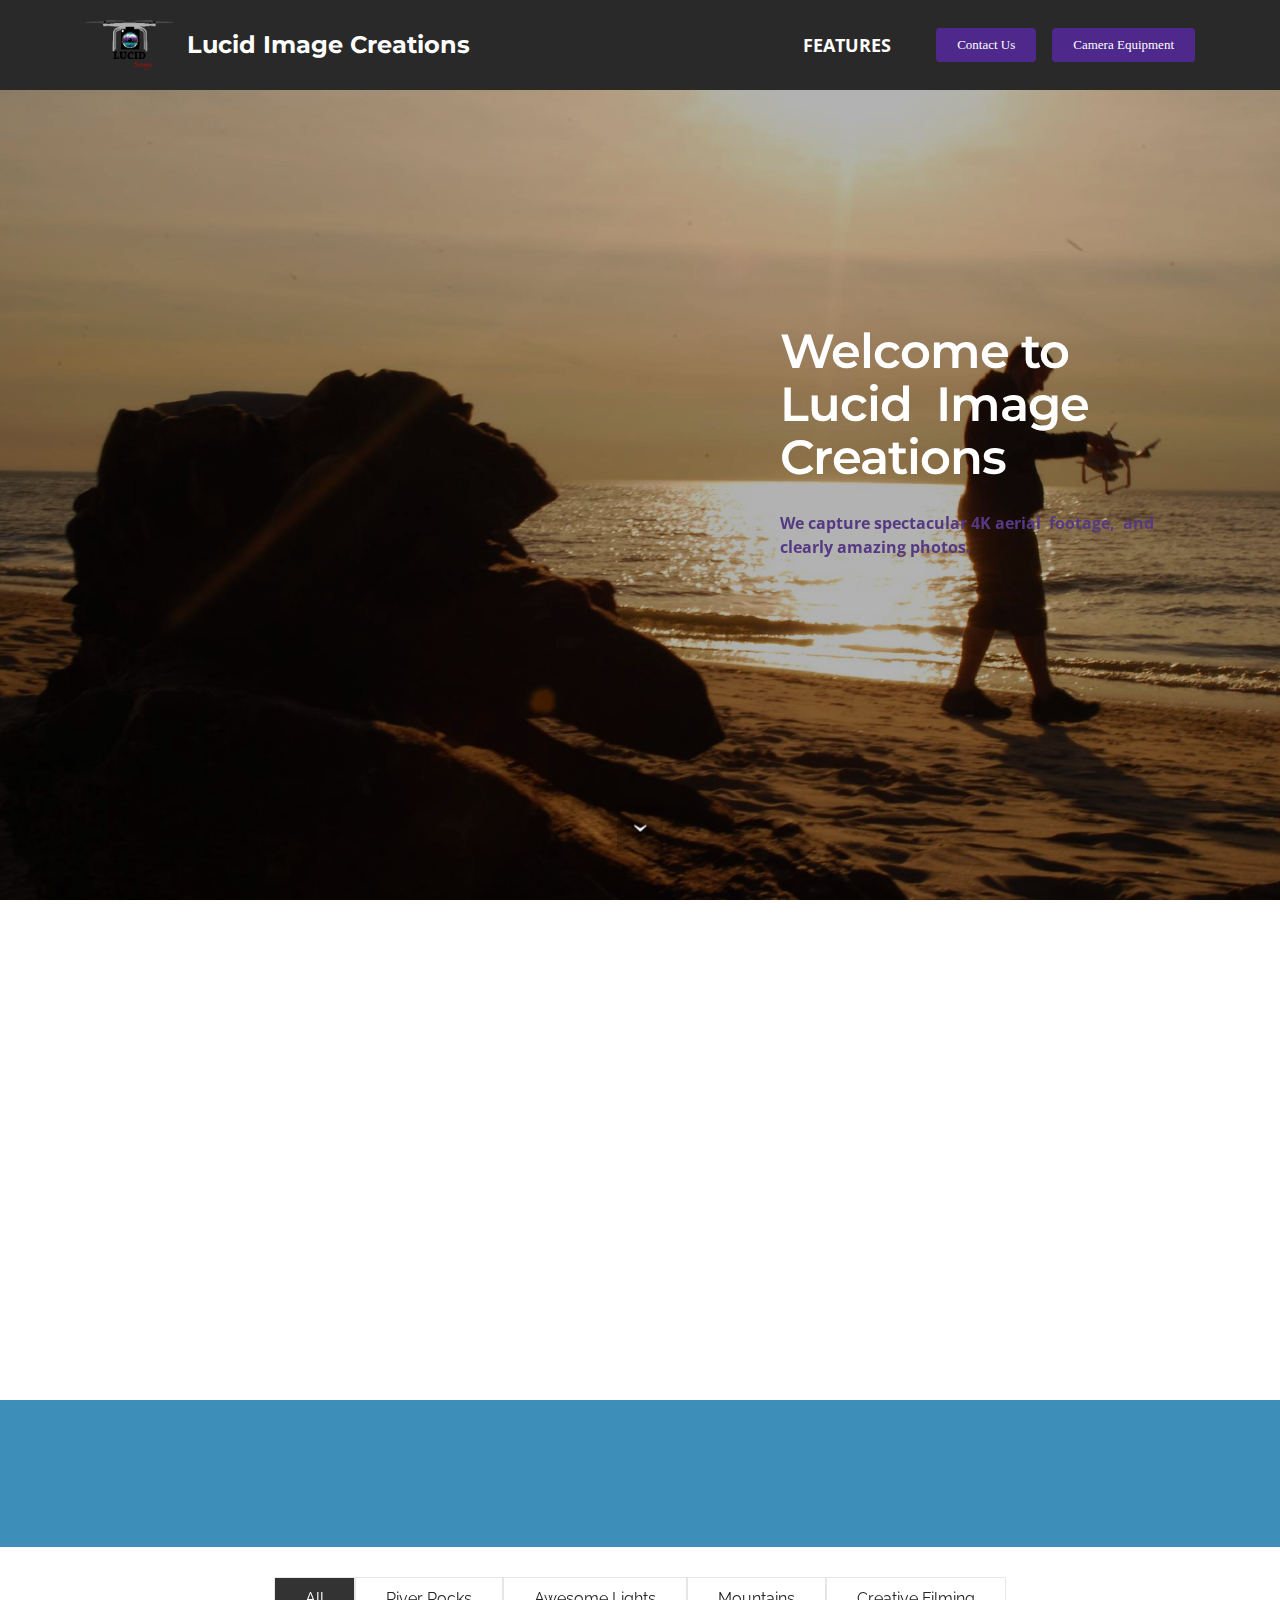
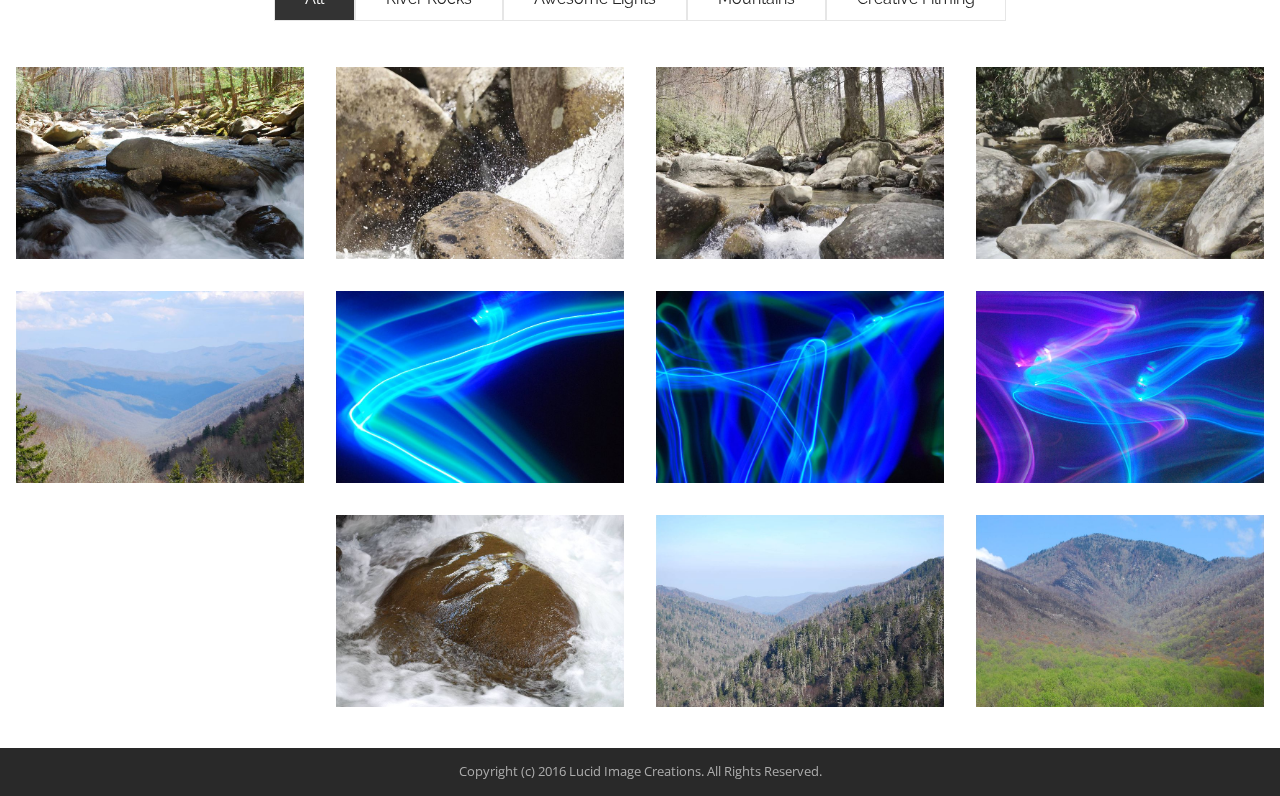
<file: index.html>
<!DOCTYPE html>
<html>
<head>
  <!-- Site made with Mobirise Website Builder v3.12.1, https://mobirise.com -->
  <meta charset="UTF-8">
  <meta http-equiv="X-UA-Compatible" content="IE=edge">
  <meta name="generator" content="Mobirise v3.12.1, mobirise.com">
  <meta name="viewport" content="width=device-width, initial-scale=1">
  <link rel="shortcut icon" href="assets/images/asset-1-228x128.png" type="image/x-icon">
  <meta name="description" content="">
  
  <link rel="stylesheet" href="https://fonts.googleapis.com/css?family=Lora:400,700,400italic,700italic&amp;subset=latin">
  <link rel="stylesheet" href="https://fonts.googleapis.com/css?family=Montserrat:400,700">
  <link rel="stylesheet" href="https://fonts.googleapis.com/css?family=Raleway:100,100i,200,200i,300,300i,400,400i,500,500i,600,600i,700,700i,800,800i,900,900i">
  <link rel="stylesheet" href="assets/bootstrap-material-design-font/css/material.css">
  <link rel="stylesheet" href="assets/et-line-font-plugin/style.css">
  <link rel="stylesheet" href="assets/tether/tether.min.css">
  <link rel="stylesheet" href="assets/bootstrap/css/bootstrap.min.css">
  <link rel="stylesheet" href="assets/animate.css/animate.min.css">
  <link rel="stylesheet" href="assets/dropdown/css/style.css">
  <link rel="stylesheet" href="assets/socicon/css/styles.css">
  <link rel="stylesheet" href="assets/theme/css/style.css">
  <link rel="stylesheet" href="assets/mobirise-gallery/style.css">
  <link rel="stylesheet" href="assets/mobirise/css/mbr-additional.css" type="text/css">
  
  
  
</head>
<body>
<section id="ext_menu-9">

    <nav class="navbar navbar-dropdown navbar-fixed-top">
        <div class="container">

            <div class="mbr-table">
                <div class="mbr-table-cell">

                    <div class="navbar-brand">
                        <a href="index.html" class="navbar-logo"><img src="assets/images/asset-1-228x128.png" alt="Mobirise"></a>
                        <a class="navbar-caption text-white" href="index.html">Lucid Image Creations</a>
                    </div>

                </div>
                <div class="mbr-table-cell">

                    <button class="navbar-toggler pull-xs-right hidden-md-up" type="button" data-toggle="collapse" data-target="#exCollapsingNavbar">
                        <div class="hamburger-icon"></div>
                    </button>

                    <ul class="nav-dropdown collapse pull-xs-right nav navbar-nav navbar-toggleable-sm" id="exCollapsingNavbar"><li class="nav-item"><a class="nav-link link" href="index.html#features3-13">FEATURES</a></li><li class="nav-item nav-btn"><a class="nav-link btn btn-info" href="Contact us"><font face="et-line"><span style="font-weight: normal; line-height: 6.5px;">Contact Us</span></font></a></li><li class="nav-item nav-btn"><a class="nav-link btn btn-info" href="Creations Equipment"><font face="et-line"><span style="font-weight: normal; line-height: 6.5px;">Camera Equipment</span></font></a></li></ul>
                    <button hidden="" class="navbar-toggler navbar-close" type="button" data-toggle="collapse" data-target="#exCollapsingNavbar">
                        <div class="close-icon"></div>
                    </button>

                </div>
            </div>

        </div>
    </nav>

</section>

<section class="engine"><a rel="external" href="https://mobirise.com">Mobirise</a></section><section class="mbr-section mbr-section-hero mbr-section-full header2 mbr-parallax-background mbr-after-navbar" id="header2-1u" style="background-image: url(assets/images/dsc-2000x1338.jpg);">

    <div class="mbr-overlay" style="opacity: 0.3; background-color: rgb(0, 0, 0);">
    </div>

    <div class="mbr-table mbr-table-full">
        <div class="mbr-table-cell">

            <div class="container">
                <div class="mbr-section row">
                    <div class="mbr-table-md-up">
                        
                        <div class="mbr-table-cell mbr-right-padding-md-up mbr-valign-top col-md-7 image-size" style="width: 61%;">
                            <div class="mbr-figure"><iframe class="mbr-embedded-video" src="https://player.vimeo.com/video/217280949?autoplay=0&amp;loop=0" width="1280" height="720" frameborder="0" allowfullscreen></iframe></div>
                        </div>
                        <div class="mbr-table-cell col-md-5 text-xs-center text-md-left content-size">

                            <h3 class="mbr-section-title display-2">Welcome to Lucid &nbsp;Image Creations&nbsp;</h3>

                            <div class="mbr-section-text">
                                <p><strong>We capture spectacular 4K aerial &nbsp;footage, &nbsp;and clearly amazing photos.&nbsp;</strong></p>
                            </div>

                            

                        </div>

                        
                        

                    </div>
                </div>
            </div>

        </div>
    </div>

    <div class="mbr-arrow mbr-arrow-floating hidden-sm-down" aria-hidden="true"><a href="#features3-13"><i class="mbr-arrow-icon"></i></a></div>

</section>

<section class="mbr-cards mbr-section mbr-section-nopadding" id="features3-13" style="background-color: rgb(255, 255, 255);">

    

    <div class="mbr-cards-row row">
        <div class="mbr-cards-col col-xs-12 col-lg-3" style="padding-top: 40px; padding-bottom: 80px;">
            <div class="container">
              <div class="card cart-block">
                  <div class="card-img"><img src="assets/images/mountain-view-600x400.jpg" class="card-img-top"></div>
                  <div class="card-block">
                    <h4 class="card-title">Aerial Video Footage</h4>
                    <h5 class="card-subtitle">4k Video</h5>
                    
                    <div class="card-btn"><a href="Videos" class="btn btn-info">MORE</a></div>
                    </div>
                </div>
            </div>
        </div>
        <div class="mbr-cards-col col-xs-12 col-lg-3" style="padding-top: 40px; padding-bottom: 80px;">
            <div class="container">
                <div class="card cart-block">
                    <div class="card-img"><img src="assets/images/18121680-1315526725191215-1892863259694820039-o-600x399.jpg" class="card-img-top"></div>
                    <div class="card-block">
                        <h4 class="card-title">Photography</h4>
                        <h5 class="card-subtitle">Great Photos</h5>
                        
                        <div class="card-btn"><a href="Photography" class="btn btn-info">MORE</a> </div>
                    </div>
                </div>
            </div>
        </div>
        <div class="mbr-cards-col col-xs-12 col-lg-3" style="padding-top: 40px; padding-bottom: 80px;">
            <div class="container">
                <div class="card cart-block">
                    <div class="card-img"><img src="assets/images/dsc-600x401.jpg" class="card-img-top"></div>
                    <div class="card-block">
                        <h4 class="card-title">Time Lapse Photos</h4>
                        <h5 class="card-subtitle">60 frames per second stuff</h5>
                        
                        <div class="card-btn"><a href="Time Lapse" class="btn btn-info">MORE</a></div>
                    </div>
                </div>
            </div>
        </div>
        <div class="mbr-cards-col col-xs-12 col-lg-3" style="padding-top: 40px; padding-bottom: 80px;">
            <div class="container">
                <div class="card cart-block">
                    <div class="card-img"><img src="assets/images/dsc-1-600x401.jpg" class="card-img-top"></div>
                    <div class="card-block">
                        <h4 class="card-title">Ultimate Super High Def Photos<br></h4>
                        <h5 class="card-subtitle">700 megapixals</h5>
                        
                        <div class="card-btn"><a href="Photography" class="btn btn-info">MORE</a></div>
                    </div>
                </div>
            </div>
        </div>
        
        
    </div>
</section>

<section class="mbr-section mbr-section-md-padding" id="social-buttons3-6" style="background-color: rgb(61, 142, 185); padding-top: 30px; padding-bottom: 0px;">
    
    <div class="container">
        <div class="row">
            <div class="col-md-8 col-md-offset-2 text-xs-center">
                <h3 class="mbr-section-title display-2">Share this page!</h3>
                <div>

                  <div class="mbr-social-likes" data-counters="false">
                    <span class="btn btn-social facebook" title="Share link on Facebook">
                        <i class="socicon socicon-facebook"></i>
                    </span>
                    <span class="btn btn-social twitter" title="Share link on Twitter">
                        <i class="socicon socicon-twitter"></i>
                    </span>
                    <span class="btn btn-social plusone" title="Share link on Google+">
                        <i class="socicon socicon-googleplus"></i>
                    </span>
                    
                    
                  </div>

                </div>
            </div>
        </div>
    </div>
</section>

<section class="mbr-gallery mbr-section mbr-section-nopadding mbr-slider-carousel" id="gallery4-2" data-filter="true" style="padding-top: 0rem; padding-bottom: 1.5rem;">
    <!-- Filter -->
    <div class="mbr-gallery-filter container gallery-filter-active">
        <ul>
            <li class="mbr-gallery-filter-all active">All</li>
        </ul>
    </div>

    <!-- Gallery -->
    <div class="mbr-gallery-row">
        <div class=" mbr-gallery-layout-default">
            <div>
                <div>
                    <div class="mbr-gallery-item mbr-gallery-item__mobirise3 mbr-gallery-item--p1" data-tags="River Rocks" data-video-url="false">
                        <div href="#lb-gallery4-2" data-slide-to="0" data-toggle="modal">
                            
                            

                            <img alt="" src="assets/images/dsc-2-2000x1338-800x535.jpg">
                            
                            <span class="icon-focus"></span>
                            
                        </div>
                    </div><div class="mbr-gallery-item mbr-gallery-item__mobirise3 mbr-gallery-item--p1" data-tags="River Rocks" data-video-url="false">
                        <div href="#lb-gallery4-2" data-slide-to="1" data-toggle="modal">
                            
                            

                            <img alt="" src="assets/images/img-2000x1336-800x534.jpg">
                            
                            <span class="icon-focus"></span>
                            
                        </div>
                    </div><div class="mbr-gallery-item mbr-gallery-item__mobirise3 mbr-gallery-item--p1" data-tags="River Rocks" data-video-url="false">
                        <div href="#lb-gallery4-2" data-slide-to="2" data-toggle="modal">
                            
                            

                            <img alt="" src="assets/images/img951567-2000x1336-800x534.jpg">
                            
                            <span class="icon-focus"></span>
                            
                        </div>
                    </div><div class="mbr-gallery-item mbr-gallery-item__mobirise3 mbr-gallery-item--p1" data-tags="River Rocks" data-video-url="false">
                        <div href="#lb-gallery4-2" data-slide-to="3" data-toggle="modal">
                            
                            

                            <img alt="" src="assets/images/img-2-2000x1336-800x534.jpg">
                            
                            <span class="icon-focus"></span>
                            
                        </div>
                    </div><div class="mbr-gallery-item mbr-gallery-item__mobirise3 mbr-gallery-item--p1" data-tags="Awesome Lights" data-video-url="false">
                        <div href="#lb-gallery4-2" data-slide-to="4" data-toggle="modal">
                            
                            

                            <img alt="" src="assets/images/dsc-19-2000x1338-800x535.jpg">
                            
                            <span class="icon-focus"></span>
                            
                        </div>
                    </div><div class="mbr-gallery-item mbr-gallery-item__mobirise3 mbr-gallery-item--p1" data-tags="Awesome Lights" data-video-url="false">
                        <div href="#lb-gallery4-2" data-slide-to="5" data-toggle="modal">
                            
                            

                            <img alt="" src="assets/images/dsc-18-2000x1338-800x535.jpg">
                            
                            <span class="icon-focus"></span>
                            
                        </div>
                    </div><div class="mbr-gallery-item mbr-gallery-item__mobirise3 mbr-gallery-item--p1" data-tags="Awesome Lights" data-video-url="false">
                        <div href="#lb-gallery4-2" data-slide-to="6" data-toggle="modal">
                            
                            

                            <img alt="" src="assets/images/dsc-17-2000x1338-800x535.jpg">
                            
                            <span class="icon-focus"></span>
                            
                        </div>
                    </div><div class="mbr-gallery-item mbr-gallery-item__mobirise3 mbr-gallery-item--p1" data-tags="Mountains" data-video-url="false">
                        <div href="#lb-gallery4-2" data-slide-to="7" data-toggle="modal">
                            
                            

                            <img alt="" src="assets/images/dsc-10-2000x1338-800x535.jpg">
                            
                            <span class="icon-focus"></span>
                            
                        </div>
                    </div><div class="mbr-gallery-item mbr-gallery-item__mobirise3 mbr-gallery-item--p1" data-tags="Creative Filming" data-video-url="false">
                        <div href="#lb-gallery4-2" data-slide-to="8" data-toggle="modal">
                            
                            

                            <img alt="" src="assets/images/dsc-3-2000x1338-800x535.jpg">
                            
                            <span class="icon-focus"></span>
                            
                        </div>
                    </div><div class="mbr-gallery-item mbr-gallery-item__mobirise3 mbr-gallery-item--p1" data-tags="Mountains" data-video-url="false">
                        <div href="#lb-gallery4-2" data-slide-to="9" data-toggle="modal">
                            
                            

                            <img alt="" src="assets/images/dsc-13-2000x1338-800x535.jpg">
                            
                            <span class="icon-focus"></span>
                            
                        </div>
                    </div><div class="mbr-gallery-item mbr-gallery-item__mobirise3 mbr-gallery-item--p1" data-tags="Mountains" data-video-url="false">
                        <div href="#lb-gallery4-2" data-slide-to="10" data-toggle="modal">
                            
                            

                            <img alt="" src="assets/images/dsc-14-2000x1338-800x535.jpg">
                            
                            <span class="icon-focus"></span>
                            
                        </div>
                    </div>
                </div>
            </div>
            <div class="clearfix"></div>
        </div>
    </div>

    <!-- Lightbox -->
    <div data-app-prevent-settings="" class="mbr-slider modal fade carousel slide" tabindex="-1" data-keyboard="true" data-interval="false" id="lb-gallery4-2">
        <div class="modal-dialog">
            <div class="modal-content">
                <div class="modal-body">
                    <ol class="carousel-indicators">
                        <li data-app-prevent-settings="" data-target="#lb-gallery4-2" data-slide-to="0"></li><li data-app-prevent-settings="" data-target="#lb-gallery4-2" data-slide-to="1"></li><li data-app-prevent-settings="" data-target="#lb-gallery4-2" class=" active" data-slide-to="2"></li><li data-app-prevent-settings="" data-target="#lb-gallery4-2" data-slide-to="3"></li><li data-app-prevent-settings="" data-target="#lb-gallery4-2" data-slide-to="4"></li><li data-app-prevent-settings="" data-target="#lb-gallery4-2" data-slide-to="5"></li><li data-app-prevent-settings="" data-target="#lb-gallery4-2" data-slide-to="6"></li><li data-app-prevent-settings="" data-target="#lb-gallery4-2" data-slide-to="7"></li><li data-app-prevent-settings="" data-target="#lb-gallery4-2" data-slide-to="8"></li><li data-app-prevent-settings="" data-target="#lb-gallery4-2" data-slide-to="9"></li><li data-app-prevent-settings="" data-target="#lb-gallery4-2" data-slide-to="10"></li>
                    </ol>
                    <div class="carousel-inner">
                        <div class="carousel-item">
                            <img alt="" src="assets/images/dsc-2-2000x1338.jpg">
                        </div><div class="carousel-item">
                            <img alt="" src="assets/images/img-2000x1336.jpg">
                        </div><div class="carousel-item active">
                            <img alt="" src="assets/images/img951567-2000x1336.jpg">
                        </div><div class="carousel-item">
                            <img alt="" src="assets/images/img-2-2000x1336.jpg">
                        </div><div class="carousel-item">
                            <img alt="" src="assets/images/dsc-19-2000x1338.jpg">
                        </div><div class="carousel-item">
                            <img alt="" src="assets/images/dsc-18-2000x1338.jpg">
                        </div><div class="carousel-item">
                            <img alt="" src="assets/images/dsc-17-2000x1338.jpg">
                        </div><div class="carousel-item">
                            <img alt="" src="assets/images/dsc-10-2000x1338.jpg">
                        </div><div class="carousel-item">
                            <img alt="" src="assets/images/dsc-3-2000x1338.jpg">
                        </div><div class="carousel-item">
                            <img alt="" src="assets/images/dsc-13-2000x1338.jpg">
                        </div><div class="carousel-item">
                            <img alt="" src="assets/images/dsc-14-2000x1338.jpg">
                        </div>
                    </div>
                    <a class="left carousel-control" role="button" data-slide="prev" href="#lb-gallery4-2">
                        <span class="icon-prev" aria-hidden="true"></span>
                        <span class="sr-only">Previous</span>
                    </a>
                    <a class="right carousel-control" role="button" data-slide="next" href="#lb-gallery4-2">
                        <span class="icon-next" aria-hidden="true"></span>
                        <span class="sr-only">Next</span>
                    </a>

                    <a class="close" href="#" role="button" data-dismiss="modal">
                        <span aria-hidden="true">×</span>
                        <span class="sr-only">Close</span>
                    </a>
                </div>
            </div>
        </div>
    </div>
</section>

<footer class="mbr-small-footer mbr-section mbr-section-nopadding" id="footer1-10" style="background-color: rgb(41, 41, 41); padding-top: 0.875rem; padding-bottom: 0.875rem;">
    
    <div class="container">
        <p class="text-xs-center">Copyright (c) 2016 Lucid Image Creations. All Rights Reserved.</p>
    </div>
</footer>


  <script src="assets/web/assets/jquery/jquery.min.js"></script>
  <script src="assets/tether/tether.min.js"></script>
  <script src="assets/bootstrap/js/bootstrap.min.js"></script>
  <script src="assets/smooth-scroll/smooth-scroll.js"></script>
  <script src="assets/jarallax/jarallax.js"></script>
  <script src="assets/viewport-checker/jquery.viewportchecker.js"></script>
  <script src="assets/dropdown/js/script.min.js"></script>
  <script src="assets/touch-swipe/jquery.touch-swipe.min.js"></script>
  <script src="assets/social-likes/social-likes.js"></script>
  <script src="assets/masonry/masonry.pkgd.min.js"></script>
  <script src="assets/imagesloaded/imagesloaded.pkgd.min.js"></script>
  <script src="assets/bootstrap-carousel-swipe/bootstrap-carousel-swipe.js"></script>
  <script src="assets/theme/js/script.js"></script>
  <script src="assets/mobirise-gallery/player.min.js"></script>
  <script src="assets/mobirise-gallery/script.js"></script>
  
  
  <input name="animation" type="hidden">
   <div id="scrollToTop" class="scrollToTop mbr-arrow-up"><a style="text-align: center;"><i class="mbr-arrow-up-icon"></i></a></div>
  </body>
</html>
</file>
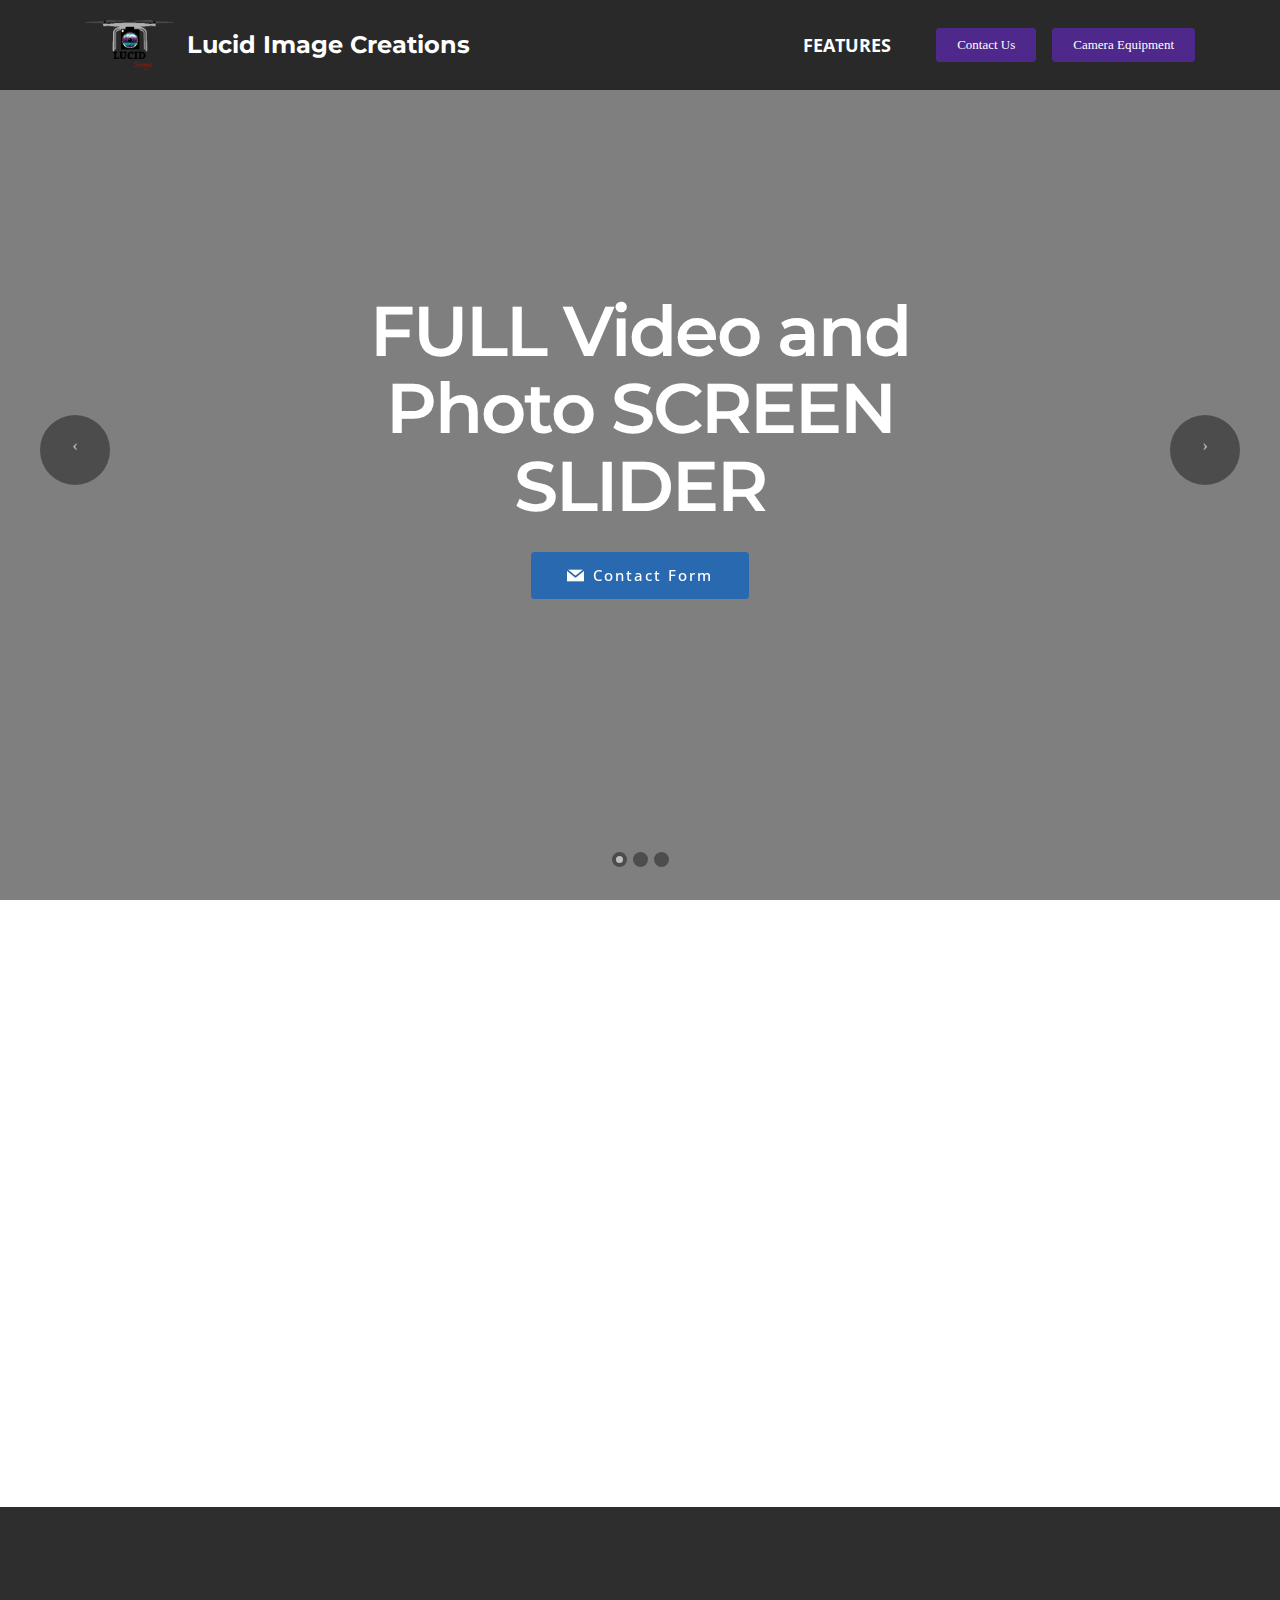
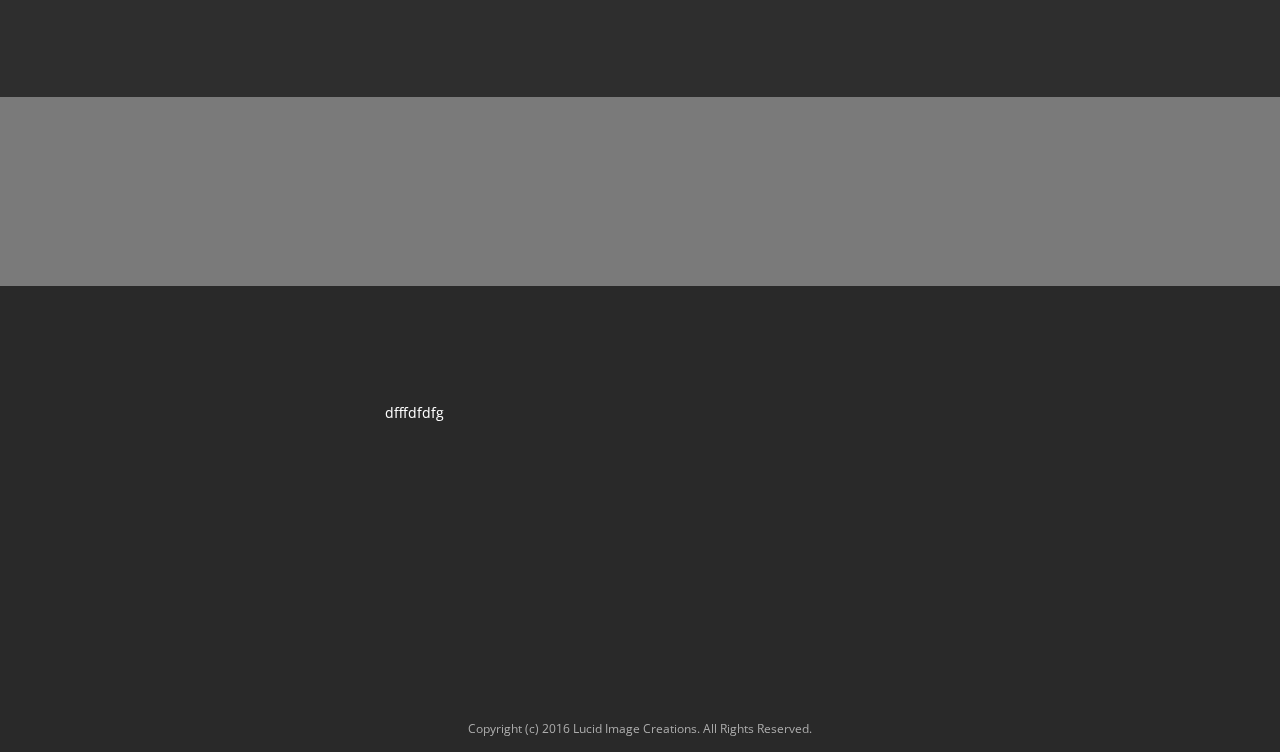
<file: Contact us.html>
<!DOCTYPE html>
<html>
<head>
  <!-- Site made with Mobirise Website Builder v3.12.1, https://mobirise.com -->
  <meta charset="UTF-8">
  <meta http-equiv="X-UA-Compatible" content="IE=edge">
  <meta name="generator" content="Mobirise v3.12.1, mobirise.com">
  <meta name="viewport" content="width=device-width, initial-scale=1">
  <link rel="shortcut icon" href="assets/images/asset-1-228x128.png" type="image/x-icon">
  <meta name="description" content="">
  <title>Contact us</title>
  <link rel="stylesheet" href="https://fonts.googleapis.com/css?family=Lora:400,700,400italic,700italic&amp;subset=latin">
  <link rel="stylesheet" href="https://fonts.googleapis.com/css?family=Montserrat:400,700">
  <link rel="stylesheet" href="https://fonts.googleapis.com/css?family=Raleway:100,100i,200,200i,300,300i,400,400i,500,500i,600,600i,700,700i,800,800i,900,900i">
  <link rel="stylesheet" href="assets/bootstrap-material-design-font/css/material.css">
  <link rel="stylesheet" href="assets/tether/tether.min.css">
  <link rel="stylesheet" href="assets/bootstrap/css/bootstrap.min.css">
  <link rel="stylesheet" href="assets/dropdown/css/style.css">
  <link rel="stylesheet" href="assets/animate.css/animate.min.css">
  <link rel="stylesheet" href="assets/socicon/css/styles.css">
  <link rel="stylesheet" href="assets/theme/css/style.css">
  <link rel="stylesheet" href="assets/mobirise/css/mbr-additional.css" type="text/css">
  
  
  
</head>
<body>
<section id="ext_menu-1v">

    <nav class="navbar navbar-dropdown navbar-fixed-top">
        <div class="container">

            <div class="mbr-table">
                <div class="mbr-table-cell">

                    <div class="navbar-brand">
                        <a href="index.html" class="navbar-logo"><img src="assets/images/asset-1-228x128.png" alt="Mobirise"></a>
                        <a class="navbar-caption text-white" href="index.html">Lucid Image Creations</a>
                    </div>

                </div>
                <div class="mbr-table-cell">

                    <button class="navbar-toggler pull-xs-right hidden-md-up" type="button" data-toggle="collapse" data-target="#exCollapsingNavbar">
                        <div class="hamburger-icon"></div>
                    </button>

                    <ul class="nav-dropdown collapse pull-xs-right nav navbar-nav navbar-toggleable-sm" id="exCollapsingNavbar"><li class="nav-item"><a class="nav-link link" href="index.html#features3-13">FEATURES</a></li><li class="nav-item nav-btn"><a class="nav-link btn btn-info" href="Contact us"><font face="et-line"><span style="font-weight: normal; line-height: 6.5px;">Contact Us</span></font></a></li><li class="nav-item nav-btn"><a class="nav-link btn btn-info" href="Creations Equipment"><font face="et-line"><span style="font-weight: normal; line-height: 6.5px;">Camera Equipment</span></font></a></li></ul>
                    <button hidden="" class="navbar-toggler navbar-close" type="button" data-toggle="collapse" data-target="#exCollapsingNavbar">
                        <div class="close-icon"></div>
                    </button>

                </div>
            </div>

        </div>
    </nav>

</section>

<section class="engine"><a rel="external" href="https://mobirise.com">Mobirise Website Builder</a></section><section class="mbr-slider mbr-section mbr-section__container carousel slide mbr-section-nopadding mbr-after-navbar" data-ride="carousel" data-keyboard="false" data-wrap="true" data-pause="false" data-interval="4000" id="slider-1f">
    <div>
        <div>
            <div>
                <ol class="carousel-indicators">
                    <li data-app-prevent-settings="" data-target="#slider-1f" data-slide-to="0" class="active"></li><li data-app-prevent-settings="" data-target="#slider-1f" data-slide-to="1"></li><li data-app-prevent-settings="" data-target="#slider-1f" class="" data-slide-to="2"></li>
                </ol>
                <div class="carousel-inner" role="listbox">
                    <div class="mbr-section mbr-section-hero carousel-item dark center mbr-section-full active" data-bg-video-slide="https://www.youtube.com/watch?v=1j6UUh-Iv3Q">
                        <div class="mbr-table-cell">
                            <div class="mbr-overlay"></div>
                            <div class="container-slide container">
                                
                                <div class="row">
                                    <div class="col-md-8 col-md-offset-2 text-xs-center">
                                        <h2 class="mbr-section-title display-1">FULL Video and Photo SCREEN SLIDER</h2>
                                        

                                        <div class="mbr-section-btn"><a class="btn btn-lg btn-success" href="Contact us#form1-1e"><span class="socicon socicon-mail mbr-iconfont mbr-iconfont-btn"></span>Contact Form</a> </div>
                                    </div>
                                </div>
                            </div>
                        </div>
                    </div><div class="mbr-section mbr-section-hero carousel-item dark center mbr-section-full" data-bg-video-slide="https://www.youtube.com/watch?v=uNCr7NdOJgw">
                        <div class="mbr-table-cell">
                            <div class="mbr-overlay"></div>
                            <div class="container-slide container">
                                
                                <div class="row">
                                    <div class="col-md-8 col-md-offset-1">
                                        <h2 class="mbr-section-title display-1">VIDEO SLIDE</h2>
                                        <p class="mbr-section-lead lead">Slide with youtube video background and color overlay. Title and text are aligned to the left.</p>

                                        
                                    </div>
                                </div>
                            </div>
                        </div>
                    </div><div class="mbr-section mbr-section-hero carousel-item dark center mbr-section-full" data-bg-video-slide="false" style="background-image: url(assets/images/sparklers.jpg);">
                        <div class="mbr-table-cell">
                            <div class="mbr-overlay"></div>
                            <div class="container-slide container">
                                
                                <div class="row">
                                    <div class="col-md-8 col-md-offset-3 text-xs-right">
                                        <h2 class="mbr-section-title display-1">IMAGE SLIDE</h2>
                                        <p class="mbr-section-lead lead">Choose from the large selection of latest pre-made blocks - jumbotrons, hero images, parallax scrolling, video backgrounds, hamburger menu, sticky header and more.</p>

                                        
                                    </div>
                                </div>
                            </div>
                        </div>
                    </div>
                </div>

                <a data-app-prevent-settings="" class="left carousel-control" role="button" data-slide="prev" href="#slider-1f">
                    <span class="icon-prev" aria-hidden="true"></span>
                    <span class="sr-only">Previous</span>
                </a>
                <a data-app-prevent-settings="" class="right carousel-control" role="button" data-slide="next" href="#slider-1f">
                    <span class="icon-next" aria-hidden="true"></span>
                    <span class="sr-only">Next</span>
                </a>
            </div>
        </div>
    </div>
</section>

<section class="mbr-section" id="form1-1e" style="background-color: rgb(255, 255, 255); padding-top: 80px; padding-bottom: 80px;">
    
    <div class="mbr-section mbr-section__container mbr-section__container--middle">
        <div class="container">
            <div class="row">
                <div class="col-xs-12 text-xs-center">
                    <h3 class="mbr-section-title display-2">CONTACT FORM</h3>
                    <small class="mbr-section-subtitle"></small>
                </div>
            </div>
        </div>
    </div>
    <div class="mbr-section mbr-section-nopadding">
        <div class="container">
            <div class="row">
                <div class="col-xs-12 col-lg-10 col-lg-offset-1" data-form-type="formoid">


                    <div data-form-alert="true">
                        <div hidden="" data-form-alert-success="true" class="alert alert-form alert-success text-xs-center">Thanks for filling out form!</div>
                    </div>


                    <form action="https://mobirise.com/" method="post" data-form-title="CONTACT FORM">

                        <input type="hidden" value="m2Idd32C1SToBcygx96OD1DS0DtJ1fRKAWJFvAvVA9q6K+WZuUueLUfu7wx8D0Tr1E1076t47YMiy5r+fX/VhKa/cpkld1TpGhlkkXLKOeFXb4mFGqPJZMWZ/BWurvNi" data-form-email="true">

                        <div class="row row-sm-offset">

                            <div class="col-xs-12 col-md-6">
                                <div class="form-group">
                                    <label class="form-control-label" for="form1-1e-name">Name<span class="form-asterisk">*</span></label>
                                    <input type="text" class="form-control" name="name" required="" data-form-field="Name" id="form1-1e-name">
                                </div>
                            </div>

                            <div class="col-xs-12 col-md-6">
                                <div class="form-group">
                                    <label class="form-control-label" for="form1-1e-email">Email<span class="form-asterisk">*</span></label>
                                    <input type="email" class="form-control" name="email" required="" data-form-field="Email" id="form1-1e-email">
                                </div>
                            </div>

                            

                        </div>

                        <div class="form-group">
                            <label class="form-control-label" for="form1-1e-message">Message</label>
                            <textarea class="form-control" name="message" rows="7" data-form-field="Message" id="form1-1e-message"></textarea>
                        </div>

                        <div><button type="submit" class="btn btn-info">CONTACT US</button></div>

                    </form>
                </div>
            </div>
        </div>
    </div>
</section>

<section class="mbr-section mbr-section-md-padding" id="social-buttons4-27" style="background-color: rgb(46, 46, 46); padding-top: 30px; padding-bottom: 30px;">
    
    <div class="container">
        <div class="row">
            <div class="col-md-8 col-md-offset-2 text-xs-center">
                <h3 class="mbr-section-title display-2">FOLLOW US</h3>
                <div> <a class="btn btn-social" title="Facebook" target="_blank" href="https://www.facebook.com/lucidimagecreations"><i class="socicon socicon-facebook"></i></a> <a class="btn btn-social" title="Google+" target="_blank" href="https://plus.google.com/u/0/115354596373271296279"><i class="socicon socicon-googleplus"></i></a> <a class="btn btn-social" title="YouTube" target="_blank" href="https://www.youtube.com/channel/UCqeTSYo5BDam4nhIy3rq9Xg"><i class="socicon socicon-youtube"></i></a> <a class="btn btn-social" title="Instagram" target="_blank" href="https://instagram.com/lucidimagecreations"><i class="socicon socicon-instagram"></i></a>      </div>
            </div>
        </div>
    </div>
</section>

<section class="mbr-section mbr-section-md-padding mbr-parallax-background" id="social-buttons3-i" style="background-image: url(assets/images/mbr-2000x1333.jpg); padding-top: 30px; padding-bottom: 30px;">
    <div class="mbr-overlay" style="opacity: 0.6; background-color: rgb(34, 34, 34);">
    </div>
    <div class="container">
        <div class="row">
            <div class="col-md-8 col-md-offset-2 text-xs-center">
                <h3 class="mbr-section-title display-2"><p>Share This Page</p></h3>
                <div>

                  <div class="mbr-social-likes" data-counters="false">
                    <span class="btn btn-social facebook" title="Share link on Facebook">
                        <i class="socicon socicon-facebook"></i>
                    </span>
                    <span class="btn btn-social twitter" title="Share link on Twitter">
                        <i class="socicon socicon-twitter"></i>
                    </span>
                    <span class="btn btn-social plusone" title="Share link on Google+">
                        <i class="socicon socicon-googleplus"></i>
                    </span>
                    
                    
                  </div>

                </div>
            </div>
        </div>
    </div>
</section>

<section class="mbr-section mbr-section-md-padding mbr-footer footer2" id="contacts2-1i" style="background-color: rgb(41, 41, 41); padding-top: 60px; padding-bottom: 60px;">
    
    <div class="container">
        <div class="row">
            <div class="mbr-footer-content col-xs-12 col-md-3">
                <p></p><p><strong>Address</strong><br>Valparaiso, <br>IN. 46385<br><br><br>
<strong>Contacts</strong><br>
Email: Lucidimagecreations@gmail.com&nbsp;&nbsp;&nbsp;&nbsp;<br>
Phone: +1 (219) 555-5555<br><br></p><p></p>
            </div>
            <div class="mbr-footer-content col-xs-12 col-md-3"><p class="mbr-contacts__text"><strong>About Us</strong></p><ul><span style="font-size: 14px; line-height: 25px;">dfffdfdfg</span></ul></div>
            <div class="col-xs-12 col-md-6">
                <div class="mbr-map"><iframe frameborder="0" style="border:0" src="https://www.google.com/maps/embed/v1/place?key=AIzaSyA0Dx_boXQiwvdz8sJHoYeZNVTdoWONYkU&amp;q=place_id:ChIJYQTF0mGREYgRctcxHZRAzwg" allowfullscreen=""></iframe></div>
            </div>
        </div>
    </div>
</section>

<footer class="mbr-small-footer mbr-section mbr-section-nopadding" id="footer1-1c" style="background-color: rgb(41, 41, 41); padding-top: 0.875rem; padding-bottom: 0.875rem;">
    
    <div class="container">
        <p class="text-xs-center">Copyright (c) 2016 Lucid Image Creations. All Rights Reserved.</p>
    </div>
</footer>


  <script src="assets/web/assets/jquery/jquery.min.js"></script>
  <script src="assets/tether/tether.min.js"></script>
  <script src="assets/bootstrap/js/bootstrap.min.js"></script>
  <script src="assets/smooth-scroll/smooth-scroll.js"></script>
  <script src="assets/dropdown/js/script.min.js"></script>
  <script src="assets/touch-swipe/jquery.touch-swipe.min.js"></script>
  <script src="assets/viewport-checker/jquery.viewportchecker.js"></script>
  <script src="assets/bootstrap-carousel-swipe/bootstrap-carousel-swipe.js"></script>
  <script src="assets/jquery-mb-ytplayer/jquery.mb.ytplayer.min.js"></script>
  <script src="assets/social-likes/social-likes.js"></script>
  <script src="assets/jarallax/jarallax.js"></script>
  <script src="assets/theme/js/script.js"></script>
  <script src="assets/mobirise-slider-video/script.js"></script>
  <script src="assets/formoid/formoid.min.js"></script>
  
  
  <input name="animation" type="hidden">
   <div id="scrollToTop" class="scrollToTop mbr-arrow-up"><a style="text-align: center;"><i class="mbr-arrow-up-icon"></i></a></div>
  </body>
</html>
</file>
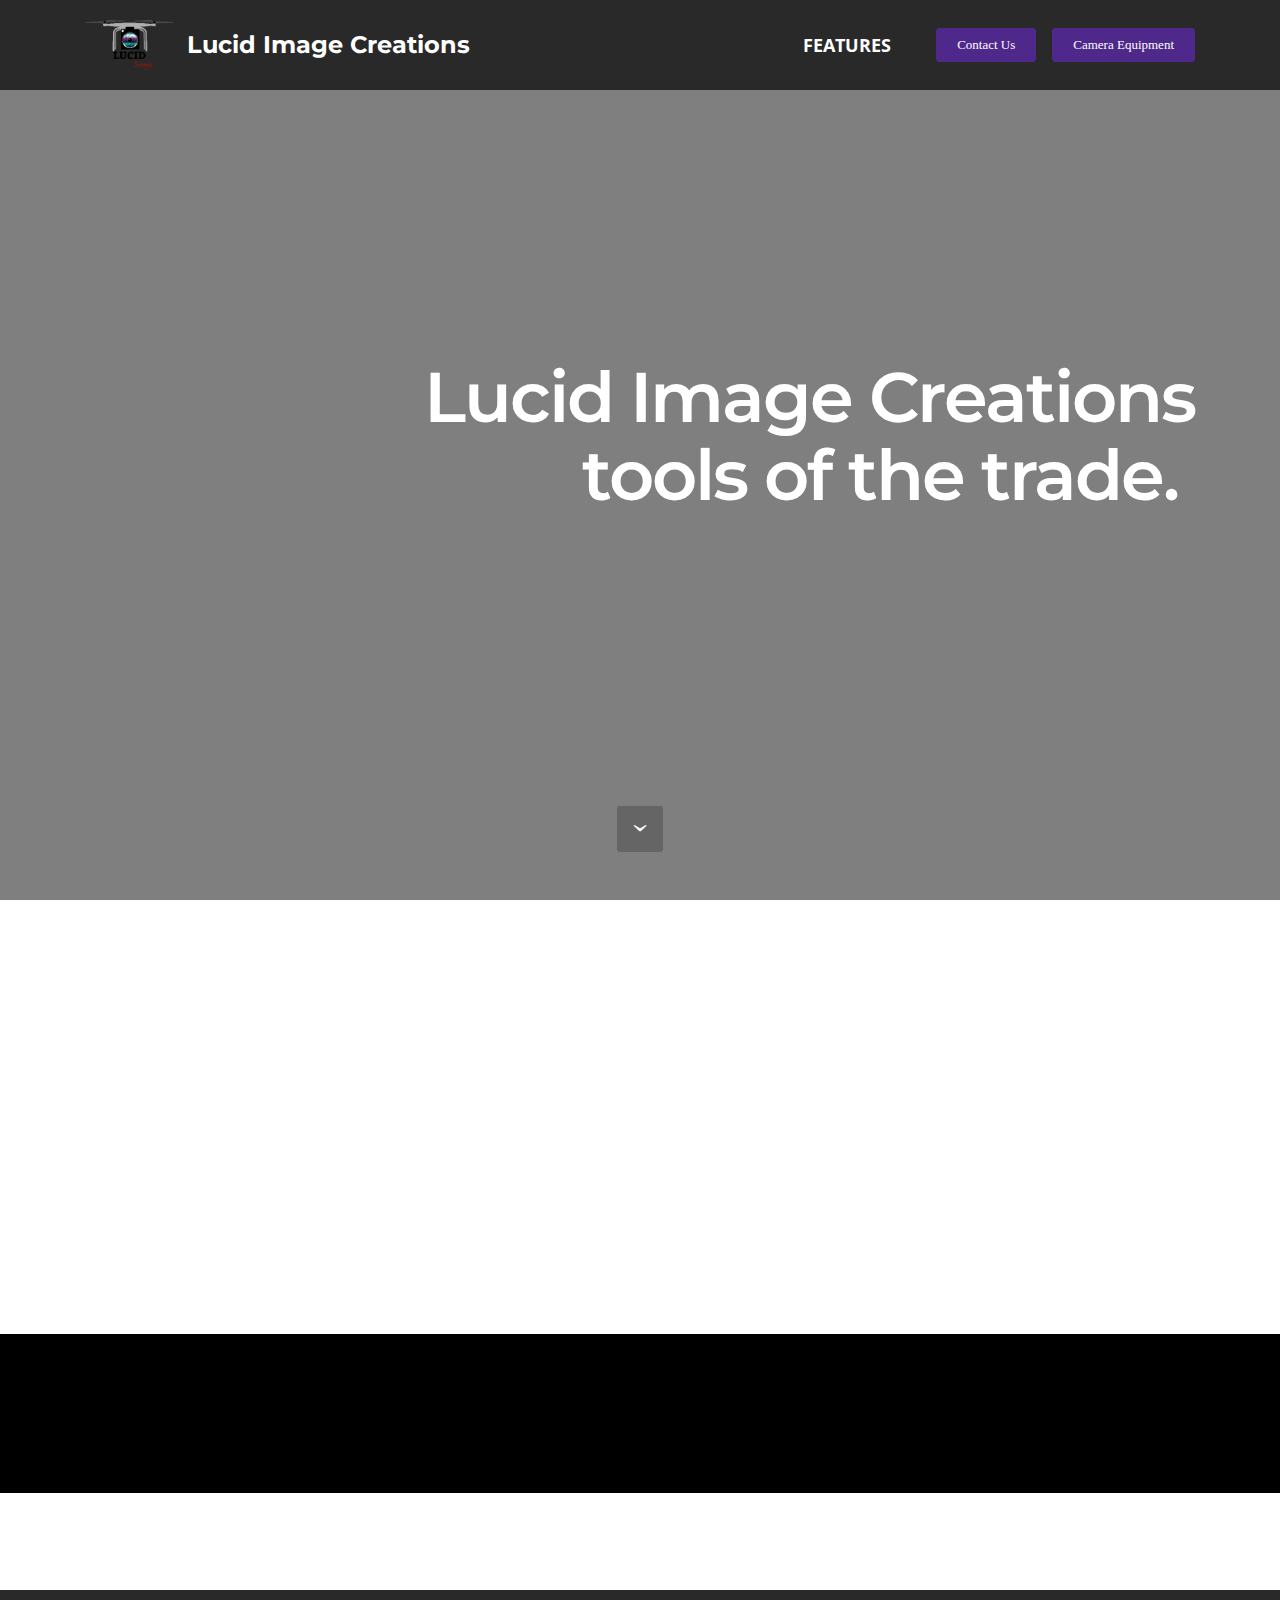
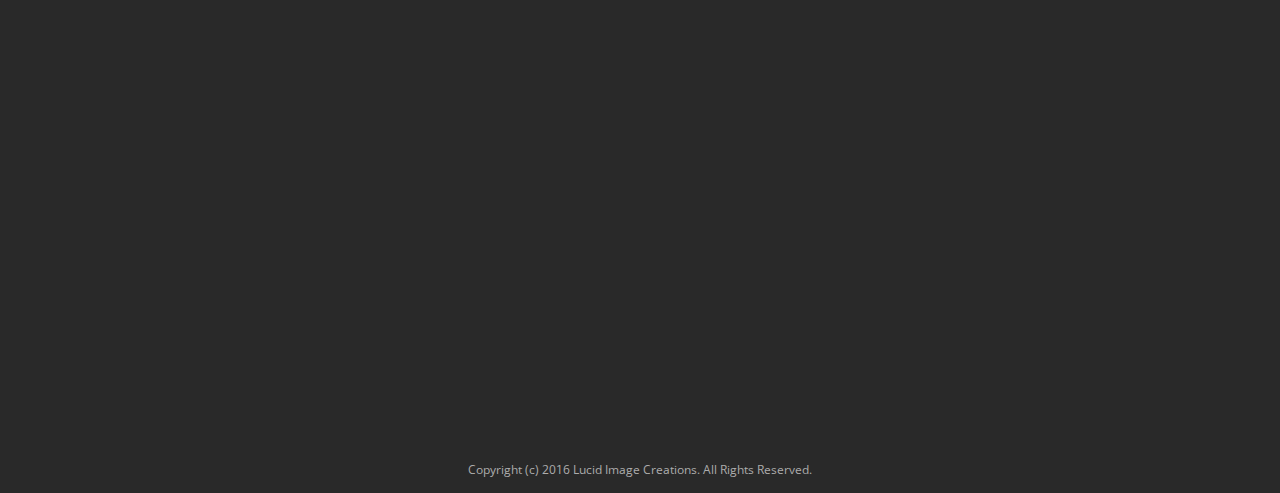
<file: Creations Equipment.html>
<!DOCTYPE html>
<html>
<head>
  <!-- Site made with Mobirise Website Builder v3.12.1, https://mobirise.com -->
  <meta charset="UTF-8">
  <meta http-equiv="X-UA-Compatible" content="IE=edge">
  <meta name="generator" content="Mobirise v3.12.1, mobirise.com">
  <meta name="viewport" content="width=device-width, initial-scale=1">
  <link rel="shortcut icon" href="assets/images/asset-1-228x128.png" type="image/x-icon">
  <meta name="description" content="">
  <title>Creations Equipment</title>
  <link rel="stylesheet" href="https://fonts.googleapis.com/css?family=Lora:400,700,400italic,700italic&amp;subset=latin">
  <link rel="stylesheet" href="https://fonts.googleapis.com/css?family=Montserrat:400,700">
  <link rel="stylesheet" href="https://fonts.googleapis.com/css?family=Raleway:100,100i,200,200i,300,300i,400,400i,500,500i,600,600i,700,700i,800,800i,900,900i">
  <link rel="stylesheet" href="assets/bootstrap-material-design-font/css/material.css">
  <link rel="stylesheet" href="assets/tether/tether.min.css">
  <link rel="stylesheet" href="assets/bootstrap/css/bootstrap.min.css">
  <link rel="stylesheet" href="assets/animate.css/animate.min.css">
  <link rel="stylesheet" href="assets/socicon/css/styles.css">
  <link rel="stylesheet" href="assets/dropdown/css/style.css">
  <link rel="stylesheet" href="assets/theme/css/style.css">
  <link rel="stylesheet" href="assets/mobirise/css/mbr-additional.css" type="text/css">
  
  
  
</head>
<body>
<section id="ext_menu-1j">

    <nav class="navbar navbar-dropdown navbar-fixed-top">
        <div class="container">

            <div class="mbr-table">
                <div class="mbr-table-cell">

                    <div class="navbar-brand">
                        <a href="index.html" class="navbar-logo"><img src="assets/images/asset-1-228x128.png" alt="Mobirise"></a>
                        <a class="navbar-caption text-white" href="index.html">Lucid Image Creations</a>
                    </div>

                </div>
                <div class="mbr-table-cell">

                    <button class="navbar-toggler pull-xs-right hidden-md-up" type="button" data-toggle="collapse" data-target="#exCollapsingNavbar">
                        <div class="hamburger-icon"></div>
                    </button>

                    <ul class="nav-dropdown collapse pull-xs-right nav navbar-nav navbar-toggleable-sm" id="exCollapsingNavbar"><li class="nav-item"><a class="nav-link link" href="index.html#features3-13">FEATURES</a></li><li class="nav-item nav-btn"><a class="nav-link btn btn-info" href="Contact us"><font face="et-line"><span style="font-weight: normal; line-height: 6.5px;">Contact Us</span></font></a></li><li class="nav-item nav-btn"><a class="nav-link btn btn-info" href="Creations Equipment"><font face="et-line"><span style="font-weight: normal; line-height: 6.5px;">Camera Equipment</span></font></a></li></ul>
                    <button hidden="" class="navbar-toggler navbar-close" type="button" data-toggle="collapse" data-target="#exCollapsingNavbar">
                        <div class="close-icon"></div>
                    </button>

                </div>
            </div>

        </div>
    </nav>

</section>

<section class="engine"><a rel="external" href="https://mobirise.com">Mobirise Site Creator</a></section><section class="mbr-section mbr-section-hero mbr-section-full mbr-section-with-arrow mbr-after-navbar" id="header4-1w" data-bg-video="https://www.youtube.com/watch?v=uNCr7NdOJgw">

    <div class="mbr-overlay" style="opacity: 0.5; background-color: rgb(0, 0, 0);"></div>

    <div class="mbr-table-cell">

        <div class="container">
            <div class="row">
                <div class="mbr-section col-md-10 col-md-offset-2 text-xs-right">

                    <h1 class="mbr-section-title display-1">Lucid Image Creations &nbsp;tools of the trade.&nbsp;</h1>
                    
                    
                </div>
            </div>
        </div>
    </div>

    <div class="mbr-arrow mbr-arrow-floating" aria-hidden="true"><a href="#features3-26"><i class="mbr-arrow-icon"></i></a></div>

</section>

<section class="mbr-cards mbr-section mbr-section-nopadding" id="features3-26" style="background-color: rgb(255, 255, 255);">

    

    <div class="mbr-cards-row row">
        <div class="mbr-cards-col col-xs-12 col-lg-2" style="padding-top: 40px; padding-bottom: 80px;">
            <div class="container">
              <div class="card cart-block">
                  <div class="card-img"><img src="assets/images/phantom-3-600x600.jpg" class="card-img-top"></div>
                  <div class="card-block">
                    <h4 class="card-title">DJI Phantom 3&nbsp;</h4>
                    <h5 class="card-subtitle">Drone</h5>
                    
                    
                    </div>
                </div>
            </div>
        </div>
        <div class="mbr-cards-col col-xs-12 col-lg-2" style="padding-top: 40px; padding-bottom: 80px;">
            <div class="container">
                <div class="card cart-block">
                    <div class="card-img"><img src="assets/images/panasonic-lumix-g7-600x600.jpg" class="card-img-top"></div>
                    <div class="card-block">
                        <h4 class="card-title">Panasonic Lumix DMC-G7</h4>
                        <h5 class="card-subtitle">Camera</h5>
                        
                        
                    </div>
                </div>
            </div>
        </div>
        <div class="mbr-cards-col col-xs-12 col-lg-2" style="padding-top: 40px; padding-bottom: 80px;">
            <div class="container">
                <div class="card cart-block">
                    <div class="card-img"><img src="assets/images/sony-a6000-600x600.jpg" class="card-img-top"></div>
                    <div class="card-block">
                        <h4 class="card-title">Sony Alpha a6000</h4>
                        <h5 class="card-subtitle">Camera</h5>
                        
                        
                    </div>
                </div>
            </div>
        </div>
        <div class="mbr-cards-col col-xs-12 col-lg-2" style="padding-top: 40px; padding-bottom: 80px;">
            <div class="container">
                <div class="card cart-block">
                    <div class="card-img"><img src="assets/images/rodea-mic-600x400.jpg" class="card-img-top"></div>
                    <div class="card-block">
                        <h4 class="card-title"><br><br>RØDE VideoMic</h4>
                        <h5 class="card-subtitle">Microphone</h5>
                        
                        
                    </div>
                </div>
            </div>
        </div>
        <div class="mbr-cards-col col-xs-12 col-lg-2" style="padding-top: 40px; padding-bottom: 80px;">
            <div class="container">
                <div class="card cart-block">
                    <div class="card-img"><img src="assets/images/s40-handheld-stabilizer-600x607.jpg" class="card-img-top"></div>
                    <div class="card-block">
                        <h4 class="card-title">S40 Steadicam&nbsp;</h4>
                        <h5 class="card-subtitle">Stabilizer</h5>
                        
                        
                    </div>
                </div>
            </div>
        </div>
        <div class="mbr-cards-col col-xs-12 col-lg-2" style="padding-top: 40px; padding-bottom: 80px;">
            <div class="container">
                <div class="card cart-block">
                    <div class="card-img"><img src="assets/images/gopro-hero-5-600x480.jpg" class="card-img-top"></div>
                    <div class="card-block">
                        <h4 class="card-title">GoPro Hero 5</h4>
                        <h5 class="card-subtitle">Camera</h5>
                        
                        
                    </div>
                </div>
            </div>
        </div>
    </div>
</section>

<section class="mbr-section mbr-section-md-padding" id="social-buttons3-1z" style="background-color: rgb(0, 0, 0); padding-top: 30px; padding-bottom: 0px;">
    
    <div class="container">
        <div class="row">
            <div class="col-md-8 col-md-offset-2 text-xs-center">
                <h3 class="mbr-section-title display-2">SHARE THIS PAGE!</h3>
                <div>

                  <div class="mbr-social-likes" data-counters="false">
                    <span class="btn btn-social facebook" title="Share link on Facebook">
                        <i class="socicon socicon-facebook"></i>
                    </span>
                    <span class="btn btn-social twitter" title="Share link on Twitter">
                        <i class="socicon socicon-twitter"></i>
                    </span>
                    <span class="btn btn-social plusone" title="Share link on Google+">
                        <i class="socicon socicon-googleplus"></i>
                    </span>
                    
                    
                  </div>

                </div>
            </div>
        </div>
    </div>
</section>

<section class="mbr-section mbr-section__container article" id="header3-20" style="background-color: rgb(255, 255, 255); padding-top: 20px; padding-bottom: 20px;">
    <div class="container">
        <div class="row">
            <div class="col-xs-12">
                <h3 class="mbr-section-title display-2">Thank you for visiting!</h3>
                <small class="mbr-section-subtitle"></small>
            </div>
        </div>
    </div>
</section>

<section class="mbr-section mbr-section-md-padding" id="social-buttons4-2b" style="background-color: rgb(41, 41, 41); padding-top: 30px; padding-bottom: 0px;">
    
    <div class="container">
        <div class="row">
            <div class="col-md-8 col-md-offset-2 text-xs-center">
                <h3 class="mbr-section-title display-2">FOLLOW US</h3>
                <div> <a class="btn btn-social" title="Facebook" target="_blank" href="https://www.facebook.com/lucidimagecreations"><i class="socicon socicon-facebook"></i></a> <a class="btn btn-social" title="Google+" target="_blank" href="https://plus.google.com/u/0/115354596373271296279"><i class="socicon socicon-googleplus"></i></a> <a class="btn btn-social" title="YouTube" target="_blank" href="https://www.youtube.com/channel/UCqeTSYo5BDam4nhIy3rq9Xg"><i class="socicon socicon-youtube"></i></a> <a class="btn btn-social" title="Instagram" target="_blank" href="https://instagram.com/lucidimagecreations"><i class="socicon socicon-instagram"></i></a>      </div>
            </div>
        </div>
    </div>
</section>

<section class="mbr-section" id="form2-21" style="background-color: rgb(41, 41, 41); padding-top: 40px; padding-bottom: 40px;">
        <div class="mbr-section mbr-section__container mbr-section__container--middle">
        <div class="container">
            <div class="row">
                <div class="col-xs-12 text-xs-center">
                    <h3 class="mbr-section-title display-2">SUBSCRIBE FORM</h3>
                    <small class="mbr-section-subtitle">Subscribe to our Newsletter</small>
                </div>
            </div>
        </div>
    </div>
    <div class="mbr-section mbr-section-nopadding">
        <div class="container">
            <div class="row">
                <div class="col-xs-12 col-lg-10 col-lg-offset-1" data-form-type="formoid">
                    <div data-form-alert="true"><div hidden="" data-form-alert-success="true">Thanks for filling out form!</div></div>
                    <form class="mbr-form" action="https://mobirise.com/" method="post" data-form-title="SUBSCRIBE FORM">
                        <input type="hidden" value="CWwuj6vKYBaaawiRDIeNdYQ2HHVYqGu/L6Y9nU9shajnCrvzLFXx5b02iDESk0nnynXugaLS0ZYLjIBR0lDqYYGp1osb+u9+lHoML45RYW/wCDv7DU7iqImyzOq4uF21" data-form-email="true">
                        <div class="mbr-subscribe mbr-subscribe-dark input-group">
                            <input type="email" class="form-control" name="email" required="" data-form-field="Email" placeholder="Enter Your Email Address..." id="form2-21-email">
                            <span class="input-group-btn"><button type="submit" class="btn btn-info">SUBSCRIBE</button></span>
                        </div>
                    </form>
                </div>
            </div>
        </div>
    </div>
</section>

<footer class="mbr-small-footer mbr-section mbr-section-nopadding" id="footer1-23" style="background-color: rgb(41, 41, 41); padding-top: 0.875rem; padding-bottom: 0.875rem;">
    
    <div class="container">
        <p class="text-xs-center">Copyright (c) 2016 Lucid Image Creations. All Rights Reserved.</p>
    </div>
</footer>


  <script src="assets/web/assets/jquery/jquery.min.js"></script>
  <script src="assets/tether/tether.min.js"></script>
  <script src="assets/bootstrap/js/bootstrap.min.js"></script>
  <script src="assets/smooth-scroll/smooth-scroll.js"></script>
  <script src="assets/jquery-mb-ytplayer/jquery.mb.ytplayer.min.js"></script>
  <script src="assets/viewport-checker/jquery.viewportchecker.js"></script>
  <script src="assets/social-likes/social-likes.js"></script>
  <script src="assets/dropdown/js/script.min.js"></script>
  <script src="assets/touch-swipe/jquery.touch-swipe.min.js"></script>
  <script src="assets/theme/js/script.js"></script>
  <script src="assets/formoid/formoid.min.js"></script>
  
  
  <input name="animation" type="hidden">
   <div id="scrollToTop" class="scrollToTop mbr-arrow-up"><a style="text-align: center;"><i class="mbr-arrow-up-icon"></i></a></div>
  </body>
</html>
</file>
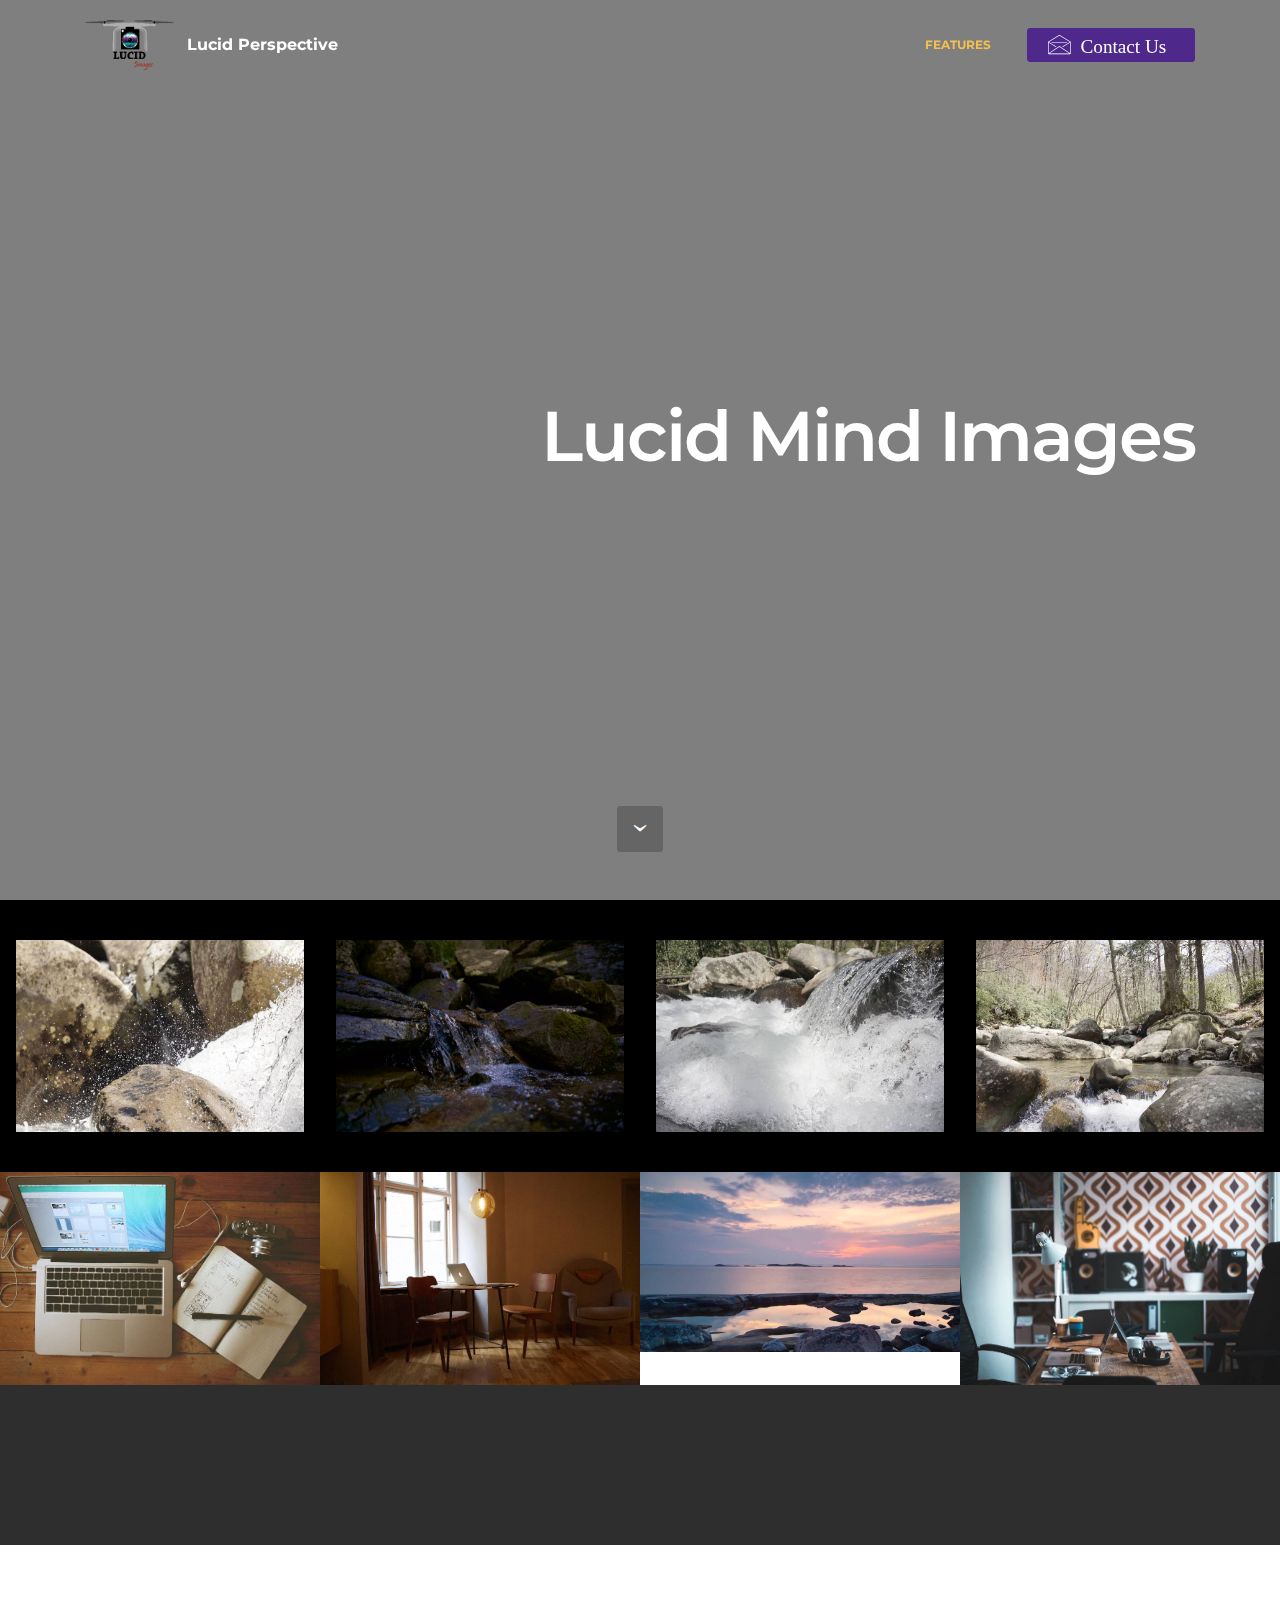
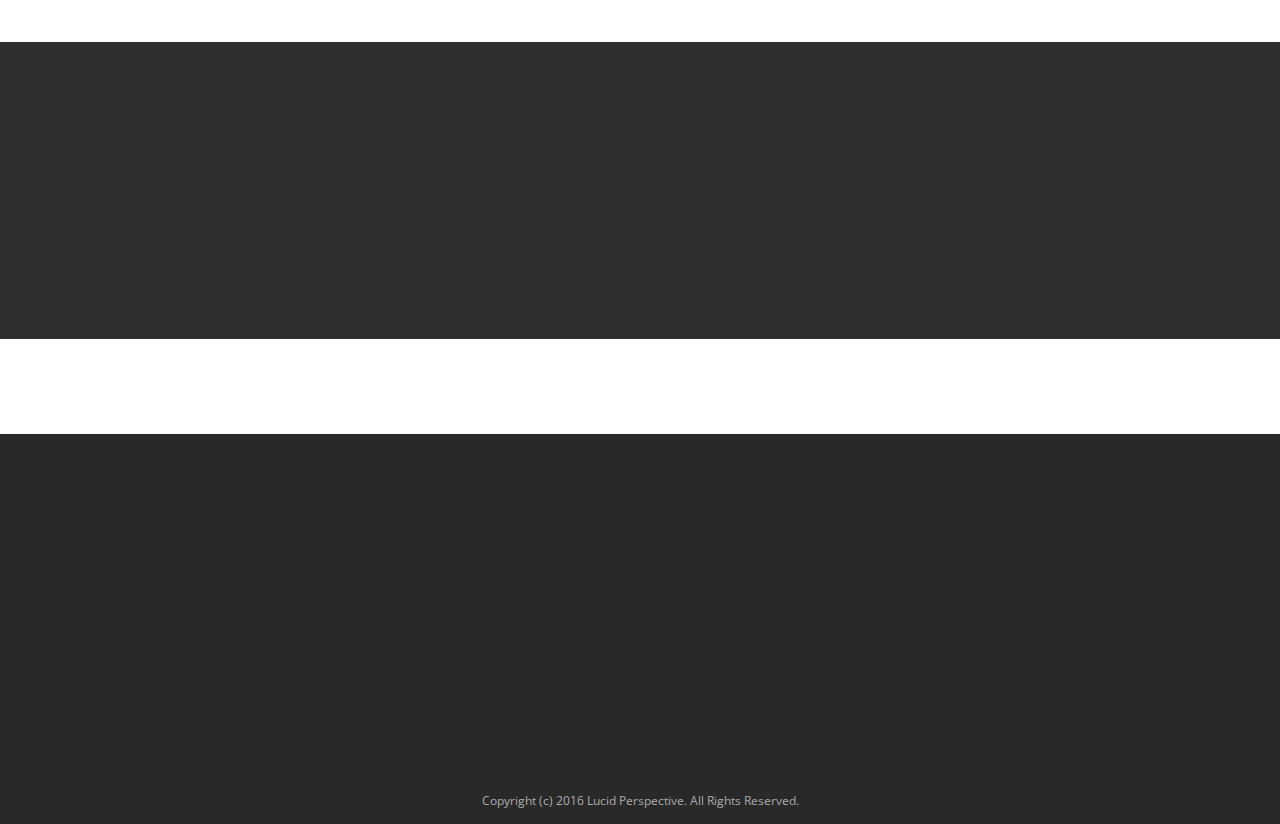
<file: Photography.html>
<!DOCTYPE html>
<html>
<head>
  <!-- Site made with Mobirise Website Builder v3.12.1, https://mobirise.com -->
  <meta charset="UTF-8">
  <meta http-equiv="X-UA-Compatible" content="IE=edge">
  <meta name="generator" content="Mobirise v3.12.1, mobirise.com">
  <meta name="viewport" content="width=device-width, initial-scale=1">
  <link rel="shortcut icon" href="assets/images/asset-1-228x128.png" type="image/x-icon">
  <meta name="description" content="">
  <title>Photography</title>
  <link rel="stylesheet" href="https://fonts.googleapis.com/css?family=Lora:400,700,400italic,700italic&amp;subset=latin">
  <link rel="stylesheet" href="https://fonts.googleapis.com/css?family=Montserrat:400,700">
  <link rel="stylesheet" href="https://fonts.googleapis.com/css?family=Raleway:100,100i,200,200i,300,300i,400,400i,500,500i,600,600i,700,700i,800,800i,900,900i">
  <link rel="stylesheet" href="assets/bootstrap-material-design-font/css/material.css">
  <link rel="stylesheet" href="assets/et-line-font-plugin/style.css">
  <link rel="stylesheet" href="assets/tether/tether.min.css">
  <link rel="stylesheet" href="assets/bootstrap/css/bootstrap.min.css">
  <link rel="stylesheet" href="assets/dropdown/css/style.css">
  <link rel="stylesheet" href="assets/animate.css/animate.min.css">
  <link rel="stylesheet" href="assets/socicon/css/styles.css">
  <link rel="stylesheet" href="assets/theme/css/style.css">
  <link rel="stylesheet" href="assets/mobirise-gallery/style.css">
  <link rel="stylesheet" href="assets/mobirise/css/mbr-additional.css" type="text/css">
  
  
  
</head>
<body>
<section id="ext_menu-a">

    <nav class="navbar navbar-dropdown navbar-fixed-top">
        <div class="container">

            <div class="mbr-table">
                <div class="mbr-table-cell">

                    <div class="navbar-brand">
                        <span class="navbar-logo"><img src="assets/images/asset-1-228x128.png" alt="Mobirise"></span>
                        <a class="navbar-caption text-white" href="index.html">Lucid Perspective</a>
                    </div>

                </div>
                <div class="mbr-table-cell">

                    <button class="navbar-toggler pull-xs-right hidden-md-up" type="button" data-toggle="collapse" data-target="#exCollapsingNavbar">
                        <div class="hamburger-icon"></div>
                    </button>

                    <ul class="nav-dropdown collapse pull-xs-right nav navbar-nav navbar-toggleable-sm" id="exCollapsingNavbar"><li class="nav-item"><a class="nav-link link" href="index.html#features3-3">FEATURES</a></li><li class="nav-item nav-btn"><a class="nav-link btn btn-info" href="Contact us"><span class="etl-icon icon-envelope mbr-iconfont mbr-iconfont-btn">&nbsp; Contact Us</span></a></li></ul>
                    <button hidden="" class="navbar-toggler navbar-close" type="button" data-toggle="collapse" data-target="#exCollapsingNavbar">
                        <div class="close-icon"></div>
                    </button>

                </div>
            </div>

        </div>
    </nav>

</section>

<section class="engine"><a rel="external" href="https://mobirise.com">mobirise.com</a></section><section class="mbr-section mbr-section-hero mbr-section-full mbr-section-with-arrow mbr-after-navbar" id="header4-s" data-bg-video="https://www.youtube.com/watch?v=uNCr7NdOJgw">

    <div class="mbr-overlay" style="opacity: 0.5; background-color: rgb(0, 0, 0);"></div>

    <div class="mbr-table-cell">

        <div class="container">
            <div class="row">
                <div class="mbr-section col-md-10 col-md-offset-2 text-xs-right">

                    <h1 class="mbr-section-title display-1">Lucid Mind Images</h1>
                    
                    
                </div>
            </div>
        </div>
    </div>

    <div class="mbr-arrow mbr-arrow-floating" aria-hidden="true"><a href="#gallery3-q"><i class="mbr-arrow-icon"></i></a></div>

</section>

<section class="mbr-gallery mbr-section mbr-section-nopadding mbr-slider-carousel" id="gallery3-q" data-filter="false" style="background-color: rgb(0, 0, 0); padding-top: 1.5rem; padding-bottom: 1.5rem;">
    <!-- Filter -->
    

    <!-- Gallery -->
    <div class="mbr-gallery-row">
        <div class=" mbr-gallery-layout-default">
            <div>
                <div>
                    <div class="mbr-gallery-item mbr-gallery-item__mobirise3 mbr-gallery-item--p1" data-tags="Animated" data-video-url="false">
                        <div href="#lb-gallery3-q" data-slide-to="0" data-toggle="modal">
                            
                            

                            <img alt="" src="assets/images/img-2000x1336-800x534.jpg">
                            
                            <span class="icon-focus"></span>
                            
                        </div>
                    </div><div class="mbr-gallery-item mbr-gallery-item__mobirise3 mbr-gallery-item--p1" data-tags="Awesome" data-video-url="false">
                        <div href="#lb-gallery3-q" data-slide-to="1" data-toggle="modal">
                            
                            

                            <img alt="" src="assets/images/img951713-2000x1330-800x532.png">
                            
                            <span class="icon-focus"></span>
                            
                        </div>
                    </div><div class="mbr-gallery-item mbr-gallery-item__mobirise3 mbr-gallery-item--p1" data-tags="Beautiful" data-video-url="false">
                        <div href="#lb-gallery3-q" data-slide-to="2" data-toggle="modal">
                            
                            

                            <img alt="" src="assets/images/img-1-2000x1336-800x534.jpg">
                            
                            <span class="icon-focus"></span>
                            
                        </div>
                    </div><div class="mbr-gallery-item mbr-gallery-item__mobirise3 mbr-gallery-item--p1" data-tags="Responsive" data-video-url="false">
                        <div href="#lb-gallery3-q" data-slide-to="3" data-toggle="modal">
                            
                            

                            <img alt="" src="assets/images/img951567-2000x1336-800x534.jpg">
                            
                            <span class="icon-focus"></span>
                            
                        </div>
                    </div>
                </div>
            </div>
            <div class="clearfix"></div>
        </div>
    </div>

    <!-- Lightbox -->
    <div data-app-prevent-settings="" class="mbr-slider modal fade carousel slide" tabindex="-1" data-keyboard="true" data-interval="false" id="lb-gallery3-q">
        <div class="modal-dialog">
            <div class="modal-content">
                <div class="modal-body">
                    <ol class="carousel-indicators">
                        <li data-app-prevent-settings="" data-target="#lb-gallery3-q" data-slide-to="0"></li><li data-app-prevent-settings="" data-target="#lb-gallery3-q" data-slide-to="1"></li><li data-app-prevent-settings="" data-target="#lb-gallery3-q" data-slide-to="2"></li><li data-app-prevent-settings="" data-target="#lb-gallery3-q" class=" active" data-slide-to="3"></li>
                    </ol>
                    <div class="carousel-inner">
                        <div class="carousel-item">
                            <img alt="" src="assets/images/img-2000x1336.jpg">
                        </div><div class="carousel-item">
                            <img alt="" src="assets/images/img951713-2000x1330.png">
                        </div><div class="carousel-item">
                            <img alt="" src="assets/images/img-1-2000x1336.jpg">
                        </div><div class="carousel-item active">
                            <img alt="" src="assets/images/img951567-2000x1336.jpg">
                        </div>
                    </div>
                    <a class="left carousel-control" role="button" data-slide="prev" href="#lb-gallery3-q">
                        <span class="icon-prev" aria-hidden="true"></span>
                        <span class="sr-only">Previous</span>
                    </a>
                    <a class="right carousel-control" role="button" data-slide="next" href="#lb-gallery3-q">
                        <span class="icon-next" aria-hidden="true"></span>
                        <span class="sr-only">Next</span>
                    </a>

                    <a class="close" href="#" role="button" data-dismiss="modal">
                        <span aria-hidden="true">×</span>
                        <span class="sr-only">Close</span>
                    </a>
                </div>
            </div>
        </div>
    </div>
</section>

<section class="mbr-gallery mbr-section mbr-section-nopadding mbr-slider-carousel" id="gallery1-v" data-filter="false" style="background-color: rgb(255, 255, 255); padding-top: 0rem; padding-bottom: 0rem;">
    <!-- Filter -->
    

    <!-- Gallery -->
    <div class="mbr-gallery-row">
        <div class=" mbr-gallery-layout-default">
            <div>
                <div>
                    <div class="mbr-gallery-item mbr-gallery-item__mobirise3 mbr-gallery-item--p0" data-tags="Animated" data-video-url="false">
                        <div href="#lb-gallery1-v" data-slide-to="0" data-toggle="modal">
                            
                            

                            <img alt="" src="assets/images/desktop-small.jpg">
                            
                            <span class="icon-focus"></span>
                            
                        </div>
                    </div><div class="mbr-gallery-item mbr-gallery-item__mobirise3 mbr-gallery-item--p0" data-tags="Awesome" data-video-url="false">
                        <div href="#lb-gallery1-v" data-slide-to="1" data-toggle="modal">
                            
                            

                            <img alt="" src="assets/images/room-laptop-small.jpg">
                            
                            <span class="icon-focus"></span>
                            
                        </div>
                    </div><div class="mbr-gallery-item mbr-gallery-item__mobirise3 mbr-gallery-item--p0 video-slide" data-tags="Beautiful" data-video-url="https://www.youtube.com/watch?v=uNCr7NdOJgw">
                        <div href="#lb-gallery1-v" data-slide-to="2" data-toggle="modal">
                            <div></div>
                            <img alt="" src="assets/images/preview.jpg">

                            
                            <span class="icon-video"></span>
                            
                            
                        </div>
                    </div><div class="mbr-gallery-item mbr-gallery-item__mobirise3 mbr-gallery-item--p0" data-tags="Animated" data-video-url="false">
                        <div href="#lb-gallery1-v" data-slide-to="3" data-toggle="modal">
                            
                            

                            <img alt="" src="assets/images/working-area-small.jpg">
                            
                            <span class="icon-focus"></span>
                            
                        </div>
                    </div>
                </div>
            </div>
            <div class="clearfix"></div>
        </div>
    </div>

    <!-- Lightbox -->
    <div data-app-prevent-settings="" class="mbr-slider modal fade carousel slide" tabindex="-1" data-keyboard="true" data-interval="false" id="lb-gallery1-v">
        <div class="modal-dialog">
            <div class="modal-content">
                <div class="modal-body">
                    <ol class="carousel-indicators">
                        <li data-app-prevent-settings="" data-target="#lb-gallery1-v" data-slide-to="0"></li><li data-app-prevent-settings="" data-target="#lb-gallery1-v" data-slide-to="1"></li><li data-app-prevent-settings="" data-target="#lb-gallery1-v" class=" active" data-slide-to="2"></li><li data-app-prevent-settings="" data-target="#lb-gallery1-v" data-slide-to="3"></li>
                    </ol>
                    <div class="carousel-inner">
                        <div class="carousel-item">
                            <img alt="" src="assets/images/desktop.jpg">
                        </div><div class="carousel-item">
                            <img alt="" src="assets/images/room-laptop.jpg">
                        </div><div class="carousel-item active video-container">
                            <img alt="" src="assets/images/table.jpg">
                        </div><div class="carousel-item">
                            <img alt="" src="assets/images/working-area.jpg">
                        </div>
                    </div>
                    <a class="left carousel-control" role="button" data-slide="prev" href="#lb-gallery1-v">
                        <span class="icon-prev" aria-hidden="true"></span>
                        <span class="sr-only">Previous</span>
                    </a>
                    <a class="right carousel-control" role="button" data-slide="next" href="#lb-gallery1-v">
                        <span class="icon-next" aria-hidden="true"></span>
                        <span class="sr-only">Next</span>
                    </a>

                    <a class="close" href="#" role="button" data-dismiss="modal">
                        <span aria-hidden="true">×</span>
                        <span class="sr-only">Close</span>
                    </a>
                </div>
            </div>
        </div>
    </div>
</section>

<section class="mbr-section mbr-section-md-padding" id="social-buttons3-p" style="background-color: rgb(46, 46, 46); padding-top: 30px; padding-bottom: 0px;">
    
    <div class="container">
        <div class="row">
            <div class="col-md-8 col-md-offset-2 text-xs-center">
                <h3 class="mbr-section-title display-2">SHARE THIS PAGE!</h3>
                <div>

                  <div class="mbr-social-likes" data-counters="false">
                    <span class="btn btn-social facebook" title="Share link on Facebook">
                        <i class="socicon socicon-facebook"></i>
                    </span>
                    <span class="btn btn-social twitter" title="Share link on Twitter">
                        <i class="socicon socicon-twitter"></i>
                    </span>
                    <span class="btn btn-social plusone" title="Share link on Google+">
                        <i class="socicon socicon-googleplus"></i>
                    </span>
                    
                    
                  </div>

                </div>
            </div>
        </div>
    </div>
</section>

<section class="mbr-section mbr-section__container article" id="header3-t" style="background-color: rgb(255, 255, 255); padding-top: 20px; padding-bottom: 20px;">
    <div class="container">
        <div class="row">
            <div class="col-xs-12">
                <h3 class="mbr-section-title display-2">Thank you for visiting!</h3>
                <small class="mbr-section-subtitle"></small>
            </div>
        </div>
    </div>
</section>

<section class="mbr-section" id="form2-o" style="background-color: rgb(46, 46, 46); padding-top: 40px; padding-bottom: 40px;">
        <div class="mbr-section mbr-section__container mbr-section__container--middle">
        <div class="container">
            <div class="row">
                <div class="col-xs-12 text-xs-center">
                    <h3 class="mbr-section-title display-2">SUBSCRIBE FORM</h3>
                    <small class="mbr-section-subtitle">Subscribe to our Newsletter</small>
                </div>
            </div>
        </div>
    </div>
    <div class="mbr-section mbr-section-nopadding">
        <div class="container">
            <div class="row">
                <div class="col-xs-12 col-lg-10 col-lg-offset-1" data-form-type="formoid">
                    <div data-form-alert="true"><div hidden="" data-form-alert-success="true">Thanks for filling out form!</div></div>
                    <form class="mbr-form" action="https://mobirise.com/" method="post" data-form-title="SUBSCRIBE FORM">
                        <input type="hidden" value="Iuv+BNrz7bu0PJnre3kUBbgWiRTsYAiWvSyfKFlAB9XR3jJW1rZDdSIA7pSdBk1/FFX2k8ZgPpSijXHsFLbVLZsCib5fFp0S/CJeoYrC/Q/rx3AgmXk18zf7+jjL8er7" data-form-email="true">
                        <div class="mbr-subscribe mbr-subscribe-dark input-group">
                            <input type="email" class="form-control" name="email" required="" data-form-field="Email" placeholder="Enter Your Email Address..." id="form2-o-email">
                            <span class="input-group-btn"><button type="submit" class="btn btn-info">SUBSCRIBE</button></span>
                        </div>
                    </form>
                </div>
            </div>
        </div>
    </div>
</section>

<section class="mbr-section mbr-section__container" id="buttons1-u" style="background-color: rgb(255, 255, 255); padding-top: 20px; padding-bottom: 20px;">

    <div class="container">
        <div class="row">
            <div class="col-xs-12">
                <div class="text-xs-center"><a class="btn btn-primary" href="https://www.facebook.com/lucidaerialphotography/" target="_blank"><span class="socicon socicon-facebook mbr-iconfont mbr-iconfont-btn"></span>Facebook</a> <a class="btn btn-primary" href="https://www.facebook.com/lucidaerialphotography/" target="_blank"><span class="socicon socicon-twitter mbr-iconfont mbr-iconfont-btn"></span>Twitter</a> <a class="btn btn-primary" href="https://www.facebook.com/lucidaerialphotography/" target="_blank"><span class="socicon socicon-googleplus mbr-iconfont mbr-iconfont-btn"></span>Google +</a> <a class="btn btn-primary" href="https://www.facebook.com/lucidaerialphotography/" target="_blank"><span class="socicon socicon-instagram mbr-iconfont mbr-iconfont-btn"></span>Instagram</a> </div>
            </div>
        </div>
    </div>

</section>

<section class="mbr-section mbr-section-md-padding mbr-footer footer1" id="contacts1-n" style="background-color: rgb(41, 41, 41); padding-top: 30px; padding-bottom: 0px;">
    
    <div class="container">
        <div class="row">
            <div class="mbr-footer-content col-xs-12 col-md-3">
                <div><img src="assets/images/asset-1-228x128.png"></div>
            </div>
            <div class="mbr-footer-content col-xs-12 col-md-3">
                <p><strong>Address</strong><br>Valparaiso, <br>IN. 46385</p>
            </div>
            <div class="mbr-footer-content col-xs-12 col-md-3">
                <p></p><p><strong>Contacts</strong><br><strong><br></strong>Email: lucidaerial@gmail.com<br><span style="font-size: 0.875rem; line-height: 1.5;">Phone: (219) 555 5555</span><br><br></p><p></p>
            </div>
            <div class="mbr-footer-content col-xs-12 col-md-3">
                <p><br><br></p>
            </div>

        </div>
    </div>
</section>

<footer class="mbr-small-footer mbr-section mbr-section-nopadding" id="footer1-c" style="background-color: rgb(41, 41, 41); padding-top: 0.875rem; padding-bottom: 0.875rem;">
    
    <div class="container">
        <p class="text-xs-center">Copyright (c) 2016 Lucid Perspective. All Rights Reserved.</p>
    </div>
</footer>


  <script src="assets/web/assets/jquery/jquery.min.js"></script>
  <script src="assets/tether/tether.min.js"></script>
  <script src="assets/bootstrap/js/bootstrap.min.js"></script>
  <script src="assets/smooth-scroll/smooth-scroll.js"></script>
  <script src="assets/dropdown/js/script.min.js"></script>
  <script src="assets/touch-swipe/jquery.touch-swipe.min.js"></script>
  <script src="assets/viewport-checker/jquery.viewportchecker.js"></script>
  <script src="assets/jquery-mb-ytplayer/jquery.mb.ytplayer.min.js"></script>
  <script src="assets/masonry/masonry.pkgd.min.js"></script>
  <script src="assets/imagesloaded/imagesloaded.pkgd.min.js"></script>
  <script src="assets/bootstrap-carousel-swipe/bootstrap-carousel-swipe.js"></script>
  <script src="assets/social-likes/social-likes.js"></script>
  <script src="assets/theme/js/script.js"></script>
  <script src="assets/mobirise-gallery/player.min.js"></script>
  <script src="assets/mobirise-gallery/script.js"></script>
  <script src="assets/formoid/formoid.min.js"></script>
  
  
  <input name="animation" type="hidden">
   <div id="scrollToTop" class="scrollToTop mbr-arrow-up"><a style="text-align: center;"><i class="mbr-arrow-up-icon"></i></a></div>
  </body>
</html>
</file>
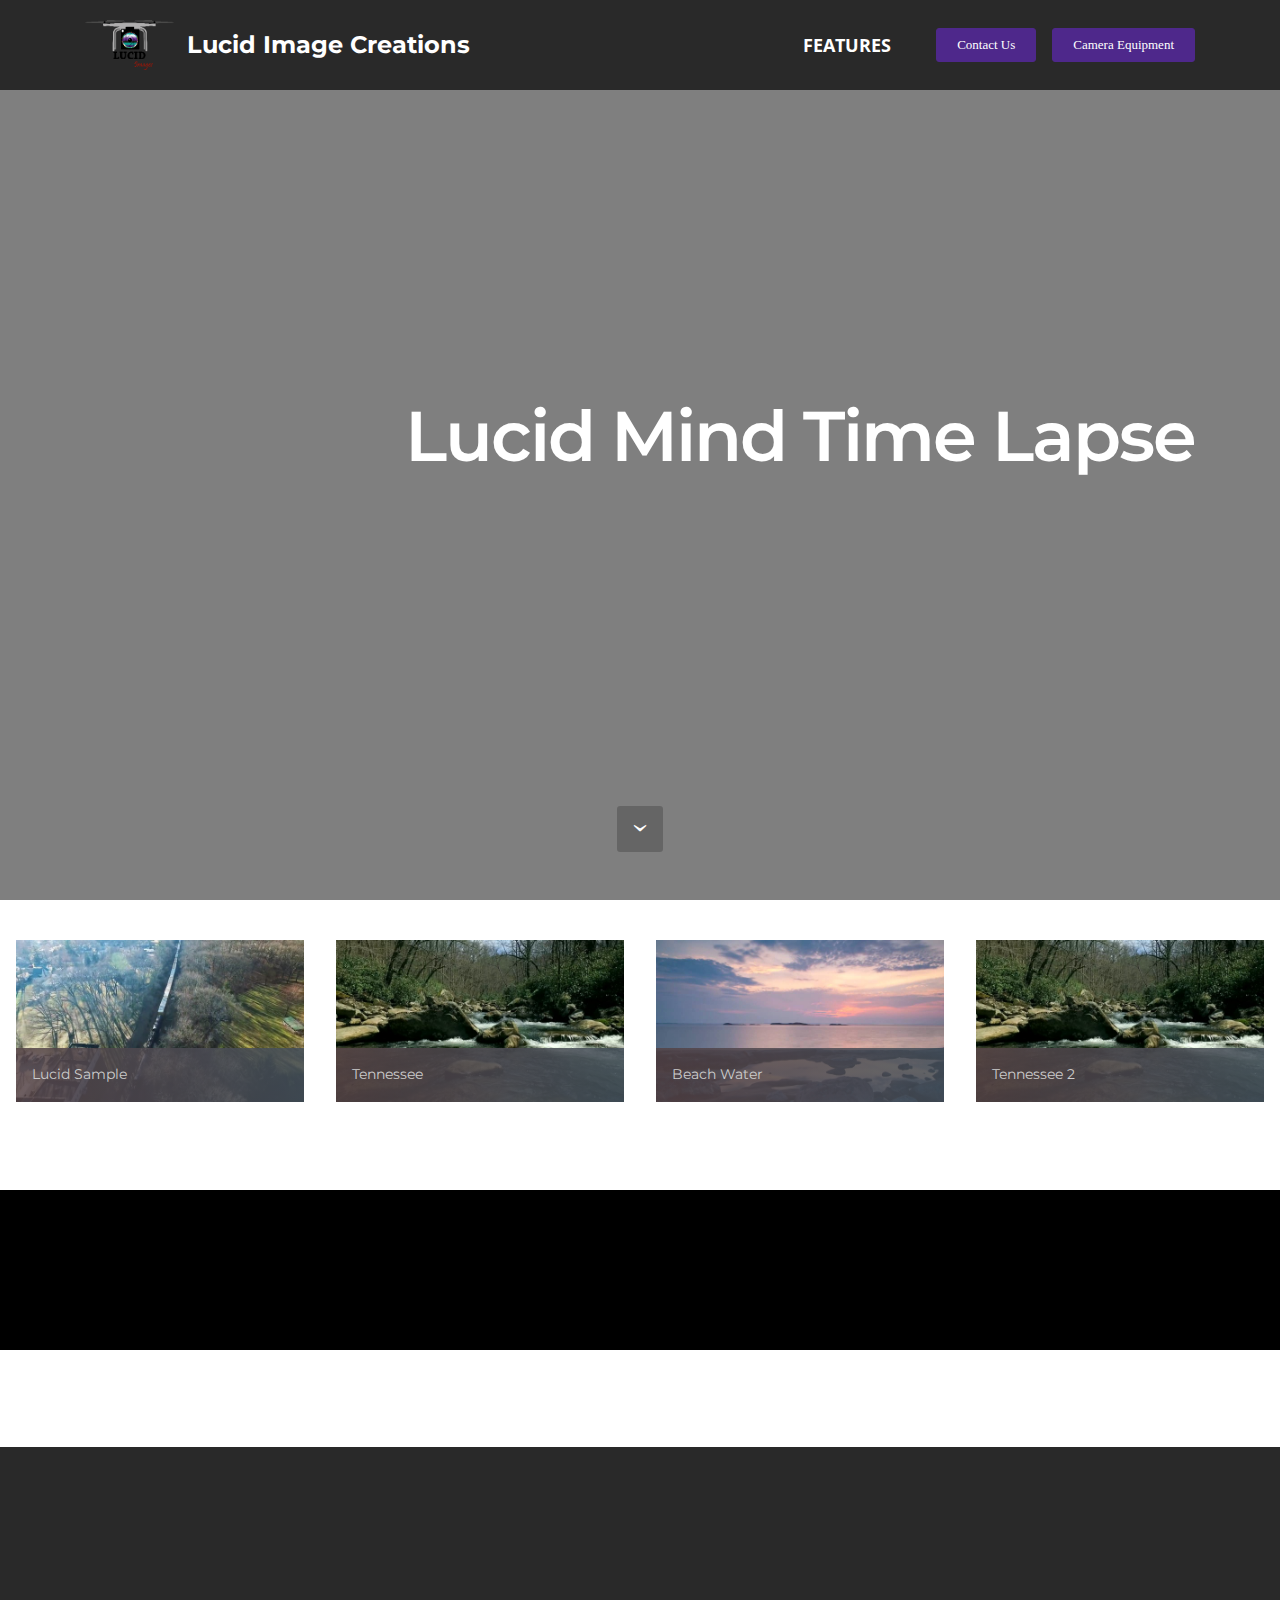
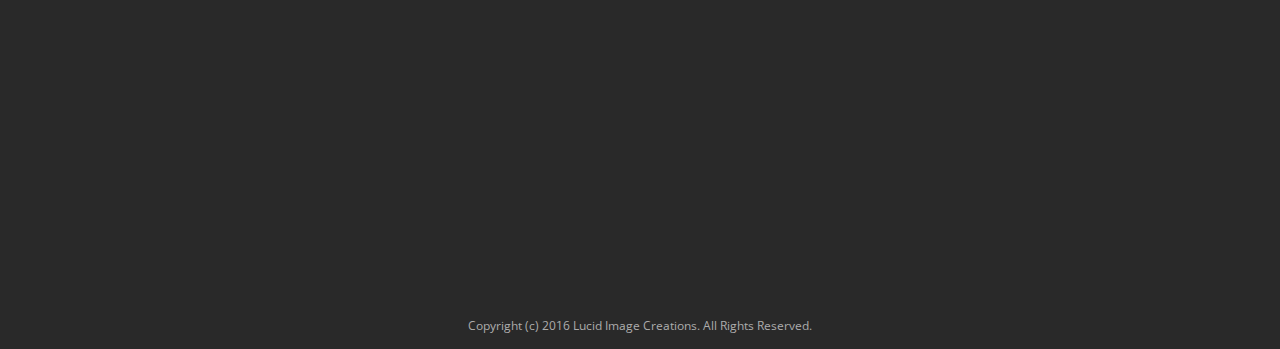
<file: Time Lapse.html>
<!DOCTYPE html>
<html>
<head>
  <!-- Site made with Mobirise Website Builder v3.12.1, https://mobirise.com -->
  <meta charset="UTF-8">
  <meta http-equiv="X-UA-Compatible" content="IE=edge">
  <meta name="generator" content="Mobirise v3.12.1, mobirise.com">
  <meta name="viewport" content="width=device-width, initial-scale=1">
  <link rel="shortcut icon" href="assets/images/asset-1-228x128.png" type="image/x-icon">
  <meta name="description" content="">
  <title>Time Lapse</title>
  <link rel="stylesheet" href="https://fonts.googleapis.com/css?family=Lora:400,700,400italic,700italic&amp;subset=latin">
  <link rel="stylesheet" href="https://fonts.googleapis.com/css?family=Montserrat:400,700">
  <link rel="stylesheet" href="https://fonts.googleapis.com/css?family=Raleway:100,100i,200,200i,300,300i,400,400i,500,500i,600,600i,700,700i,800,800i,900,900i">
  <link rel="stylesheet" href="assets/bootstrap-material-design-font/css/material.css">
  <link rel="stylesheet" href="assets/et-line-font-plugin/style.css">
  <link rel="stylesheet" href="assets/tether/tether.min.css">
  <link rel="stylesheet" href="assets/bootstrap/css/bootstrap.min.css">
  <link rel="stylesheet" href="assets/dropdown/css/style.css">
  <link rel="stylesheet" href="assets/animate.css/animate.min.css">
  <link rel="stylesheet" href="assets/socicon/css/styles.css">
  <link rel="stylesheet" href="assets/theme/css/style.css">
  <link rel="stylesheet" href="assets/mobirise-gallery/style.css">
  <link rel="stylesheet" href="assets/mobirise/css/mbr-additional.css" type="text/css">
  
  
  
</head>
<body>
<section id="ext_menu-1j">

    <nav class="navbar navbar-dropdown navbar-fixed-top">
        <div class="container">

            <div class="mbr-table">
                <div class="mbr-table-cell">

                    <div class="navbar-brand">
                        <a href="index.html" class="navbar-logo"><img src="assets/images/asset-1-228x128.png" alt="Mobirise"></a>
                        <a class="navbar-caption text-white" href="index.html">Lucid Image Creations</a>
                    </div>

                </div>
                <div class="mbr-table-cell">

                    <button class="navbar-toggler pull-xs-right hidden-md-up" type="button" data-toggle="collapse" data-target="#exCollapsingNavbar">
                        <div class="hamburger-icon"></div>
                    </button>

                    <ul class="nav-dropdown collapse pull-xs-right nav navbar-nav navbar-toggleable-sm" id="exCollapsingNavbar"><li class="nav-item"><a class="nav-link link" href="index.html#features3-13">FEATURES</a></li><li class="nav-item nav-btn"><a class="nav-link btn btn-info" href="Contact us"><font face="et-line"><span style="font-weight: normal; line-height: 6.5px;">Contact Us</span></font></a></li><li class="nav-item nav-btn"><a class="nav-link btn btn-info" href="Creations Equipment"><font face="et-line"><span style="font-weight: normal; line-height: 6.5px;">Camera Equipment</span></font></a></li></ul>
                    <button hidden="" class="navbar-toggler navbar-close" type="button" data-toggle="collapse" data-target="#exCollapsingNavbar">
                        <div class="close-icon"></div>
                    </button>

                </div>
            </div>

        </div>
    </nav>

</section>

<section class="engine"><a rel="external" href="https://mobirise.com">https://mobirise.com/</a></section><section class="mbr-section mbr-section-hero mbr-section-full mbr-section-with-arrow mbr-after-navbar" id="header4-1k" data-bg-video="https://www.youtube.com/watch?v=uNCr7NdOJgw">

    <div class="mbr-overlay" style="opacity: 0.5; background-color: rgb(0, 0, 0);"></div>

    <div class="mbr-table-cell">

        <div class="container">
            <div class="row">
                <div class="mbr-section col-md-10 col-md-offset-2 text-xs-right">

                    <h1 class="mbr-section-title display-1">Lucid Mind Time Lapse</h1>
                    
                    
                </div>
            </div>
        </div>
    </div>

    <div class="mbr-arrow mbr-arrow-floating" aria-hidden="true"><a href="#gallery1-1t"><i class="mbr-arrow-icon"></i></a></div>

</section>

<section class="mbr-gallery mbr-section mbr-section-nopadding mbr-slider-carousel" id="gallery1-1t" data-filter="false" style="background-color: rgb(255, 255, 255); padding-top: 1.5rem; padding-bottom: 4.5rem;">
    <!-- Filter -->
    

    <!-- Gallery -->
    <div class="mbr-gallery-row">
        <div class=" mbr-gallery-layout-default">
            <div>
                <div>
                    <div class="mbr-gallery-item mbr-gallery-item__mobirise3 mbr-gallery-item--p1 video-slide" data-tags="Animated" data-video-url="https://vimeo.com/217280949">
                        <div href="#lb-gallery1-1t" data-slide-to="0" data-toggle="modal">
                            <div></div>
                            <img alt="" src="assets/images/2017-05-19-00-52-320.jpg">

                            
                            <span class="icon-video"></span>
                            
                            <span class="mbr-gallery-title">Lucid Sample</span>
                        </div>
                    </div><div class="mbr-gallery-item mbr-gallery-item__mobirise3 mbr-gallery-item--p1 video-slide" data-tags="Awesome" data-video-url="https://vimeo.com/218106975">
                        <div href="#lb-gallery1-1t" data-slide-to="1" data-toggle="modal">
                            <div></div>
                            <img alt="" src="assets/images/2017-05-19-00-51-401.jpg">

                            
                            <span class="icon-video"></span>
                            
                            <span class="mbr-gallery-title">Tennessee</span>
                        </div>
                    </div><div class="mbr-gallery-item mbr-gallery-item__mobirise3 mbr-gallery-item--p1 video-slide" data-tags="Beautiful" data-video-url="https://www.youtube.com/watch?v=uNCr7NdOJgw">
                        <div href="#lb-gallery1-1t" data-slide-to="2" data-toggle="modal">
                            <div></div>
                            <img alt="" src="assets/images/preview.jpg">

                            
                            <span class="icon-video"></span>
                            
                            <span class="mbr-gallery-title">Beach Water</span>
                        </div>
                    </div><div class="mbr-gallery-item mbr-gallery-item__mobirise3 mbr-gallery-item--p1 video-slide" data-tags="Animated" data-video-url="https://vimeo.com/218106975">
                        <div href="#lb-gallery1-1t" data-slide-to="3" data-toggle="modal">
                            <div></div>
                            <img alt="" src="assets/images/2017-05-19-00-51-192.jpg">

                            
                            <span class="icon-video"></span>
                            
                            <span class="mbr-gallery-title">Tennessee 2</span>
                        </div>
                    </div>
                </div>
            </div>
            <div class="clearfix"></div>
        </div>
    </div>

    <!-- Lightbox -->
    <div data-app-prevent-settings="" class="mbr-slider modal fade carousel slide" tabindex="-1" data-keyboard="true" data-interval="false" id="lb-gallery1-1t">
        <div class="modal-dialog">
            <div class="modal-content">
                <div class="modal-body">
                    
                    <div class="carousel-inner">
                        <div class="carousel-item active video-container">
                            <img alt="" src="assets/images/desktop.jpg">
                        </div><div class="carousel-item video-container">
                            <img alt="" src="assets/images/room-laptop.jpg">
                        </div><div class="carousel-item video-container">
                            <img alt="" src="assets/images/table.jpg">
                        </div><div class="carousel-item video-container">
                            <img alt="" src="assets/images/working-area.jpg">
                        </div>
                    </div>
                    <a class="left carousel-control" role="button" data-slide="prev" href="#lb-gallery1-1t">
                        <span class="icon-prev" aria-hidden="true"></span>
                        <span class="sr-only">Previous</span>
                    </a>
                    <a class="right carousel-control" role="button" data-slide="next" href="#lb-gallery1-1t">
                        <span class="icon-next" aria-hidden="true"></span>
                        <span class="sr-only">Next</span>
                    </a>

                    <a class="close" href="#" role="button" data-dismiss="modal">
                        <span aria-hidden="true">×</span>
                        <span class="sr-only">Close</span>
                    </a>
                </div>
            </div>
        </div>
    </div>
</section>

<section class="mbr-section mbr-section-md-padding" id="social-buttons3-1n" style="background-color: rgb(0, 0, 0); padding-top: 30px; padding-bottom: 0px;">
    
    <div class="container">
        <div class="row">
            <div class="col-md-8 col-md-offset-2 text-xs-center">
                <h3 class="mbr-section-title display-2">SHARE THIS PAGE!</h3>
                <div>

                  <div class="mbr-social-likes" data-counters="false">
                    <span class="btn btn-social facebook" title="Share link on Facebook">
                        <i class="socicon socicon-facebook"></i>
                    </span>
                    <span class="btn btn-social twitter" title="Share link on Twitter">
                        <i class="socicon socicon-twitter"></i>
                    </span>
                    <span class="btn btn-social plusone" title="Share link on Google+">
                        <i class="socicon socicon-googleplus"></i>
                    </span>
                    
                    
                  </div>

                </div>
            </div>
        </div>
    </div>
</section>

<section class="mbr-section mbr-section__container article" id="header3-1o" style="background-color: rgb(255, 255, 255); padding-top: 20px; padding-bottom: 20px;">
    <div class="container">
        <div class="row">
            <div class="col-xs-12">
                <h3 class="mbr-section-title display-2">Thank you for visiting!</h3>
                <small class="mbr-section-subtitle"></small>
            </div>
        </div>
    </div>
</section>

<section class="mbr-section mbr-section-md-padding" id="social-buttons4-2a" style="background-color: rgb(41, 41, 41); padding-top: 30px; padding-bottom: 0px;">
    
    <div class="container">
        <div class="row">
            <div class="col-md-8 col-md-offset-2 text-xs-center">
                <h3 class="mbr-section-title display-2">FOLLOW US</h3>
                <div> <a class="btn btn-social" title="Facebook" target="_blank" href="https://www.facebook.com/lucidimagecreations"><i class="socicon socicon-facebook"></i></a> <a class="btn btn-social" title="Google+" target="_blank" href="https://plus.google.com/u/0/115354596373271296279"><i class="socicon socicon-googleplus"></i></a> <a class="btn btn-social" title="YouTube" target="_blank" href="https://www.youtube.com/channel/UCqeTSYo5BDam4nhIy3rq9Xg"><i class="socicon socicon-youtube"></i></a> <a class="btn btn-social" title="Instagram" target="_blank" href="https://instagram.com/lucidimagecreations"><i class="socicon socicon-instagram"></i></a>      </div>
            </div>
        </div>
    </div>
</section>

<section class="mbr-section" id="form2-1p" style="background-color: rgb(41, 41, 41); padding-top: 40px; padding-bottom: 40px;">
        <div class="mbr-section mbr-section__container mbr-section__container--middle">
        <div class="container">
            <div class="row">
                <div class="col-xs-12 text-xs-center">
                    <h3 class="mbr-section-title display-2">SUBSCRIBE FORM</h3>
                    <small class="mbr-section-subtitle">Subscribe to our Newsletter</small>
                </div>
            </div>
        </div>
    </div>
    <div class="mbr-section mbr-section-nopadding">
        <div class="container">
            <div class="row">
                <div class="col-xs-12 col-lg-10 col-lg-offset-1" data-form-type="formoid">
                    <div data-form-alert="true"><div hidden="" data-form-alert-success="true">Thanks for filling out form!</div></div>
                    <form class="mbr-form" action="https://mobirise.com/" method="post" data-form-title="SUBSCRIBE FORM">
                        <input type="hidden" value="qydS7TdvAA8VmALzpf3f8KJ8pmbztQbn885eTBd+xkMBoIx7BJAdg7uGOnfK1C1Oybt3tohQfuwL0cbTL3JadBE6bvewmV1Hv83ow09wvLqVUAoiTAVliWnUmtfFLoPd" data-form-email="true">
                        <div class="mbr-subscribe mbr-subscribe-dark input-group">
                            <input type="email" class="form-control" name="email" required="" data-form-field="Email" placeholder="Enter Your Email Address..." id="form2-1p-email">
                            <span class="input-group-btn"><button type="submit" class="btn btn-info">SUBSCRIBE</button></span>
                        </div>
                    </form>
                </div>
            </div>
        </div>
    </div>
</section>

<footer class="mbr-small-footer mbr-section mbr-section-nopadding" id="footer1-1r" style="background-color: rgb(41, 41, 41); padding-top: 0.875rem; padding-bottom: 0.875rem;">
    
    <div class="container">
        <p class="text-xs-center">Copyright (c) 2016 Lucid Image Creations. All Rights Reserved.</p>
    </div>
</footer>


  <script src="assets/web/assets/jquery/jquery.min.js"></script>
  <script src="assets/tether/tether.min.js"></script>
  <script src="assets/bootstrap/js/bootstrap.min.js"></script>
  <script src="assets/smooth-scroll/smooth-scroll.js"></script>
  <script src="assets/dropdown/js/script.min.js"></script>
  <script src="assets/touch-swipe/jquery.touch-swipe.min.js"></script>
  <script src="assets/viewport-checker/jquery.viewportchecker.js"></script>
  <script src="assets/jquery-mb-ytplayer/jquery.mb.ytplayer.min.js"></script>
  <script src="assets/masonry/masonry.pkgd.min.js"></script>
  <script src="assets/imagesloaded/imagesloaded.pkgd.min.js"></script>
  <script src="assets/bootstrap-carousel-swipe/bootstrap-carousel-swipe.js"></script>
  <script src="assets/social-likes/social-likes.js"></script>
  <script src="assets/theme/js/script.js"></script>
  <script src="assets/mobirise-gallery/player.min.js"></script>
  <script src="assets/mobirise-gallery/script.js"></script>
  <script src="assets/formoid/formoid.min.js"></script>
  
  
  <input name="animation" type="hidden">
   <div id="scrollToTop" class="scrollToTop mbr-arrow-up"><a style="text-align: center;"><i class="mbr-arrow-up-icon"></i></a></div>
  </body>
</html>
</file>
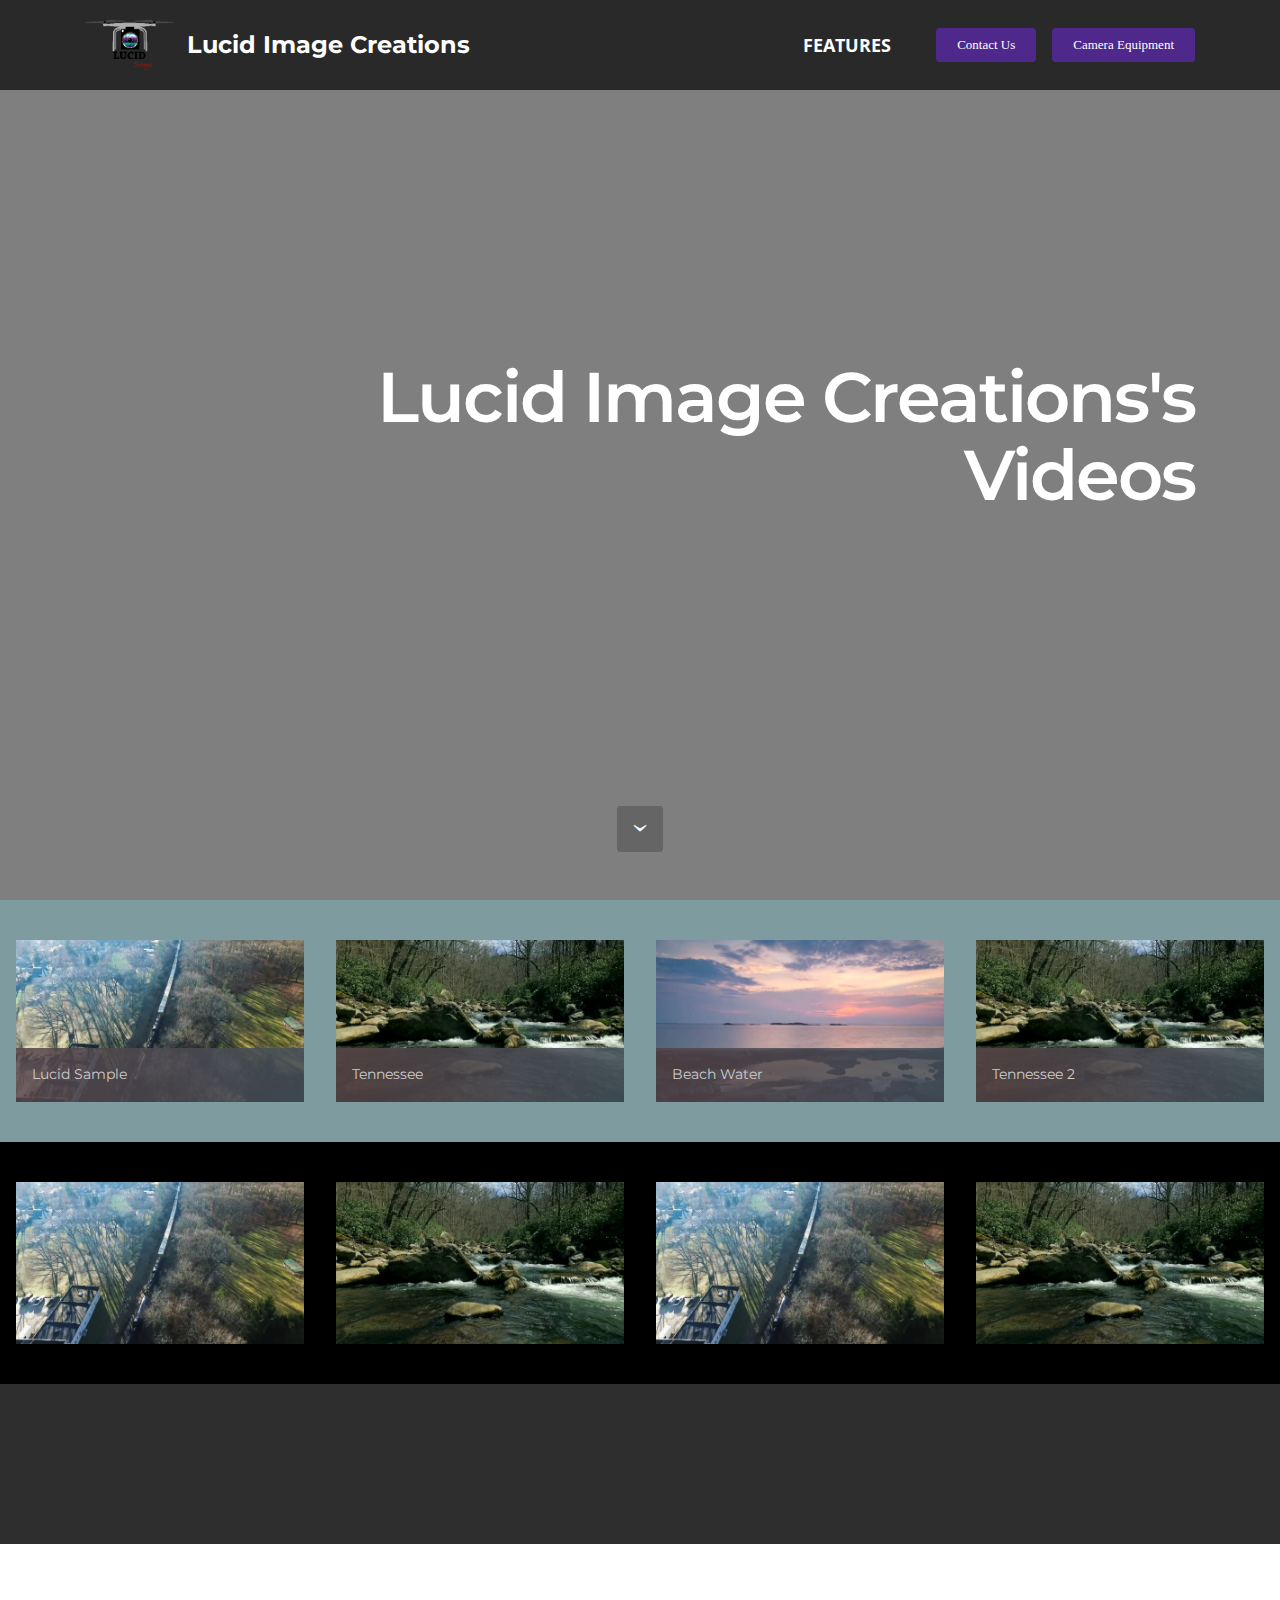
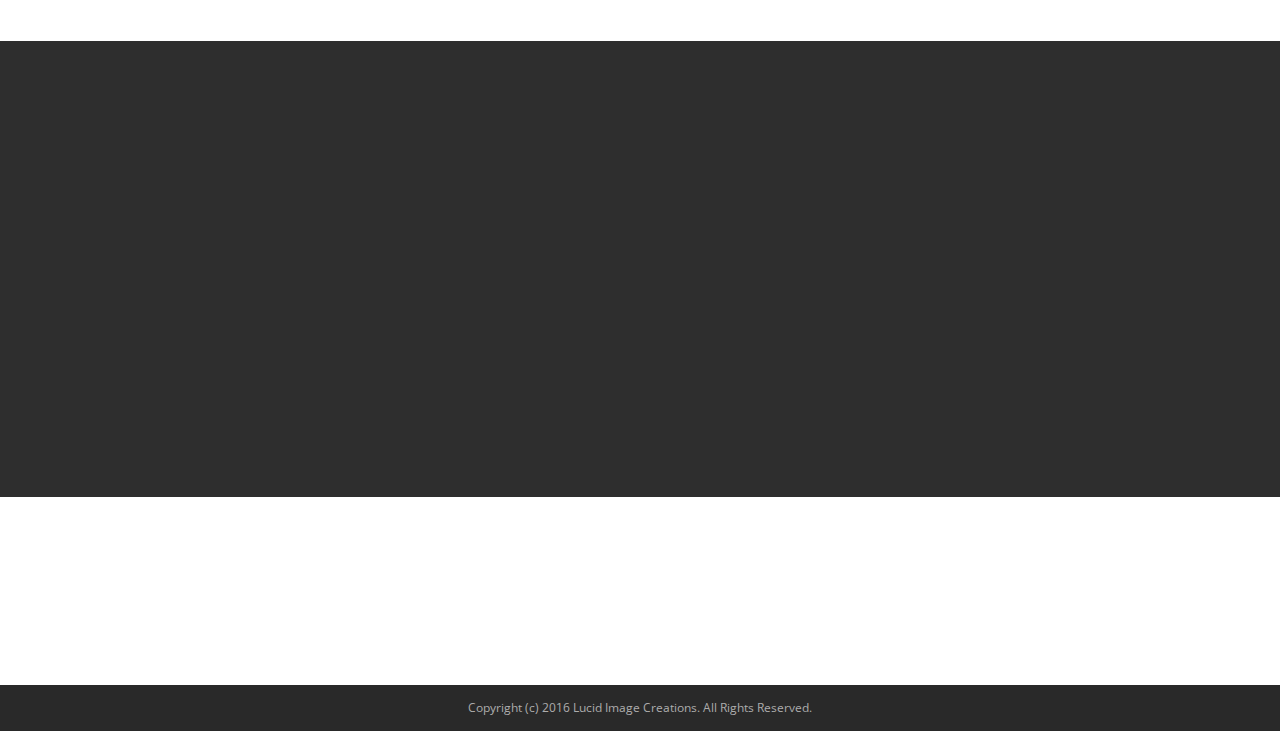
<file: Videos.html>
<!DOCTYPE html>
<html>
<head>
  <!-- Site made with Mobirise Website Builder v3.12.1, https://mobirise.com -->
  <meta charset="UTF-8">
  <meta http-equiv="X-UA-Compatible" content="IE=edge">
  <meta name="generator" content="Mobirise v3.12.1, mobirise.com">
  <meta name="viewport" content="width=device-width, initial-scale=1">
  <link rel="shortcut icon" href="assets/images/asset-1-228x128.png" type="image/x-icon">
  <meta name="description" content="">
  <title>Videos</title>
  <link rel="stylesheet" href="https://fonts.googleapis.com/css?family=Lora:400,700,400italic,700italic&amp;subset=latin">
  <link rel="stylesheet" href="https://fonts.googleapis.com/css?family=Montserrat:400,700">
  <link rel="stylesheet" href="https://fonts.googleapis.com/css?family=Raleway:100,100i,200,200i,300,300i,400,400i,500,500i,600,600i,700,700i,800,800i,900,900i">
  <link rel="stylesheet" href="assets/bootstrap-material-design-font/css/material.css">
  <link rel="stylesheet" href="assets/et-line-font-plugin/style.css">
  <link rel="stylesheet" href="assets/tether/tether.min.css">
  <link rel="stylesheet" href="assets/bootstrap/css/bootstrap.min.css">
  <link rel="stylesheet" href="assets/dropdown/css/style.css">
  <link rel="stylesheet" href="assets/animate.css/animate.min.css">
  <link rel="stylesheet" href="assets/socicon/css/styles.css">
  <link rel="stylesheet" href="assets/theme/css/style.css">
  <link rel="stylesheet" href="assets/mobirise-gallery/style.css">
  <link rel="stylesheet" href="assets/mobirise/css/mbr-additional.css" type="text/css">
  
  
  
</head>
<body>
<section id="ext_menu-14">

    <nav class="navbar navbar-dropdown navbar-fixed-top">
        <div class="container">

            <div class="mbr-table">
                <div class="mbr-table-cell">

                    <div class="navbar-brand">
                        <a href="index.html" class="navbar-logo"><img src="assets/images/asset-1-228x1282.png" alt="Mobirise"></a>
                        <a class="navbar-caption text-white" href="index.html">Lucid Image Creations</a>
                    </div>

                </div>
                <div class="mbr-table-cell">

                    <button class="navbar-toggler pull-xs-right hidden-md-up" type="button" data-toggle="collapse" data-target="#exCollapsingNavbar">
                        <div class="hamburger-icon"></div>
                    </button>

                    <ul class="nav-dropdown collapse pull-xs-right nav navbar-nav navbar-toggleable-sm" id="exCollapsingNavbar"><li class="nav-item"><a class="nav-link link" href="index.html#features3-13">FEATURES</a></li><li class="nav-item nav-btn"><a class="nav-link btn btn-info" href="Contact us"><font face="et-line"><span style="font-weight: normal; line-height: 6.5px;">Contact Us</span></font></a></li><li class="nav-item nav-btn"><a class="nav-link btn btn-info" href="Creations Equipment"><font face="et-line"><span style="font-weight: normal; line-height: 6.5px;">Camera Equipment</span></font></a></li></ul>
                    <button hidden="" class="navbar-toggler navbar-close" type="button" data-toggle="collapse" data-target="#exCollapsingNavbar">
                        <div class="close-icon"></div>
                    </button>

                </div>
            </div>

        </div>
    </nav>

</section>

<section class="engine"><a rel="external" href="https://mobirise.com">Mobirise Web Builder</a></section><section class="mbr-section mbr-section-hero mbr-section-full mbr-section-with-arrow mbr-after-navbar" id="header4-15" data-bg-video="https://www.youtube.com/watch?v=uNCr7NdOJgw">

    <div class="mbr-overlay" style="opacity: 0.5; background-color: rgb(0, 0, 0);"></div>

    <div class="mbr-table-cell">

        <div class="container">
            <div class="row">
                <div class="mbr-section col-md-10 col-md-offset-2 text-xs-right">

                    <h1 class="mbr-section-title display-1">Lucid Image Creations's Videos</h1>
                    
                    
                </div>
            </div>
        </div>
    </div>

    <div class="mbr-arrow mbr-arrow-floating" aria-hidden="true"><a href="#gallery1-17"><i class="mbr-arrow-icon"></i></a></div>

</section>

<section class="mbr-gallery mbr-section mbr-section-nopadding mbr-slider-carousel" id="gallery1-17" data-filter="false" style="background-color: rgb(126, 155, 159); padding-top: 1.5rem; padding-bottom: 1.5rem;">
    <!-- Filter -->
    

    <!-- Gallery -->
    <div class="mbr-gallery-row">
        <div class=" mbr-gallery-layout-default">
            <div>
                <div>
                    <div class="mbr-gallery-item mbr-gallery-item__mobirise3 mbr-gallery-item--p1 video-slide" data-tags="Animated" data-video-url="https://vimeo.com/217280949">
                        <div href="#lb-gallery1-17" data-slide-to="0" data-toggle="modal">
                            <div></div>
                            <img alt="" src="assets/images/2017-05-19-00-52-32.jpg">

                            
                            <span class="icon-video"></span>
                            
                            <span class="mbr-gallery-title">Lucid Sample</span>
                        </div>
                    </div><div class="mbr-gallery-item mbr-gallery-item__mobirise3 mbr-gallery-item--p1 video-slide" data-tags="Awesome" data-video-url="https://vimeo.com/218106975">
                        <div href="#lb-gallery1-17" data-slide-to="1" data-toggle="modal">
                            <div></div>
                            <img alt="" src="assets/images/2017-05-19-00-51-40.jpg">

                            
                            <span class="icon-video"></span>
                            
                            <span class="mbr-gallery-title">Tennessee</span>
                        </div>
                    </div><div class="mbr-gallery-item mbr-gallery-item__mobirise3 mbr-gallery-item--p1 video-slide" data-tags="Beautiful" data-video-url="https://www.youtube.com/watch?v=uNCr7NdOJgw">
                        <div href="#lb-gallery1-17" data-slide-to="2" data-toggle="modal">
                            <div></div>
                            <img alt="" src="assets/images/preview.jpg">

                            
                            <span class="icon-video"></span>
                            
                            <span class="mbr-gallery-title">Beach Water</span>
                        </div>
                    </div><div class="mbr-gallery-item mbr-gallery-item__mobirise3 mbr-gallery-item--p1 video-slide" data-tags="Animated" data-video-url="https://vimeo.com/218106975">
                        <div href="#lb-gallery1-17" data-slide-to="3" data-toggle="modal">
                            <div></div>
                            <img alt="" src="assets/images/2017-05-19-00-51-19.jpg">

                            
                            <span class="icon-video"></span>
                            
                            <span class="mbr-gallery-title">Tennessee 2</span>
                        </div>
                    </div>
                </div>
            </div>
            <div class="clearfix"></div>
        </div>
    </div>

    <!-- Lightbox -->
    <div data-app-prevent-settings="" class="mbr-slider modal fade carousel slide" tabindex="-1" data-keyboard="true" data-interval="false" id="lb-gallery1-17">
        <div class="modal-dialog">
            <div class="modal-content">
                <div class="modal-body">
                    
                    <div class="carousel-inner">
                        <div class="carousel-item active video-container">
                            <img alt="" src="assets/images/desktop.jpg">
                        </div><div class="carousel-item video-container">
                            <img alt="" src="assets/images/room-laptop.jpg">
                        </div><div class="carousel-item video-container">
                            <img alt="" src="assets/images/table.jpg">
                        </div><div class="carousel-item video-container">
                            <img alt="" src="assets/images/working-area.jpg">
                        </div>
                    </div>
                    <a class="left carousel-control" role="button" data-slide="prev" href="#lb-gallery1-17">
                        <span class="icon-prev" aria-hidden="true"></span>
                        <span class="sr-only">Previous</span>
                    </a>
                    <a class="right carousel-control" role="button" data-slide="next" href="#lb-gallery1-17">
                        <span class="icon-next" aria-hidden="true"></span>
                        <span class="sr-only">Next</span>
                    </a>

                    <a class="close" href="#" role="button" data-dismiss="modal">
                        <span aria-hidden="true">×</span>
                        <span class="sr-only">Close</span>
                    </a>
                </div>
            </div>
        </div>
    </div>
</section>

<section class="mbr-gallery mbr-section mbr-section-nopadding mbr-slider-carousel" id="gallery3-16" data-filter="false" style="background-color: rgb(0, 0, 0); padding-top: 1.5rem; padding-bottom: 1.5rem;">
    <!-- Filter -->
    

    <!-- Gallery -->
    <div class="mbr-gallery-row">
        <div class=" mbr-gallery-layout-default">
            <div>
                <div>
                    <div class="mbr-gallery-item mbr-gallery-item__mobirise3 mbr-gallery-item--p1 video-slide" data-tags="Animated" data-video-url="https://vimeo.com/217280949">
                        <div href="#lb-gallery3-16" data-slide-to="0" data-toggle="modal">
                            <div></div>
                            <img alt="" src="assets/images/2017-05-19-00-57-05.jpg">

                            
                            <span class="icon-video"></span>
                            
                            
                        </div>
                    </div><div class="mbr-gallery-item mbr-gallery-item__mobirise3 mbr-gallery-item--p1 video-slide" data-tags="Awesome" data-video-url="https://vimeo.com/218106975">
                        <div href="#lb-gallery3-16" data-slide-to="1" data-toggle="modal">
                            <div></div>
                            <img alt="" src="assets/images/2017-05-19-00-58-10.jpg">

                            
                            <span class="icon-video"></span>
                            
                            
                        </div>
                    </div><div class="mbr-gallery-item mbr-gallery-item__mobirise3 mbr-gallery-item--p1 video-slide" data-tags="Beautiful" data-video-url="https://vimeo.com/217280949">
                        <div href="#lb-gallery3-16" data-slide-to="2" data-toggle="modal">
                            <div></div>
                            <img alt="" src="assets/images/2017-05-19-00-57-50.jpg">

                            
                            <span class="icon-video"></span>
                            
                            
                        </div>
                    </div><div class="mbr-gallery-item mbr-gallery-item__mobirise3 mbr-gallery-item--p1 video-slide" data-tags="Responsive" data-video-url="https://vimeo.com/218106975">
                        <div href="#lb-gallery3-16" data-slide-to="3" data-toggle="modal">
                            <div></div>
                            <img alt="" src="assets/images/2017-05-19-00-58-22.jpg">

                            
                            <span class="icon-video"></span>
                            
                            
                        </div>
                    </div>
                </div>
            </div>
            <div class="clearfix"></div>
        </div>
    </div>

    <!-- Lightbox -->
    <div data-app-prevent-settings="" class="mbr-slider modal fade carousel slide" tabindex="-1" data-keyboard="true" data-interval="false" id="lb-gallery3-16">
        <div class="modal-dialog">
            <div class="modal-content">
                <div class="modal-body">
                    <ol class="carousel-indicators">
                        <li data-app-prevent-settings="" data-target="#lb-gallery3-16" data-slide-to="0"></li><li data-app-prevent-settings="" data-target="#lb-gallery3-16" data-slide-to="1"></li><li data-app-prevent-settings="" data-target="#lb-gallery3-16" data-slide-to="2"></li><li data-app-prevent-settings="" data-target="#lb-gallery3-16" data-slide-to="3"></li>
                    </ol>
                    <div class="carousel-inner">
                        <div class="carousel-item video-container">
                            <img alt="" src="assets/images/img-2000x1336.jpg">
                        </div><div class="carousel-item video-container">
                            <img alt="" src="assets/images/img951713-2000x1330.png">
                        </div><div class="carousel-item video-container">
                            <img alt="" src="assets/images/img-1-2000x1336.jpg">
                        </div><div class="carousel-item video-container">
                            <img alt="" src="assets/images/img951567-2000x1336.jpg">
                        </div>
                    </div>
                    <a class="left carousel-control" role="button" data-slide="prev" href="#lb-gallery3-16">
                        <span class="icon-prev" aria-hidden="true"></span>
                        <span class="sr-only">Previous</span>
                    </a>
                    <a class="right carousel-control" role="button" data-slide="next" href="#lb-gallery3-16">
                        <span class="icon-next" aria-hidden="true"></span>
                        <span class="sr-only">Next</span>
                    </a>

                    <a class="close" href="#" role="button" data-dismiss="modal">
                        <span aria-hidden="true">×</span>
                        <span class="sr-only">Close</span>
                    </a>
                </div>
            </div>
        </div>
    </div>
</section>

<section class="mbr-section mbr-section-md-padding" id="social-buttons3-18" style="background-color: rgb(46, 46, 46); padding-top: 30px; padding-bottom: 0px;">
    
    <div class="container">
        <div class="row">
            <div class="col-md-8 col-md-offset-2 text-xs-center">
                <h3 class="mbr-section-title display-2">SHARE THIS PAGE!</h3>
                <div>

                  <div class="mbr-social-likes" data-counters="false">
                    <span class="btn btn-social facebook" title="Share link on Facebook">
                        <i class="socicon socicon-facebook"></i>
                    </span>
                    <span class="btn btn-social twitter" title="Share link on Twitter">
                        <i class="socicon socicon-twitter"></i>
                    </span>
                    <span class="btn btn-social plusone" title="Share link on Google+">
                        <i class="socicon socicon-googleplus"></i>
                    </span>
                    
                    
                  </div>

                </div>
            </div>
        </div>
    </div>
</section>

<section class="mbr-section mbr-section__container article" id="header3-19" style="background-color: rgb(255, 255, 255); padding-top: 20px; padding-bottom: 20px;">
    <div class="container">
        <div class="row">
            <div class="col-xs-12">
                <h3 class="mbr-section-title display-2">Thank you for visiting!</h3>
                <small class="mbr-section-subtitle"></small>
            </div>
        </div>
    </div>
</section>

<section class="mbr-section mbr-section-md-padding" id="social-buttons4-29" style="background-color: rgb(46, 46, 46); padding-top: 30px; padding-bottom: 0px;">
    
    <div class="container">
        <div class="row">
            <div class="col-md-8 col-md-offset-2 text-xs-center">
                <h3 class="mbr-section-title display-2">FOLLOW US</h3>
                <div> <a class="btn btn-social" title="Facebook" target="_blank" href="https://www.facebook.com/lucidimagecreations"><i class="socicon socicon-facebook"></i></a> <a class="btn btn-social" title="Google+" target="_blank" href="https://plus.google.com/u/0/115354596373271296279"><i class="socicon socicon-googleplus"></i></a> <a class="btn btn-social" title="YouTube" target="_blank" href="https://www.youtube.com/channel/UCqeTSYo5BDam4nhIy3rq9Xg"><i class="socicon socicon-youtube"></i></a> <a class="btn btn-social" title="Instagram" target="_blank" href="https://instagram.com/lucidimagecreations"><i class="socicon socicon-instagram"></i></a>      </div>
            </div>
        </div>
    </div>
</section>

<section class="mbr-section" id="form2-1a" style="background-color: rgb(46, 46, 46); padding-top: 40px; padding-bottom: 40px;">
        <div class="mbr-section mbr-section__container mbr-section__container--middle">
        <div class="container">
            <div class="row">
                <div class="col-xs-12 text-xs-center">
                    <h3 class="mbr-section-title display-2">SUBSCRIBE FORM</h3>
                    <small class="mbr-section-subtitle">Subscribe to our Newsletter</small>
                </div>
            </div>
        </div>
    </div>
    <div class="mbr-section mbr-section-nopadding">
        <div class="container">
            <div class="row">
                <div class="col-xs-12 col-lg-10 col-lg-offset-1" data-form-type="formoid">
                    <div data-form-alert="true"><div hidden="" data-form-alert-success="true">Thanks for filling out form!</div></div>
                    <form class="mbr-form" action="https://mobirise.com/" method="post" data-form-title="SUBSCRIBE FORM">
                        <input type="hidden" value="SDJmHrrxwUjk77IT1lvz3yL6jWaep6zI+p/IMPn4g/bmwcBoBO3AIXDWnmoGc+yFAB0xYi5reZQwYtYiuugZoxyG6ftBzG1c0Ek8aIqUTsim+bImpXbqA7d3B2pUmJZj" data-form-email="true">
                        <div class="mbr-subscribe mbr-subscribe-dark input-group">
                            <input type="email" class="form-control" name="email" required="" data-form-field="Email" placeholder="Enter Your Email Address..." id="form2-1a-email">
                            <span class="input-group-btn"><button type="submit" class="btn btn-info">SUBSCRIBE</button></span>
                        </div>
                    </form>
                </div>
            </div>
        </div>
    </div>
</section>

<section class="mbr-section mbr-section-md-padding mbr-footer footer1" id="contacts1-1d" style="background-color: rgb(255, 255, 255); padding-top: 30px; padding-bottom: 30px;">
    
    <div class="container">
        <div class="row">
            <div class="mbr-footer-content col-xs-12 col-md-3">
                <div><a href="index.html"><img src="assets/images/asset-1-228x1282.png"></a></div>
            </div>
            <div class="mbr-footer-content col-xs-12 col-md-3">
                <p><br></p>
            </div>
            <div class="mbr-footer-content col-xs-12 col-md-3">
                <p></p>
            </div>
            <div class="mbr-footer-content col-xs-12 col-md-3">
                <p><span style="line-height: 1.5;"><strong>Thanks for checking out my work. Feel free to get <a href="Contact us">in touch </a>with me.</strong></span><br></p>
            </div>

        </div>
    </div>
</section>

<footer class="mbr-small-footer mbr-section mbr-section-nopadding" id="footer1-1c" style="background-color: rgb(41, 41, 41); padding-top: 0.875rem; padding-bottom: 0.875rem;">
    
    <div class="container">
        <p class="text-xs-center">Copyright (c) 2016 Lucid Image Creations. All Rights Reserved.</p>
    </div>
</footer>


  <script src="assets/web/assets/jquery/jquery.min.js"></script>
  <script src="assets/tether/tether.min.js"></script>
  <script src="assets/bootstrap/js/bootstrap.min.js"></script>
  <script src="assets/smooth-scroll/smooth-scroll.js"></script>
  <script src="assets/dropdown/js/script.min.js"></script>
  <script src="assets/touch-swipe/jquery.touch-swipe.min.js"></script>
  <script src="assets/viewport-checker/jquery.viewportchecker.js"></script>
  <script src="assets/jquery-mb-ytplayer/jquery.mb.ytplayer.min.js"></script>
  <script src="assets/masonry/masonry.pkgd.min.js"></script>
  <script src="assets/imagesloaded/imagesloaded.pkgd.min.js"></script>
  <script src="assets/bootstrap-carousel-swipe/bootstrap-carousel-swipe.js"></script>
  <script src="assets/social-likes/social-likes.js"></script>
  <script src="assets/theme/js/script.js"></script>
  <script src="assets/mobirise-gallery/player.min.js"></script>
  <script src="assets/mobirise-gallery/script.js"></script>
  <script src="assets/formoid/formoid.min.js"></script>
  
  
  <input name="animation" type="hidden">
   <div id="scrollToTop" class="scrollToTop mbr-arrow-up"><a style="text-align: center;"><i class="mbr-arrow-up-icon"></i></a></div>
  </body>
</html>
</file>
<file: assets/bootstrap-material-design-font/css/material.css>
@font-face {
  font-family: 'Material-Design-Icons';
  src: url('../fonts/Material-Design-Icons.eot?3ocs8m');
  src: url('../fonts/Material-Design-Icons.eot?#iefix3ocs8m') format('embedded-opentype'), url('../fonts/Material-Design-Icons.woff?3ocs8m') format('woff'), url('../fonts/Material-Design-Icons.ttf?3ocs8m') format('truetype'), url('../fonts/Material-Design-Icons.svg?3ocs8m#Material-Design-Icons') format('svg');
  font-weight: normal;
  font-style: normal;
}
[class^="mdi-"],
[class*="mdi-"] {
  speak: none;
  display: inline-block;
  font-style: normal;
  font-variant:normal;
  font-weight:normal;
  /*font-size:24px;*/
  line-height:1;
  font-family:'Material-Design-Icons' !important;
  text-rendering: auto;
  
  -webkit-font-smoothing: antialiased;
  -moz-osx-font-smoothing: grayscale;
  -webkit-transform: translate(0, 0);
      -ms-transform: translate(0, 0);
          transform: translate(0, 0);
}
[class^="mdi-"]:before,
[class*="mdi-"]:before {
  display: inline-block;
  speak: none;
  text-decoration: inherit;
}
[class^="mdi-"].pull-left,
[class*="mdi-"].pull-left {
  margin-right: .3em;
}
[class^="mdi-"].pull-right,
[class*="mdi-"].pull-right {
  margin-left: .3em;
}
[class^="mdi-"].mdi-lg:before,
[class*="mdi-"].mdi-lg:before,
[class^="mdi-"].mdi-lg:after,
[class*="mdi-"].mdi-lg:after {
  font-size: 1.33333333em;
  line-height: 0.75em;
  vertical-align: -15%;
}
[class^="mdi-"].mdi-2x:before,
[class*="mdi-"].mdi-2x:before,
[class^="mdi-"].mdi-2x:after,
[class*="mdi-"].mdi-2x:after {
  font-size: 2em;
}
[class^="mdi-"].mdi-3x:before,
[class*="mdi-"].mdi-3x:before,
[class^="mdi-"].mdi-3x:after,
[class*="mdi-"].mdi-3x:after {
  font-size: 3em;
}
[class^="mdi-"].mdi-4x:before,
[class*="mdi-"].mdi-4x:before,
[class^="mdi-"].mdi-4x:after,
[class*="mdi-"].mdi-4x:after {
  font-size: 4em;
}
[class^="mdi-"].mdi-5x:before,
[class*="mdi-"].mdi-5x:before,
[class^="mdi-"].mdi-5x:after,
[class*="mdi-"].mdi-5x:after {
  font-size: 5em;
}
[class^="mdi-device-signal-cellular-"]:after,
[class^="mdi-device-battery-"]:after,
[class^="mdi-device-battery-charging-"]:after,
[class^="mdi-device-signal-cellular-connected-no-internet-"]:after,
[class^="mdi-device-signal-wifi-"]:after,
[class^="mdi-device-signal-wifi-statusbar-not-connected"]:after,
.mdi-device-network-wifi:after {
  opacity: .3;
  position: absolute;
  left: 0;
  top: 0;
  z-index: 1;
  display: inline-block;
  speak: none;
  text-decoration: inherit;
}
[class^="mdi-device-signal-cellular-"]:after {
  content: "\e758";
}
[class^="mdi-device-battery-"]:after {
  content: "\e735";
}
[class^="mdi-device-battery-charging-"]:after {
  content: "\e733";
}
[class^="mdi-device-signal-cellular-connected-no-internet-"]:after {
  content: "\e75d";
}
[class^="mdi-device-signal-wifi-"]:after,
.mdi-device-network-wifi:after {
  content: "\e765";
}
[class^="mdi-device-signal-wifi-statusbasr-not-connected"]:after {
  content: "\e8f7";
}
.mdi-device-signal-cellular-off:after,
.mdi-device-signal-cellular-null:after,
.mdi-device-signal-cellular-no-sim:after,
.mdi-device-signal-wifi-off:after,
.mdi-device-signal-wifi-4-bar:after,
.mdi-device-signal-cellular-4-bar:after,
.mdi-device-battery-alert:after,
.mdi-device-signal-cellular-connected-no-internet-4-bar:after,
.mdi-device-battery-std:after,
.mdi-device-battery-full .mdi-device-battery-unknown:after {
  content: "";
}
.mdi-fw {
  width: 1.28571429em;
  text-align: center;
}
.mdi-ul {
  padding-left: 0;
  margin-left: 2.14285714em;
  list-style-type: none;
}
.mdi-ul > li {
  position: relative;
}
.mdi-li {
  position: absolute;
  left: -2.14285714em;
  width: 2.14285714em;
  top: 0.14285714em;
  text-align: center;
}
.mdi-li.mdi-lg {
  left: -1.85714286em;
}
.mdi-border {
  padding: .2em .25em .15em;
  border: solid 0.08em #eeeeee;
  border-radius: .1em;
}
.mdi-spin {
  -webkit-animation: mdi-spin 2s infinite linear;
  animation: mdi-spin 2s infinite linear;
  -webkit-transform-origin: 50% 50%;
  -ms-transform-origin: 50% 50%;
      transform-origin: 50% 50%;
}
.mdi-pulse {
  -webkit-animation: mdi-spin 1s steps(8) infinite;
  animation: mdi-spin 1s steps(8) infinite;
  -webkit-transform-origin: 50% 50%;
  -ms-transform-origin: 50% 50%;
      transform-origin: 50% 50%;
}
@-webkit-keyframes mdi-spin {
  0% {
    -webkit-transform: rotate(0deg);
    transform: rotate(0deg);
  }
  100% {
    -webkit-transform: rotate(359deg);
    transform: rotate(359deg);
  }
}
@keyframes mdi-spin {
  0% {
    -webkit-transform: rotate(0deg);
    transform: rotate(0deg);
  }
  100% {
    -webkit-transform: rotate(359deg);
    transform: rotate(359deg);
  }
}
.mdi-rotate-90 {
  filter: progid:DXImageTransform.Microsoft.BasicImage(rotation=1);
  -webkit-transform: rotate(90deg);
  -ms-transform: rotate(90deg);
  transform: rotate(90deg);
}
.mdi-rotate-180 {
  filter: progid:DXImageTransform.Microsoft.BasicImage(rotation=2);
  -webkit-transform: rotate(180deg);
  -ms-transform: rotate(180deg);
  transform: rotate(180deg);
}
.mdi-rotate-270 {
  filter: progid:DXImageTransform.Microsoft.BasicImage(rotation=3);
  -webkit-transform: rotate(270deg);
  -ms-transform: rotate(270deg);
  transform: rotate(270deg);
}
.mdi-flip-horizontal {
  filter: progid:DXImageTransform.Microsoft.BasicImage(rotation=0, mirror=1);
  -webkit-transform: scale(-1, 1);
  -ms-transform: scale(-1, 1);
  transform: scale(-1, 1);
}
.mdi-flip-vertical {
  filter: progid:DXImageTransform.Microsoft.BasicImage(rotation=2, mirror=1);
  -webkit-transform: scale(1, -1);
  -ms-transform: scale(1, -1);
  transform: scale(1, -1);
}
:root .mdi-rotate-90,
:root .mdi-rotate-180,
:root .mdi-rotate-270,
:root .mdi-flip-horizontal,
:root .mdi-flip-vertical {
  -webkit-filter: none;
          filter: none;
}
.mdi-stack {
  position: relative;
  display: inline-block;
  width: 2em;
  height: 2em;
  line-height: 2em;
  vertical-align: middle;
}
.mdi-stack-1x,
.mdi-stack-2x {
  position: absolute;
  left: 0;
  width: 100%;
  text-align: center;
}
.mdi-stack-1x {
  line-height: inherit;
}
.mdi-stack-2x {
  font-size: 2em;
}
.mdi-inverse {
  color: #ffffff;
}
/* Start Icons */
.mdi-action-3d-rotation:before {
  content: "\e600";
}
.mdi-action-accessibility:before {
  content: "\e601";
}
.mdi-action-account-balance-wallet:before {
  content: "\e602";
}
.mdi-action-account-balance:before {
  content: "\e603";
}
.mdi-action-account-box:before {
  content: "\e604";
}
.mdi-action-account-child:before {
  content: "\e605";
}
.mdi-action-account-circle:before {
  content: "\e606";
}
.mdi-action-add-shopping-cart:before {
  content: "\e607";
}
.mdi-action-alarm-add:before {
  content: "\e608";
}
.mdi-action-alarm-off:before {
  content: "\e609";
}
.mdi-action-alarm-on:before {
  content: "\e60a";
}
.mdi-action-alarm:before {
  content: "\e60b";
}
.mdi-action-android:before {
  content: "\e60c";
}
.mdi-action-announcement:before {
  content: "\e60d";
}
.mdi-action-aspect-ratio:before {
  content: "\e60e";
}
.mdi-action-assessment:before {
  content: "\e60f";
}
.mdi-action-assignment-ind:before {
  content: "\e610";
}
.mdi-action-assignment-late:before {
  content: "\e611";
}
.mdi-action-assignment-return:before {
  content: "\e612";
}
.mdi-action-assignment-returned:before {
  content: "\e613";
}
.mdi-action-assignment-turned-in:before {
  content: "\e614";
}
.mdi-action-assignment:before {
  content: "\e615";
}
.mdi-action-autorenew:before {
  content: "\e616";
}
.mdi-action-backup:before {
  content: "\e617";
}
.mdi-action-book:before {
  content: "\e618";
}
.mdi-action-bookmark-outline:before {
  content: "\e619";
}
.mdi-action-bookmark:before {
  content: "\e61a";
}
.mdi-action-bug-report:before {
  content: "\e61b";
}
.mdi-action-cached:before {
  content: "\e61c";
}
.mdi-action-check-circle:before {
  content: "\e61d";
}
.mdi-action-class:before {
  content: "\e61e";
}
.mdi-action-credit-card:before {
  content: "\e61f";
}
.mdi-action-dashboard:before {
  content: "\e620";
}
.mdi-action-delete:before {
  content: "\e621";
}
.mdi-action-description:before {
  content: "\e622";
}
.mdi-action-dns:before {
  content: "\e623";
}
.mdi-action-done-all:before {
  content: "\e624";
}
.mdi-action-done:before {
  content: "\e625";
}
.mdi-action-event:before {
  content: "\e626";
}
.mdi-action-exit-to-app:before {
  content: "\e627";
}
.mdi-action-explore:before {
  content: "\e628";
}
.mdi-action-extension:before {
  content: "\e629";
}
.mdi-action-face-unlock:before {
  content: "\e62a";
}
.mdi-action-favorite-outline:before {
  content: "\e62b";
}
.mdi-action-favorite:before {
  content: "\e62c";
}
.mdi-action-find-in-page:before {
  content: "\e62d";
}
.mdi-action-find-replace:before {
  content: "\e62e";
}
.mdi-action-flip-to-back:before {
  content: "\e62f";
}
.mdi-action-flip-to-front:before {
  content: "\e630";
}
.mdi-action-get-app:before {
  content: "\e631";
}
.mdi-action-grade:before {
  content: "\e632";
}
.mdi-action-group-work:before {
  content: "\e633";
}
.mdi-action-help:before {
  content: "\e634";
}
.mdi-action-highlight-remove:before {
  content: "\e635";
}
.mdi-action-history:before {
  content: "\e636";
}
.mdi-action-home:before {
  content: "\e637";
}
.mdi-action-https:before {
  content: "\e638";
}
.mdi-action-info-outline:before {
  content: "\e639";
}
.mdi-action-info:before {
  content: "\e63a";
}
.mdi-action-input:before {
  content: "\e63b";
}
.mdi-action-invert-colors:before {
  content: "\e63c";
}
.mdi-action-label-outline:before {
  content: "\e63d";
}
.mdi-action-label:before {
  content: "\e63e";
}
.mdi-action-language:before {
  content: "\e63f";
}
.mdi-action-launch:before {
  content: "\e640";
}
.mdi-action-list:before {
  content: "\e641";
}
.mdi-action-lock-open:before {
  content: "\e642";
}
.mdi-action-lock-outline:before {
  content: "\e643";
}
.mdi-action-lock:before {
  content: "\e644";
}
.mdi-action-loyalty:before {
  content: "\e645";
}
.mdi-action-markunread-mailbox:before {
  content: "\e646";
}
.mdi-action-note-add:before {
  content: "\e647";
}
.mdi-action-open-in-browser:before {
  content: "\e648";
}
.mdi-action-open-in-new:before {
  content: "\e649";
}
.mdi-action-open-with:before {
  content: "\e64a";
}
.mdi-action-pageview:before {
  content: "\e64b";
}
.mdi-action-payment:before {
  content: "\e64c";
}
.mdi-action-perm-camera-mic:before {
  content: "\e64d";
}
.mdi-action-perm-contact-cal:before {
  content: "\e64e";
}
.mdi-action-perm-data-setting:before {
  content: "\e64f";
}
.mdi-action-perm-device-info:before {
  content: "\e650";
}
.mdi-action-perm-identity:before {
  content: "\e651";
}
.mdi-action-perm-media:before {
  content: "\e652";
}
.mdi-action-perm-phone-msg:before {
  content: "\e653";
}
.mdi-action-perm-scan-wifi:before {
  content: "\e654";
}
.mdi-action-picture-in-picture:before {
  content: "\e655";
}
.mdi-action-polymer:before {
  content: "\e656";
}
.mdi-action-print:before {
  content: "\e657";
}
.mdi-action-query-builder:before {
  content: "\e658";
}
.mdi-action-question-answer:before {
  content: "\e659";
}
.mdi-action-receipt:before {
  content: "\e65a";
}
.mdi-action-redeem:before {
  content: "\e65b";
}
.mdi-action-reorder:before {
  content: "\e65c";
}
.mdi-action-report-problem:before {
  content: "\e65d";
}
.mdi-action-restore:before {
  content: "\e65e";
}
.mdi-action-room:before {
  content: "\e65f";
}
.mdi-action-schedule:before {
  content: "\e660";
}
.mdi-action-search:before {
  content: "\e661";
}
.mdi-action-settings-applications:before {
  content: "\e662";
}
.mdi-action-settings-backup-restore:before {
  content: "\e663";
}
.mdi-action-settings-bluetooth:before {
  content: "\e664";
}
.mdi-action-settings-cell:before {
  content: "\e665";
}
.mdi-action-settings-display:before {
  content: "\e666";
}
.mdi-action-settings-ethernet:before {
  content: "\e667";
}
.mdi-action-settings-input-antenna:before {
  content: "\e668";
}
.mdi-action-settings-input-component:before {
  content: "\e669";
}
.mdi-action-settings-input-composite:before {
  content: "\e66a";
}
.mdi-action-settings-input-hdmi:before {
  content: "\e66b";
}
.mdi-action-settings-input-svideo:before {
  content: "\e66c";
}
.mdi-action-settings-overscan:before {
  content: "\e66d";
}
.mdi-action-settings-phone:before {
  content: "\e66e";
}
.mdi-action-settings-power:before {
  content: "\e66f";
}
.mdi-action-settings-remote:before {
  content: "\e670";
}
.mdi-action-settings-voice:before {
  content: "\e671";
}
.mdi-action-settings:before {
  content: "\e672";
}
.mdi-action-shop-two:before {
  content: "\e673";
}
.mdi-action-shop:before {
  content: "\e674";
}
.mdi-action-shopping-basket:before {
  content: "\e675";
}
.mdi-action-shopping-cart:before {
  content: "\e676";
}
.mdi-action-speaker-notes:before {
  content: "\e677";
}
.mdi-action-spellcheck:before {
  content: "\e678";
}
.mdi-action-star-rate:before {
  content: "\e679";
}
.mdi-action-stars:before {
  content: "\e67a";
}
.mdi-action-store:before {
  content: "\e67b";
}
.mdi-action-subject:before {
  content: "\e67c";
}
.mdi-action-supervisor-account:before {
  content: "\e67d";
}
.mdi-action-swap-horiz:before {
  content: "\e67e";
}
.mdi-action-swap-vert-circle:before {
  content: "\e67f";
}
.mdi-action-swap-vert:before {
  content: "\e680";
}
.mdi-action-system-update-tv:before {
  content: "\e681";
}
.mdi-action-tab-unselected:before {
  content: "\e682";
}
.mdi-action-tab:before {
  content: "\e683";
}
.mdi-action-theaters:before {
  content: "\e684";
}
.mdi-action-thumb-down:before {
  content: "\e685";
}
.mdi-action-thumb-up:before {
  content: "\e686";
}
.mdi-action-thumbs-up-down:before {
  content: "\e687";
}
.mdi-action-toc:before {
  content: "\e688";
}
.mdi-action-today:before {
  content: "\e689";
}
.mdi-action-track-changes:before {
  content: "\e68a";
}
.mdi-action-translate:before {
  content: "\e68b";
}
.mdi-action-trending-down:before {
  content: "\e68c";
}
.mdi-action-trending-neutral:before {
  content: "\e68d";
}
.mdi-action-trending-up:before {
  content: "\e68e";
}
.mdi-action-turned-in-not:before {
  content: "\e68f";
}
.mdi-action-turned-in:before {
  content: "\e690";
}
.mdi-action-verified-user:before {
  content: "\e691";
}
.mdi-action-view-agenda:before {
  content: "\e692";
}
.mdi-action-view-array:before {
  content: "\e693";
}
.mdi-action-view-carousel:before {
  content: "\e694";
}
.mdi-action-view-column:before {
  content: "\e695";
}
.mdi-action-view-day:before {
  content: "\e696";
}
.mdi-action-view-headline:before {
  content: "\e697";
}
.mdi-action-view-list:before {
  content: "\e698";
}
.mdi-action-view-module:before {
  content: "\e699";
}
.mdi-action-view-quilt:before {
  content: "\e69a";
}
.mdi-action-view-stream:before {
  content: "\e69b";
}
.mdi-action-view-week:before {
  content: "\e69c";
}
.mdi-action-visibility-off:before {
  content: "\e69d";
}
.mdi-action-visibility:before {
  content: "\e69e";
}
.mdi-action-wallet-giftcard:before {
  content: "\e69f";
}
.mdi-action-wallet-membership:before {
  content: "\e6a0";
}
.mdi-action-wallet-travel:before {
  content: "\e6a1";
}
.mdi-action-work:before {
  content: "\e6a2";
}
.mdi-alert-error:before {
  content: "\e6a3";
}
.mdi-alert-warning:before {
  content: "\e6a4";
}
.mdi-av-album:before {
  content: "\e6a5";
}
.mdi-av-closed-caption:before {
  content: "\e6a6";
}
.mdi-av-equalizer:before {
  content: "\e6a7";
}
.mdi-av-explicit:before {
  content: "\e6a8";
}
.mdi-av-fast-forward:before {
  content: "\e6a9";
}
.mdi-av-fast-rewind:before {
  content: "\e6aa";
}
.mdi-av-games:before {
  content: "\e6ab";
}
.mdi-av-hearing:before {
  content: "\e6ac";
}
.mdi-av-high-quality:before {
  content: "\e6ad";
}
.mdi-av-loop:before {
  content: "\e6ae";
}
.mdi-av-mic-none:before {
  content: "\e6af";
}
.mdi-av-mic-off:before {
  content: "\e6b0";
}
.mdi-av-mic:before {
  content: "\e6b1";
}
.mdi-av-movie:before {
  content: "\e6b2";
}
.mdi-av-my-library-add:before {
  content: "\e6b3";
}
.mdi-av-my-library-books:before {
  content: "\e6b4";
}
.mdi-av-my-library-music:before {
  content: "\e6b5";
}
.mdi-av-new-releases:before {
  content: "\e6b6";
}
.mdi-av-not-interested:before {
  content: "\e6b7";
}
.mdi-av-pause-circle-fill:before {
  content: "\e6b8";
}
.mdi-av-pause-circle-outline:before {
  content: "\e6b9";
}
.mdi-av-pause:before {
  content: "\e6ba";
}
.mdi-av-play-arrow:before {
  content: "\e6bb";
}
.mdi-av-play-circle-fill:before {
  content: "\e6bc";
}
.mdi-av-play-circle-outline:before {
  content: "\e6bd";
}
.mdi-av-play-shopping-bag:before {
  content: "\e6be";
}
.mdi-av-playlist-add:before {
  content: "\e6bf";
}
.mdi-av-queue-music:before {
  content: "\e6c0";
}
.mdi-av-queue:before {
  content: "\e6c1";
}
.mdi-av-radio:before {
  content: "\e6c2";
}
.mdi-av-recent-actors:before {
  content: "\e6c3";
}
.mdi-av-repeat-one:before {
  content: "\e6c4";
}
.mdi-av-repeat:before {
  content: "\e6c5";
}
.mdi-av-replay:before {
  content: "\e6c6";
}
.mdi-av-shuffle:before {
  content: "\e6c7";
}
.mdi-av-skip-next:before {
  content: "\e6c8";
}
.mdi-av-skip-previous:before {
  content: "\e6c9";
}
.mdi-av-snooze:before {
  content: "\e6ca";
}
.mdi-av-stop:before {
  content: "\e6cb";
}
.mdi-av-subtitles:before {
  content: "\e6cc";
}
.mdi-av-surround-sound:before {
  content: "\e6cd";
}
.mdi-av-timer:before {
  content: "\e6ce";
}
.mdi-av-video-collection:before {
  content: "\e6cf";
}
.mdi-av-videocam-off:before {
  content: "\e6d0";
}
.mdi-av-videocam:before {
  content: "\e6d1";
}
.mdi-av-volume-down:before {
  content: "\e6d2";
}
.mdi-av-volume-mute:before {
  content: "\e6d3";
}
.mdi-av-volume-off:before {
  content: "\e6d4";
}
.mdi-av-volume-up:before {
  content: "\e6d5";
}
.mdi-av-web:before {
  content: "\e6d6";
}
.mdi-communication-business:before {
  content: "\e6d7";
}
.mdi-communication-call-end:before {
  content: "\e6d8";
}
.mdi-communication-call-made:before {
  content: "\e6d9";
}
.mdi-communication-call-merge:before {
  content: "\e6da";
}
.mdi-communication-call-missed:before {
  content: "\e6db";
}
.mdi-communication-call-received:before {
  content: "\e6dc";
}
.mdi-communication-call-split:before {
  content: "\e6dd";
}
.mdi-communication-call:before {
  content: "\e6de";
}
.mdi-communication-chat:before {
  content: "\e6df";
}
.mdi-communication-clear-all:before {
  content: "\e6e0";
}
.mdi-communication-comment:before {
  content: "\e6e1";
}
.mdi-communication-contacts:before {
  content: "\e6e2";
}
.mdi-communication-dialer-sip:before {
  content: "\e6e3";
}
.mdi-communication-dialpad:before {
  content: "\e6e4";
}
.mdi-communication-dnd-on:before {
  content: "\e6e5";
}
.mdi-communication-email:before {
  content: "\e6e6";
}
.mdi-communication-forum:before {
  content: "\e6e7";
}
.mdi-communication-import-export:before {
  content: "\e6e8";
}
.mdi-communication-invert-colors-off:before {
  content: "\e6e9";
}
.mdi-communication-invert-colors-on:before {
  content: "\e6ea";
}
.mdi-communication-live-help:before {
  content: "\e6eb";
}
.mdi-communication-location-off:before {
  content: "\e6ec";
}
.mdi-communication-location-on:before {
  content: "\e6ed";
}
.mdi-communication-message:before {
  content: "\e6ee";
}
.mdi-communication-messenger:before {
  content: "\e6ef";
}
.mdi-communication-no-sim:before {
  content: "\e6f0";
}
.mdi-communication-phone:before {
  content: "\e6f1";
}
.mdi-communication-portable-wifi-off:before {
  content: "\e6f2";
}
.mdi-communication-quick-contacts-dialer:before {
  content: "\e6f3";
}
.mdi-communication-quick-contacts-mail:before {
  content: "\e6f4";
}
.mdi-communication-ring-volume:before {
  content: "\e6f5";
}
.mdi-communication-stay-current-landscape:before {
  content: "\e6f6";
}
.mdi-communication-stay-current-portrait:before {
  content: "\e6f7";
}
.mdi-communication-stay-primary-landscape:before {
  content: "\e6f8";
}
.mdi-communication-stay-primary-portrait:before {
  content: "\e6f9";
}
.mdi-communication-swap-calls:before {
  content: "\e6fa";
}
.mdi-communication-textsms:before {
  content: "\e6fb";
}
.mdi-communication-voicemail:before {
  content: "\e6fc";
}
.mdi-communication-vpn-key:before {
  content: "\e6fd";
}
.mdi-content-add-box:before {
  content: "\e6fe";
}
.mdi-content-add-circle-outline:before {
  content: "\e6ff";
}
.mdi-content-add-circle:before {
  content: "\e700";
}
.mdi-content-add:before {
  content: "\e701";
}
.mdi-content-archive:before {
  content: "\e702";
}
.mdi-content-backspace:before {
  content: "\e703";
}
.mdi-content-block:before {
  content: "\e704";
}
.mdi-content-clear:before {
  content: "\e705";
}
.mdi-content-content-copy:before {
  content: "\e706";
}
.mdi-content-content-cut:before {
  content: "\e707";
}
.mdi-content-content-paste:before {
  content: "\e708";
}
.mdi-content-create:before {
  content: "\e709";
}
.mdi-content-drafts:before {
  content: "\e70a";
}
.mdi-content-filter-list:before {
  content: "\e70b";
}
.mdi-content-flag:before {
  content: "\e70c";
}
.mdi-content-forward:before {
  content: "\e70d";
}
.mdi-content-gesture:before {
  content: "\e70e";
}
.mdi-content-inbox:before {
  content: "\e70f";
}
.mdi-content-link:before {
  content: "\e710";
}
.mdi-content-mail:before {
  content: "\e711";
}
.mdi-content-markunread:before {
  content: "\e712";
}
.mdi-content-redo:before {
  content: "\e713";
}
.mdi-content-remove-circle-outline:before {
  content: "\e714";
}
.mdi-content-remove-circle:before {
  content: "\e715";
}
.mdi-content-remove:before {
  content: "\e716";
}
.mdi-content-reply-all:before {
  content: "\e717";
}
.mdi-content-reply:before {
  content: "\e718";
}
.mdi-content-report:before {
  content: "\e719";
}
.mdi-content-save:before {
  content: "\e71a";
}
.mdi-content-select-all:before {
  content: "\e71b";
}
.mdi-content-send:before {
  content: "\e71c";
}
.mdi-content-sort:before {
  content: "\e71d";
}
.mdi-content-text-format:before {
  content: "\e71e";
}
.mdi-content-undo:before {
  content: "\e71f";
}
.mdi-editor-attach-file:before {
  content: "\e776";
}
.mdi-editor-attach-money:before {
  content: "\e777";
}
.mdi-editor-border-all:before {
  content: "\e778";
}
.mdi-editor-border-bottom:before {
  content: "\e779";
}
.mdi-editor-border-clear:before {
  content: "\e77a";
}
.mdi-editor-border-color:before {
  content: "\e77b";
}
.mdi-editor-border-horizontal:before {
  content: "\e77c";
}
.mdi-editor-border-inner:before {
  content: "\e77d";
}
.mdi-editor-border-left:before {
  content: "\e77e";
}
.mdi-editor-border-outer:before {
  content: "\e77f";
}
.mdi-editor-border-right:before {
  content: "\e780";
}
.mdi-editor-border-style:before {
  content: "\e781";
}
.mdi-editor-border-top:before {
  content: "\e782";
}
.mdi-editor-border-vertical:before {
  content: "\e783";
}
.mdi-editor-format-align-center:before {
  content: "\e784";
}
.mdi-editor-format-align-justify:before {
  content: "\e785";
}
.mdi-editor-format-align-left:before {
  content: "\e786";
}
.mdi-editor-format-align-right:before {
  content: "\e787";
}
.mdi-editor-format-bold:before {
  content: "\e788";
}
.mdi-editor-format-clear:before {
  content: "\e789";
}
.mdi-editor-format-color-fill:before {
  content: "\e78a";
}
.mdi-editor-format-color-reset:before {
  content: "\e78b";
}
.mdi-editor-format-color-text:before {
  content: "\e78c";
}
.mdi-editor-format-indent-decrease:before {
  content: "\e78d";
}
.mdi-editor-format-indent-increase:before {
  content: "\e78e";
}
.mdi-editor-format-italic:before {
  content: "\e78f";
}
.mdi-editor-format-line-spacing:before {
  content: "\e790";
}
.mdi-editor-format-list-bulleted:before {
  content: "\e791";
}
.mdi-editor-format-list-numbered:before {
  content: "\e792";
}
.mdi-editor-format-paint:before {
  content: "\e793";
}
.mdi-editor-format-quote:before {
  content: "\e794";
}
.mdi-editor-format-size:before {
  content: "\e795";
}
.mdi-editor-format-strikethrough:before {
  content: "\e796";
}
.mdi-editor-format-textdirection-l-to-r:before {
  content: "\e797";
}
.mdi-editor-format-textdirection-r-to-l:before {
  content: "\e798";
}
.mdi-editor-format-underline:before {
  content: "\e799";
}
.mdi-editor-functions:before {
  content: "\e79a";
}
.mdi-editor-insert-chart:before {
  content: "\e79b";
}
.mdi-editor-insert-comment:before {
  content: "\e79c";
}
.mdi-editor-insert-drive-file:before {
  content: "\e79d";
}
.mdi-editor-insert-emoticon:before {
  content: "\e79e";
}
.mdi-editor-insert-invitation:before {
  content: "\e79f";
}
.mdi-editor-insert-link:before {
  content: "\e7a0";
}
.mdi-editor-insert-photo:before {
  content: "\e7a1";
}
.mdi-editor-merge-type:before {
  content: "\e7a2";
}
.mdi-editor-mode-comment:before {
  content: "\e7a3";
}
.mdi-editor-mode-edit:before {
  content: "\e7a4";
}
.mdi-editor-publish:before {
  content: "\e7a5";
}
.mdi-editor-vertical-align-bottom:before {
  content: "\e7a6";
}
.mdi-editor-vertical-align-center:before {
  content: "\e7a7";
}
.mdi-editor-vertical-align-top:before {
  content: "\e7a8";
}
.mdi-editor-wrap-text:before {
  content: "\e7a9";
}
.mdi-file-attachment:before {
  content: "\e7aa";
}
.mdi-file-cloud-circle:before {
  content: "\e7ab";
}
.mdi-file-cloud-done:before {
  content: "\e7ac";
}
.mdi-file-cloud-download:before {
  content: "\e7ad";
}
.mdi-file-cloud-off:before {
  content: "\e7ae";
}
.mdi-file-cloud-queue:before {
  content: "\e7af";
}
.mdi-file-cloud-upload:before {
  content: "\e7b0";
}
.mdi-file-cloud:before {
  content: "\e7b1";
}
.mdi-file-file-download:before {
  content: "\e7b2";
}
.mdi-file-file-upload:before {
  content: "\e7b3";
}
.mdi-file-folder-open:before {
  content: "\e7b4";
}
.mdi-file-folder-shared:before {
  content: "\e7b5";
}
.mdi-file-folder:before {
  content: "\e7b6";
}
.mdi-device-access-alarm:before {
  content: "\e720";
}
.mdi-device-access-alarms:before {
  content: "\e721";
}
.mdi-device-access-time:before {
  content: "\e722";
}
.mdi-device-add-alarm:before {
  content: "\e723";
}
.mdi-device-airplanemode-off:before {
  content: "\e724";
}
.mdi-device-airplanemode-on:before {
  content: "\e725";
}
.mdi-device-battery-20:before {
  content: "\e726";
}
.mdi-device-battery-30:before {
  content: "\e727";
}
.mdi-device-battery-50:before {
  content: "\e728";
}
.mdi-device-battery-60:before {
  content: "\e729";
}
.mdi-device-battery-80:before {
  content: "\e72a";
}
.mdi-device-battery-90:before {
  content: "\e72b";
}
.mdi-device-battery-alert:before {
  content: "\e72c";
}
.mdi-device-battery-charging-20:before {
  content: "\e72d";
}
.mdi-device-battery-charging-30:before {
  content: "\e72e";
}
.mdi-device-battery-charging-50:before {
  content: "\e72f";
}
.mdi-device-battery-charging-60:before {
  content: "\e730";
}
.mdi-device-battery-charging-80:before {
  content: "\e731";
}
.mdi-device-battery-charging-90:before {
  content: "\e732";
}
.mdi-device-battery-charging-full:before {
  content: "\e733";
}
.mdi-device-battery-full:before {
  content: "\e734";
}
.mdi-device-battery-std:before {
  content: "\e735";
}
.mdi-device-battery-unknown:before {
  content: "\e736";
}
.mdi-device-bluetooth-connected:before {
  content: "\e737";
}
.mdi-device-bluetooth-disabled:before {
  content: "\e738";
}
.mdi-device-bluetooth-searching:before {
  content: "\e739";
}
.mdi-device-bluetooth:before {
  content: "\e73a";
}
.mdi-device-brightness-auto:before {
  content: "\e73b";
}
.mdi-device-brightness-high:before {
  content: "\e73c";
}
.mdi-device-brightness-low:before {
  content: "\e73d";
}
.mdi-device-brightness-medium:before {
  content: "\e73e";
}
.mdi-device-data-usage:before {
  content: "\e73f";
}
.mdi-device-developer-mode:before {
  content: "\e740";
}
.mdi-device-devices:before {
  content: "\e741";
}
.mdi-device-dvr:before {
  content: "\e742";
}
.mdi-device-gps-fixed:before {
  content: "\e743";
}
.mdi-device-gps-not-fixed:before {
  content: "\e744";
}
.mdi-device-gps-off:before {
  content: "\e745";
}
.mdi-device-location-disabled:before {
  content: "\e746";
}
.mdi-device-location-searching:before {
  content: "\e747";
}
.mdi-device-multitrack-audio:before {
  content: "\e748";
}
.mdi-device-network-cell:before {
  content: "\e749";
}
.mdi-device-network-wifi:before {
  content: "\e74a";
}
.mdi-device-nfc:before {
  content: "\e74b";
}
.mdi-device-now-wallpaper:before {
  content: "\e74c";
}
.mdi-device-now-widgets:before {
  content: "\e74d";
}
.mdi-device-screen-lock-landscape:before {
  content: "\e74e";
}
.mdi-device-screen-lock-portrait:before {
  content: "\e74f";
}
.mdi-device-screen-lock-rotation:before {
  content: "\e750";
}
.mdi-device-screen-rotation:before {
  content: "\e751";
}
.mdi-device-sd-storage:before {
  content: "\e752";
}
.mdi-device-settings-system-daydream:before {
  content: "\e753";
}
.mdi-device-signal-cellular-0-bar:before {
  content: "\e754";
}
.mdi-device-signal-cellular-1-bar:before {
  content: "\e755";
}
.mdi-device-signal-cellular-2-bar:before {
  content: "\e756";
}
.mdi-device-signal-cellular-3-bar:before {
  content: "\e757";
}
.mdi-device-signal-cellular-4-bar:before {
  content: "\e758";
}
.mdi-signal-wifi-statusbar-connected-no-internet-after:before {
  content: "\e8f6";
}
.mdi-device-signal-cellular-connected-no-internet-0-bar:before {
  content: "\e759";
}
.mdi-device-signal-cellular-connected-no-internet-1-bar:before {
  content: "\e75a";
}
.mdi-device-signal-cellular-connected-no-internet-2-bar:before {
  content: "\e75b";
}
.mdi-device-signal-cellular-connected-no-internet-3-bar:before {
  content: "\e75c";
}
.mdi-device-signal-cellular-connected-no-internet-4-bar:before {
  content: "\e75d";
}
.mdi-device-signal-cellular-no-sim:before {
  content: "\e75e";
}
.mdi-device-signal-cellular-null:before {
  content: "\e75f";
}
.mdi-device-signal-cellular-off:before {
  content: "\e760";
}
.mdi-device-signal-wifi-0-bar:before {
  content: "\e761";
}
.mdi-device-signal-wifi-1-bar:before {
  content: "\e762";
}
.mdi-device-signal-wifi-2-bar:before {
  content: "\e763";
}
.mdi-device-signal-wifi-3-bar:before {
  content: "\e764";
}
.mdi-device-signal-wifi-4-bar:before {
  content: "\e765";
}
.mdi-device-signal-wifi-off:before {
  content: "\e766";
}
.mdi-device-signal-wifi-statusbar-1-bar:before {
  content: "\e767";
}
.mdi-device-signal-wifi-statusbar-2-bar:before {
  content: "\e768";
}
.mdi-device-signal-wifi-statusbar-3-bar:before {
  content: "\e769";
}
.mdi-device-signal-wifi-statusbar-4-bar:before {
  content: "\e76a";
}
.mdi-device-signal-wifi-statusbar-connected-no-internet-:before {
  content: "\e76b";
}
.mdi-device-signal-wifi-statusbar-connected-no-internet:before {
  content: "\e76f";
}
.mdi-device-signal-wifi-statusbar-connected-no-internet-2:before {
  content: "\e76c";
}
.mdi-device-signal-wifi-statusbar-connected-no-internet-3:before {
  content: "\e76d";
}
.mdi-device-signal-wifi-statusbar-connected-no-internet-4:before {
  content: "\e76e";
}
.mdi-signal-wifi-statusbar-not-connected-after:before {
  content: "\e8f7";
}
.mdi-device-signal-wifi-statusbar-not-connected:before {
  content: "\e770";
}
.mdi-device-signal-wifi-statusbar-null:before {
  content: "\e771";
}
.mdi-device-storage:before {
  content: "\e772";
}
.mdi-device-usb:before {
  content: "\e773";
}
.mdi-device-wifi-lock:before {
  content: "\e774";
}
.mdi-device-wifi-tethering:before {
  content: "\e775";
}
.mdi-hardware-cast-connected:before {
  content: "\e7b7";
}
.mdi-hardware-cast:before {
  content: "\e7b8";
}
.mdi-hardware-computer:before {
  content: "\e7b9";
}
.mdi-hardware-desktop-mac:before {
  content: "\e7ba";
}
.mdi-hardware-desktop-windows:before {
  content: "\e7bb";
}
.mdi-hardware-dock:before {
  content: "\e7bc";
}
.mdi-hardware-gamepad:before {
  content: "\e7bd";
}
.mdi-hardware-headset-mic:before {
  content: "\e7be";
}
.mdi-hardware-headset:before {
  content: "\e7bf";
}
.mdi-hardware-keyboard-alt:before {
  content: "\e7c0";
}
.mdi-hardware-keyboard-arrow-down:before {
  content: "\e7c1";
}
.mdi-hardware-keyboard-arrow-left:before {
  content: "\e7c2";
}
.mdi-hardware-keyboard-arrow-right:before {
  content: "\e7c3";
}
.mdi-hardware-keyboard-arrow-up:before {
  content: "\e7c4";
}
.mdi-hardware-keyboard-backspace:before {
  content: "\e7c5";
}
.mdi-hardware-keyboard-capslock:before {
  content: "\e7c6";
}
.mdi-hardware-keyboard-control:before {
  content: "\e7c7";
}
.mdi-hardware-keyboard-hide:before {
  content: "\e7c8";
}
.mdi-hardware-keyboard-return:before {
  content: "\e7c9";
}
.mdi-hardware-keyboard-tab:before {
  content: "\e7ca";
}
.mdi-hardware-keyboard-voice:before {
  content: "\e7cb";
}
.mdi-hardware-keyboard:before {
  content: "\e7cc";
}
.mdi-hardware-laptop-chromebook:before {
  content: "\e7cd";
}
.mdi-hardware-laptop-mac:before {
  content: "\e7ce";
}
.mdi-hardware-laptop-windows:before {
  content: "\e7cf";
}
.mdi-hardware-laptop:before {
  content: "\e7d0";
}
.mdi-hardware-memory:before {
  content: "\e7d1";
}
.mdi-hardware-mouse:before {
  content: "\e7d2";
}
.mdi-hardware-phone-android:before {
  content: "\e7d3";
}
.mdi-hardware-phone-iphone:before {
  content: "\e7d4";
}
.mdi-hardware-phonelink-off:before {
  content: "\e7d5";
}
.mdi-hardware-phonelink:before {
  content: "\e7d6";
}
.mdi-hardware-security:before {
  content: "\e7d7";
}
.mdi-hardware-sim-card:before {
  content: "\e7d8";
}
.mdi-hardware-smartphone:before {
  content: "\e7d9";
}
.mdi-hardware-speaker:before {
  content: "\e7da";
}
.mdi-hardware-tablet-android:before {
  content: "\e7db";
}
.mdi-hardware-tablet-mac:before {
  content: "\e7dc";
}
.mdi-hardware-tablet:before {
  content: "\e7dd";
}
.mdi-hardware-tv:before {
  content: "\e7de";
}
.mdi-hardware-watch:before {
  content: "\e7df";
}
.mdi-image-add-to-photos:before {
  content: "\e7e0";
}
.mdi-image-adjust:before {
  content: "\e7e1";
}
.mdi-image-assistant-photo:before {
  content: "\e7e2";
}
.mdi-image-audiotrack:before {
  content: "\e7e3";
}
.mdi-image-blur-circular:before {
  content: "\e7e4";
}
.mdi-image-blur-linear:before {
  content: "\e7e5";
}
.mdi-image-blur-off:before {
  content: "\e7e6";
}
.mdi-image-blur-on:before {
  content: "\e7e7";
}
.mdi-image-brightness-1:before {
  content: "\e7e8";
}
.mdi-image-brightness-2:before {
  content: "\e7e9";
}
.mdi-image-brightness-3:before {
  content: "\e7ea";
}
.mdi-image-brightness-4:before {
  content: "\e7eb";
}
.mdi-image-brightness-5:before {
  content: "\e7ec";
}
.mdi-image-brightness-6:before {
  content: "\e7ed";
}
.mdi-image-brightness-7:before {
  content: "\e7ee";
}
.mdi-image-brush:before {
  content: "\e7ef";
}
.mdi-image-camera-alt:before {
  content: "\e7f0";
}
.mdi-image-camera-front:before {
  content: "\e7f1";
}
.mdi-image-camera-rear:before {
  content: "\e7f2";
}
.mdi-image-camera-roll:before {
  content: "\e7f3";
}
.mdi-image-camera:before {
  content: "\e7f4";
}
.mdi-image-center-focus-strong:before {
  content: "\e7f5";
}
.mdi-image-center-focus-weak:before {
  content: "\e7f6";
}
.mdi-image-collections:before {
  content: "\e7f7";
}
.mdi-image-color-lens:before {
  content: "\e7f8";
}
.mdi-image-colorize:before {
  content: "\e7f9";
}
.mdi-image-compare:before {
  content: "\e7fa";
}
.mdi-image-control-point-duplicate:before {
  content: "\e7fb";
}
.mdi-image-control-point:before {
  content: "\e7fc";
}
.mdi-image-crop-3-2:before {
  content: "\e7fd";
}
.mdi-image-crop-5-4:before {
  content: "\e7fe";
}
.mdi-image-crop-7-5:before {
  content: "\e7ff";
}
.mdi-image-crop-16-9:before {
  content: "\e800";
}
.mdi-image-crop-din:before {
  content: "\e801";
}
.mdi-image-crop-free:before {
  content: "\e802";
}
.mdi-image-crop-landscape:before {
  content: "\e803";
}
.mdi-image-crop-original:before {
  content: "\e804";
}
.mdi-image-crop-portrait:before {
  content: "\e805";
}
.mdi-image-crop-square:before {
  content: "\e806";
}
.mdi-image-crop:before {
  content: "\e807";
}
.mdi-image-dehaze:before {
  content: "\e808";
}
.mdi-image-details:before {
  content: "\e809";
}
.mdi-image-edit:before {
  content: "\e80a";
}
.mdi-image-exposure-minus-1:before {
  content: "\e80b";
}
.mdi-image-exposure-minus-2:before {
  content: "\e80c";
}
.mdi-image-exposure-plus-1:before {
  content: "\e80d";
}
.mdi-image-exposure-plus-2:before {
  content: "\e80e";
}
.mdi-image-exposure-zero:before {
  content: "\e80f";
}
.mdi-image-exposure:before {
  content: "\e810";
}
.mdi-image-filter-1:before {
  content: "\e811";
}
.mdi-image-filter-2:before {
  content: "\e812";
}
.mdi-image-filter-3:before {
  content: "\e813";
}
.mdi-image-filter-4:before {
  content: "\e814";
}
.mdi-image-filter-5:before {
  content: "\e815";
}
.mdi-image-filter-6:before {
  content: "\e816";
}
.mdi-image-filter-7:before {
  content: "\e817";
}
.mdi-image-filter-8:before {
  content: "\e818";
}
.mdi-image-filter-9-plus:before {
  content: "\e819";
}
.mdi-image-filter-9:before {
  content: "\e81a";
}
.mdi-image-filter-b-and-w:before {
  content: "\e81b";
}
.mdi-image-filter-center-focus:before {
  content: "\e81c";
}
.mdi-image-filter-drama:before {
  content: "\e81d";
}
.mdi-image-filter-frames:before {
  content: "\e81e";
}
.mdi-image-filter-hdr:before {
  content: "\e81f";
}
.mdi-image-filter-none:before {
  content: "\e820";
}
.mdi-image-filter-tilt-shift:before {
  content: "\e821";
}
.mdi-image-filter-vintage:before {
  content: "\e822";
}
.mdi-image-filter:before {
  content: "\e823";
}
.mdi-image-flare:before {
  content: "\e824";
}
.mdi-image-flash-auto:before {
  content: "\e825";
}
.mdi-image-flash-off:before {
  content: "\e826";
}
.mdi-image-flash-on:before {
  content: "\e827";
}
.mdi-image-flip:before {
  content: "\e828";
}
.mdi-image-gradient:before {
  content: "\e829";
}
.mdi-image-grain:before {
  content: "\e82a";
}
.mdi-image-grid-off:before {
  content: "\e82b";
}
.mdi-image-grid-on:before {
  content: "\e82c";
}
.mdi-image-hdr-off:before {
  content: "\e82d";
}
.mdi-image-hdr-on:before {
  content: "\e82e";
}
.mdi-image-hdr-strong:before {
  content: "\e82f";
}
.mdi-image-hdr-weak:before {
  content: "\e830";
}
.mdi-image-healing:before {
  content: "\e831";
}
.mdi-image-image-aspect-ratio:before {
  content: "\e832";
}
.mdi-image-image:before {
  content: "\e833";
}
.mdi-image-iso:before {
  content: "\e834";
}
.mdi-image-landscape:before {
  content: "\e835";
}
.mdi-image-leak-add:before {
  content: "\e836";
}
.mdi-image-leak-remove:before {
  content: "\e837";
}
.mdi-image-lens:before {
  content: "\e838";
}
.mdi-image-looks-3:before {
  content: "\e839";
}
.mdi-image-looks-4:before {
  content: "\e83a";
}
.mdi-image-looks-5:before {
  content: "\e83b";
}
.mdi-image-looks-6:before {
  content: "\e83c";
}
.mdi-image-looks-one:before {
  content: "\e83d";
}
.mdi-image-looks-two:before {
  content: "\e83e";
}
.mdi-image-looks:before {
  content: "\e83f";
}
.mdi-image-loupe:before {
  content: "\e840";
}
.mdi-image-movie-creation:before {
  content: "\e841";
}
.mdi-image-nature-people:before {
  content: "\e842";
}
.mdi-image-nature:before {
  content: "\e843";
}
.mdi-image-navigate-before:before {
  content: "\e844";
}
.mdi-image-navigate-next:before {
  content: "\e845";
}
.mdi-image-palette:before {
  content: "\e846";
}
.mdi-image-panorama-fisheye:before {
  content: "\e847";
}
.mdi-image-panorama-horizontal:before {
  content: "\e848";
}
.mdi-image-panorama-vertical:before {
  content: "\e849";
}
.mdi-image-panorama-wide-angle:before {
  content: "\e84a";
}
.mdi-image-panorama:before {
  content: "\e84b";
}
.mdi-image-photo-album:before {
  content: "\e84c";
}
.mdi-image-photo-camera:before {
  content: "\e84d";
}
.mdi-image-photo-library:before {
  content: "\e84e";
}
.mdi-image-photo:before {
  content: "\e84f";
}
.mdi-image-portrait:before {
  content: "\e850";
}
.mdi-image-remove-red-eye:before {
  content: "\e851";
}
.mdi-image-rotate-left:before {
  content: "\e852";
}
.mdi-image-rotate-right:before {
  content: "\e853";
}
.mdi-image-slideshow:before {
  content: "\e854";
}
.mdi-image-straighten:before {
  content: "\e855";
}
.mdi-image-style:before {
  content: "\e856";
}
.mdi-image-switch-camera:before {
  content: "\e857";
}
.mdi-image-switch-video:before {
  content: "\e858";
}
.mdi-image-tag-faces:before {
  content: "\e859";
}
.mdi-image-texture:before {
  content: "\e85a";
}
.mdi-image-timelapse:before {
  content: "\e85b";
}
.mdi-image-timer-3:before {
  content: "\e85c";
}
.mdi-image-timer-10:before {
  content: "\e85d";
}
.mdi-image-timer-auto:before {
  content: "\e85e";
}
.mdi-image-timer-off:before {
  content: "\e85f";
}
.mdi-image-timer:before {
  content: "\e860";
}
.mdi-image-tonality:before {
  content: "\e861";
}
.mdi-image-transform:before {
  content: "\e862";
}
.mdi-image-tune:before {
  content: "\e863";
}
.mdi-image-wb-auto:before {
  content: "\e864";
}
.mdi-image-wb-cloudy:before {
  content: "\e865";
}
.mdi-image-wb-incandescent:before {
  content: "\e866";
}
.mdi-image-wb-irradescent:before {
  content: "\e867";
}
.mdi-image-wb-sunny:before {
  content: "\e868";
}
.mdi-maps-beenhere:before {
  content: "\e869";
}
.mdi-maps-directions-bike:before {
  content: "\e86a";
}
.mdi-maps-directions-bus:before {
  content: "\e86b";
}
.mdi-maps-directions-car:before {
  content: "\e86c";
}
.mdi-maps-directions-ferry:before {
  content: "\e86d";
}
.mdi-maps-directions-subway:before {
  content: "\e86e";
}
.mdi-maps-directions-train:before {
  content: "\e86f";
}
.mdi-maps-directions-transit:before {
  content: "\e870";
}
.mdi-maps-directions-walk:before {
  content: "\e871";
}
.mdi-maps-directions:before {
  content: "\e872";
}
.mdi-maps-flight:before {
  content: "\e873";
}
.mdi-maps-hotel:before {
  content: "\e874";
}
.mdi-maps-layers-clear:before {
  content: "\e875";
}
.mdi-maps-layers:before {
  content: "\e876";
}
.mdi-maps-local-airport:before {
  content: "\e877";
}
.mdi-maps-local-atm:before {
  content: "\e878";
}
.mdi-maps-local-attraction:before {
  content: "\e879";
}
.mdi-maps-local-bar:before {
  content: "\e87a";
}
.mdi-maps-local-cafe:before {
  content: "\e87b";
}
.mdi-maps-local-car-wash:before {
  content: "\e87c";
}
.mdi-maps-local-convenience-store:before {
  content: "\e87d";
}
.mdi-maps-local-drink:before {
  content: "\e87e";
}
.mdi-maps-local-florist:before {
  content: "\e87f";
}
.mdi-maps-local-gas-station:before {
  content: "\e880";
}
.mdi-maps-local-grocery-store:before {
  content: "\e881";
}
.mdi-maps-local-hospital:before {
  content: "\e882";
}
.mdi-maps-local-hotel:before {
  content: "\e883";
}
.mdi-maps-local-laundry-service:before {
  content: "\e884";
}
.mdi-maps-local-library:before {
  content: "\e885";
}
.mdi-maps-local-mall:before {
  content: "\e886";
}
.mdi-maps-local-movies:before {
  content: "\e887";
}
.mdi-maps-local-offer:before {
  content: "\e888";
}
.mdi-maps-local-parking:before {
  content: "\e889";
}
.mdi-maps-local-pharmacy:before {
  content: "\e88a";
}
.mdi-maps-local-phone:before {
  content: "\e88b";
}
.mdi-maps-local-pizza:before {
  content: "\e88c";
}
.mdi-maps-local-play:before {
  content: "\e88d";
}
.mdi-maps-local-post-office:before {
  content: "\e88e";
}
.mdi-maps-local-print-shop:before {
  content: "\e88f";
}
.mdi-maps-local-restaurant:before {
  content: "\e890";
}
.mdi-maps-local-see:before {
  content: "\e891";
}
.mdi-maps-local-shipping:before {
  content: "\e892";
}
.mdi-maps-local-taxi:before {
  content: "\e893";
}
.mdi-maps-location-history:before {
  content: "\e894";
}
.mdi-maps-map:before {
  content: "\e895";
}
.mdi-maps-my-location:before {
  content: "\e896";
}
.mdi-maps-navigation:before {
  content: "\e897";
}
.mdi-maps-pin-drop:before {
  content: "\e898";
}
.mdi-maps-place:before {
  content: "\e899";
}
.mdi-maps-rate-review:before {
  content: "\e89a";
}
.mdi-maps-restaurant-menu:before {
  content: "\e89b";
}
.mdi-maps-satellite:before {
  content: "\e89c";
}
.mdi-maps-store-mall-directory:before {
  content: "\e89d";
}
.mdi-maps-terrain:before {
  content: "\e89e";
}
.mdi-maps-traffic:before {
  content: "\e89f";
}
.mdi-navigation-apps:before {
  content: "\e8a0";
}
.mdi-navigation-arrow-back:before {
  content: "\e8a1";
}
.mdi-navigation-arrow-drop-down-circle:before {
  content: "\e8a2";
}
.mdi-navigation-arrow-drop-down:before {
  content: "\e8a3";
}
.mdi-navigation-arrow-drop-up:before {
  content: "\e8a4";
}
.mdi-navigation-arrow-forward:before {
  content: "\e8a5";
}
.mdi-navigation-cancel:before {
  content: "\e8a6";
}
.mdi-navigation-check:before {
  content: "\e8a7";
}
.mdi-navigation-chevron-left:before {
  content: "\e8a8";
}
.mdi-navigation-chevron-right:before {
  content: "\e8a9";
}
.mdi-navigation-close:before {
  content: "\e8aa";
}
.mdi-navigation-expand-less:before {
  content: "\e8ab";
}
.mdi-navigation-expand-more:before {
  content: "\e8ac";
}
.mdi-navigation-fullscreen-exit:before {
  content: "\e8ad";
}
.mdi-navigation-fullscreen:before {
  content: "\e8ae";
}
.mdi-navigation-menu:before {
  content: "\e8af";
}
.mdi-navigation-more-horiz:before {
  content: "\e8b0";
}
.mdi-navigation-more-vert:before {
  content: "\e8b1";
}
.mdi-navigation-refresh:before {
  content: "\e8b2";
}
.mdi-navigation-unfold-less:before {
  content: "\e8b3";
}
.mdi-navigation-unfold-more:before {
  content: "\e8b4";
}
.mdi-notification-adb:before {
  content: "\e8b5";
}
.mdi-notification-bluetooth-audio:before {
  content: "\e8b6";
}
.mdi-notification-disc-full:before {
  content: "\e8b7";
}
.mdi-notification-dnd-forwardslash:before {
  content: "\e8b8";
}
.mdi-notification-do-not-disturb:before {
  content: "\e8b9";
}
.mdi-notification-drive-eta:before {
  content: "\e8ba";
}
.mdi-notification-event-available:before {
  content: "\e8bb";
}
.mdi-notification-event-busy:before {
  content: "\e8bc";
}
.mdi-notification-event-note:before {
  content: "\e8bd";
}
.mdi-notification-folder-special:before {
  content: "\e8be";
}
.mdi-notification-mms:before {
  content: "\e8bf";
}
.mdi-notification-more:before {
  content: "\e8c0";
}
.mdi-notification-network-locked:before {
  content: "\e8c1";
}
.mdi-notification-phone-bluetooth-speaker:before {
  content: "\e8c2";
}
.mdi-notification-phone-forwarded:before {
  content: "\e8c3";
}
.mdi-notification-phone-in-talk:before {
  content: "\e8c4";
}
.mdi-notification-phone-locked:before {
  content: "\e8c5";
}
.mdi-notification-phone-missed:before {
  content: "\e8c6";
}
.mdi-notification-phone-paused:before {
  content: "\e8c7";
}
.mdi-notification-play-download:before {
  content: "\e8c8";
}
.mdi-notification-play-install:before {
  content: "\e8c9";
}
.mdi-notification-sd-card:before {
  content: "\e8ca";
}
.mdi-notification-sim-card-alert:before {
  content: "\e8cb";
}
.mdi-notification-sms-failed:before {
  content: "\e8cc";
}
.mdi-notification-sms:before {
  content: "\e8cd";
}
.mdi-notification-sync-disabled:before {
  content: "\e8ce";
}
.mdi-notification-sync-problem:before {
  content: "\e8cf";
}
.mdi-notification-sync:before {
  content: "\e8d0";
}
.mdi-notification-system-update:before {
  content: "\e8d1";
}
.mdi-notification-tap-and-play:before {
  content: "\e8d2";
}
.mdi-notification-time-to-leave:before {
  content: "\e8d3";
}
.mdi-notification-vibration:before {
  content: "\e8d4";
}
.mdi-notification-voice-chat:before {
  content: "\e8d5";
}
.mdi-notification-vpn-lock:before {
  content: "\e8d6";
}
.mdi-social-cake:before {
  content: "\e8d7";
}
.mdi-social-domain:before {
  content: "\e8d8";
}
.mdi-social-group-add:before {
  content: "\e8d9";
}
.mdi-social-group:before {
  content: "\e8da";
}
.mdi-social-location-city:before {
  content: "\e8db";
}
.mdi-social-mood:before {
  content: "\e8dc";
}
.mdi-social-notifications-none:before {
  content: "\e8dd";
}
.mdi-social-notifications-off:before {
  content: "\e8de";
}
.mdi-social-notifications-on:before {
  content: "\e8df";
}
.mdi-social-notifications-paused:before {
  content: "\e8e0";
}
.mdi-social-notifications:before {
  content: "\e8e1";
}
.mdi-social-pages:before {
  content: "\e8e2";
}
.mdi-social-party-mode:before {
  content: "\e8e3";
}
.mdi-social-people-outline:before {
  content: "\e8e4";
}
.mdi-social-people:before {
  content: "\e8e5";
}
.mdi-social-person-add:before {
  content: "\e8e6";
}
.mdi-social-person-outline:before {
  content: "\e8e7";
}
.mdi-social-person:before {
  content: "\e8e8";
}
.mdi-social-plus-one:before {
  content: "\e8e9";
}
.mdi-social-poll:before {
  content: "\e8ea";
}
.mdi-social-public:before {
  content: "\e8eb";
}
.mdi-social-school:before {
  content: "\e8ec";
}
.mdi-social-share:before {
  content: "\e8ed";
}
.mdi-social-whatshot:before {
  content: "\e8ee";
}
.mdi-toggle-check-box-outline-blank:before {
  content: "\e8ef";
}
.mdi-toggle-check-box:before {
  content: "\e8f0";
}
.mdi-toggle-radio-button-off:before {
  content: "\e8f1";
}
.mdi-toggle-radio-button-on:before {
  content: "\e8f2";
}
.mdi-toggle-star-half:before {
  content: "\e8f3";
}
.mdi-toggle-star-outline:before {
  content: "\e8f4";
}
.mdi-toggle-star:before {
  content: "\e8f5";
}
</file>
<file: assets/et-line-font-plugin/style.css>
@font-face {
	font-family: 'et-line';
	src:url('fonts/et-line.eot');
	src:url('fonts/et-line.eot?#iefix') format('embedded-opentype'),
		url('fonts/et-line.woff') format('woff'),
		url('fonts/et-line.ttf') format('truetype'),
		url('fonts/et-line.svg#et-line') format('svg');
	font-weight: normal;
	font-style: normal;
}

/* Use the following CSS code if you want to use data attributes for inserting your icons */
.etl-icon, [data-icon]:before {
	font-family: 'et-line';
	content: attr(data-icon);
	speak: none;
	font-weight: normal;
	font-variant: normal;
	text-transform: none;
	line-height: 1;
	-webkit-font-smoothing: antialiased;
	-moz-osx-font-smoothing: grayscale;
	display:inline-block;
}

/* Use the following CSS code if you want to have a class per icon */
/*
Instead of a list of all class selectors,
you can use the generic selector below, but it's slower:
[class*="icon-"] {
*/
.icon-mobile, .icon-laptop, .icon-desktop, .icon-tablet, .icon-phone, .icon-document, .icon-documents, .icon-search, .icon-clipboard, .icon-newspaper, .icon-notebook, .icon-book-open, .icon-browser, .icon-calendar, .icon-presentation, .icon-picture, .icon-pictures, .icon-video, .icon-camera, .icon-printer, .icon-toolbox, .icon-briefcase, .icon-wallet, .icon-gift, .icon-bargraph, .icon-grid, .icon-expand, .icon-focus, .icon-edit, .icon-adjustments, .icon-ribbon, .icon-hourglass, .icon-lock, .icon-megaphone, .icon-shield, .icon-trophy, .icon-flag, .icon-map, .icon-puzzle, .icon-basket, .icon-envelope, .icon-streetsign, .icon-telescope, .icon-gears, .icon-key, .icon-paperclip, .icon-attachment, .icon-pricetags, .icon-lightbulb, .icon-layers, .icon-pencil, .icon-tools, .icon-tools-2, .icon-scissors, .icon-paintbrush, .icon-magnifying-glass, .icon-circle-compass, .icon-linegraph, .icon-mic, .icon-strategy, .icon-beaker, .icon-caution, .icon-recycle, .icon-anchor, .icon-profile-male, .icon-profile-female, .icon-bike, .icon-wine, .icon-hotairballoon, .icon-globe, .icon-genius, .icon-map-pin, .icon-dial, .icon-chat, .icon-heart, .icon-cloud, .icon-upload, .icon-download, .icon-target, .icon-hazardous, .icon-piechart, .icon-speedometer, .icon-global, .icon-compass, .icon-lifesaver, .icon-clock, .icon-aperture, .icon-quote, .icon-scope, .icon-alarmclock, .icon-refresh, .icon-happy, .icon-sad, .icon-facebook, .icon-twitter, .icon-googleplus, .icon-rss, .icon-tumblr, .icon-linkedin, .icon-dribbble {
	font-family: 'et-line';
	speak: none;
	font-style: normal;
	font-weight: normal;
	font-variant: normal;
	text-transform: none;
	line-height: 1;
	-webkit-font-smoothing: antialiased;
	-moz-osx-font-smoothing: grayscale;
	display:inline-block;
}
.icon-mobile:before {
	content: "\e000";
}
.icon-laptop:before {
	content: "\e001";
}
.icon-desktop:before {
	content: "\e002";
}
.icon-tablet:before {
	content: "\e003";
}
.icon-phone:before {
	content: "\e004";
}
.icon-document:before {
	content: "\e005";
}
.icon-documents:before {
	content: "\e006";
}
.icon-search:before {
	content: "\e007";
}
.icon-clipboard:before {
	content: "\e008";
}
.icon-newspaper:before {
	content: "\e009";
}
.icon-notebook:before {
	content: "\e00a";
}
.icon-book-open:before {
	content: "\e00b";
}
.icon-browser:before {
	content: "\e00c";
}
.icon-calendar:before {
	content: "\e00d";
}
.icon-presentation:before {
	content: "\e00e";
}
.icon-picture:before {
	content: "\e00f";
}
.icon-pictures:before {
	content: "\e010";
}
.icon-video:before {
	content: "\e011";
}
.icon-camera:before {
	content: "\e012";
}
.icon-printer:before {
	content: "\e013";
}
.icon-toolbox:before {
	content: "\e014";
}
.icon-briefcase:before {
	content: "\e015";
}
.icon-wallet:before {
	content: "\e016";
}
.icon-gift:before {
	content: "\e017";
}
.icon-bargraph:before {
	content: "\e018";
}
.icon-grid:before {
	content: "\e019";
}
.icon-expand:before {
	content: "\e01a";
}
.icon-focus:before {
	content: "\e01b";
}
.icon-edit:before {
	content: "\e01c";
}
.icon-adjustments:before {
	content: "\e01d";
}
.icon-ribbon:before {
	content: "\e01e";
}
.icon-hourglass:before {
	content: "\e01f";
}
.icon-lock:before {
	content: "\e020";
}
.icon-megaphone:before {
	content: "\e021";
}
.icon-shield:before {
	content: "\e022";
}
.icon-trophy:before {
	content: "\e023";
}
.icon-flag:before {
	content: "\e024";
}
.icon-map:before {
	content: "\e025";
}
.icon-puzzle:before {
	content: "\e026";
}
.icon-basket:before {
	content: "\e027";
}
.icon-envelope:before {
	content: "\e028";
}
.icon-streetsign:before {
	content: "\e029";
}
.icon-telescope:before {
	content: "\e02a";
}
.icon-gears:before {
	content: "\e02b";
}
.icon-key:before {
	content: "\e02c";
}
.icon-paperclip:before {
	content: "\e02d";
}
.icon-attachment:before {
	content: "\e02e";
}
.icon-pricetags:before {
	content: "\e02f";
}
.icon-lightbulb:before {
	content: "\e030";
}
.icon-layers:before {
	content: "\e031";
}
.icon-pencil:before {
	content: "\e032";
}
.icon-tools:before {
	content: "\e033";
}
.icon-tools-2:before {
	content: "\e034";
}
.icon-scissors:before {
	content: "\e035";
}
.icon-paintbrush:before {
	content: "\e036";
}
.icon-magnifying-glass:before {
	content: "\e037";
}
.icon-circle-compass:before {
	content: "\e038";
}
.icon-linegraph:before {
	content: "\e039";
}
.icon-mic:before {
	content: "\e03a";
}
.icon-strategy:before {
	content: "\e03b";
}
.icon-beaker:before {
	content: "\e03c";
}
.icon-caution:before {
	content: "\e03d";
}
.icon-recycle:before {
	content: "\e03e";
}
.icon-anchor:before {
	content: "\e03f";
}
.icon-profile-male:before {
	content: "\e040";
}
.icon-profile-female:before {
	content: "\e041";
}
.icon-bike:before {
	content: "\e042";
}
.icon-wine:before {
	content: "\e043";
}
.icon-hotairballoon:before {
	content: "\e044";
}
.icon-globe:before {
	content: "\e045";
}
.icon-genius:before {
	content: "\e046";
}
.icon-map-pin:before {
	content: "\e047";
}
.icon-dial:before {
	content: "\e048";
}
.icon-chat:before {
	content: "\e049";
}
.icon-heart:before {
	content: "\e04a";
}
.icon-cloud:before {
	content: "\e04b";
}
.icon-upload:before {
	content: "\e04c";
}
.icon-download:before {
	content: "\e04d";
}
.icon-target:before {
	content: "\e04e";
}
.icon-hazardous:before {
	content: "\e04f";
}
.icon-piechart:before {
	content: "\e050";
}
.icon-speedometer:before {
	content: "\e051";
}
.icon-global:before {
	content: "\e052";
}
.icon-compass:before {
	content: "\e053";
}
.icon-lifesaver:before {
	content: "\e054";
}
.icon-clock:before {
	content: "\e055";
}
.icon-aperture:before {
	content: "\e056";
}
.icon-quote:before {
	content: "\e057";
}
.icon-scope:before {
	content: "\e058";
}
.icon-alarmclock:before {
	content: "\e059";
}
.icon-refresh:before {
	content: "\e05a";
}
.icon-happy:before {
	content: "\e05b";
}
.icon-sad:before {
	content: "\e05c";
}
.icon-facebook:before {
	content: "\e05d";
}
.icon-twitter:before {
	content: "\e05e";
}
.icon-googleplus:before {
	content: "\e05f";
}
.icon-rss:before {
	content: "\e060";
}
.icon-tumblr:before {
	content: "\e061";
}
.icon-linkedin:before {
	content: "\e062";
}
.icon-dribbble:before {
	content: "\e063";
}
</file>
<file: assets/dropdown/css/style.css>
.navbar-dropdown {
  left: 0;
  padding: 0;
  position: absolute;
  right: 0;
  top: 0;
  transition: all 0.45s ease;
  z-index: 1030; }
  .navbar-dropdown .navbar-brand {
    float: none;
    font-size: 0;
    padding: 1.25rem 0;
    position: relative;
    transition: padding 0.25s ease;
    white-space: nowrap; }
    .navbar-dropdown .navbar-brand::before {
      content: "";
      display: inline-block;
      height: 100%;
      vertical-align: middle; }
  .navbar-dropdown .navbar-logo,
  .navbar-dropdown .navbar-caption {
    display: inline-block;
    vertical-align: middle; }
  .navbar-dropdown .navbar-logo {
    margin-right: 0.8rem;
    transition: margin 0.3s ease-in-out; }
    .navbar-dropdown .navbar-logo img {
      height: 3.125rem;
      transition: all 0.3s ease-in-out; }
  .navbar-dropdown .mbr-table-cell {
    height: 5.625rem; }
  .navbar-dropdown .navbar-caption {
    font-family: "Montserrat";
    font-size: 1rem;
    font-weight: 700;
    white-space: normal; }
    .navbar-dropdown .navbar-caption, .navbar-dropdown .navbar-caption:hover {
      color: inherit;
      text-decoration: none; }
  .navbar-dropdown.navbar-fixed-top {
    position: fixed; }
  .navbar-dropdown.bg-color.transparent {
    background: none !important; }
  .navbar-dropdown.navbar-short .navbar-brand {
    padding: 0.625rem 0; }
  .navbar-dropdown.navbar-short .navbar-logo {
    margin-right: 0.5rem; }
    .navbar-dropdown.navbar-short .navbar-logo img {
      height: 2.375rem; }
  .navbar-dropdown.navbar-short .mbr-table-cell {
    height: 3.625rem; }
  .navbar-dropdown .navbar-close {
    left: 0.6875rem;
    position: fixed;
    top: 0.75rem;
    z-index: 1000; }
  .navbar-dropdown.opened {
    background: none !important; }
    .navbar-dropdown.opened .navbar-brand,
    .navbar-dropdown.opened .navbar-toggler {
      display: none; }
  .navbar-dropdown .hamburger-icon {
    content: "";
    width: 16px;
    -webkit-box-shadow: 0 -6px 0 1px,0 0 0 1px,0 6px 0 1px;
    -moz-box-shadow: 0 -6px 0 1px,0 0 0 1px,0 6px 0 1px;
    box-shadow: 0 -6px 0 1px,0 0 0 1px,0 6px 0 1px; }
  .navbar-dropdown .close-icon {
    position: relative;
    width: 21px;
    height: 21px;
    overflow: hidden; }
    .navbar-dropdown .close-icon::before, .navbar-dropdown .close-icon::after {
      content: '';
      position: absolute;
      height: 2px;
      width: 100%;
      top: 50%;
      left: 0;
      margin-top: -1px; }
    .navbar-dropdown .close-icon::before {
      transform: rotate(45deg);
      -ms-transform: rotate(45deg);
      -webkit-transform: rotate(45deg); }
    .navbar-dropdown .close-icon::after {
      transform: rotate(-45deg);
      -ms-transform: rotate(-45deg);
      -webkit-transform: rotate(-45deg); }

.dropdown-menu .dropdown-toggle[data-toggle="dropdown-submenu"]::after {
  border-bottom: 0.35em solid transparent;
  border-left: 0.35em solid;
  border-right: 0;
  border-top: 0.35em solid transparent;
  margin-left: 0.3rem; }

.dropdown-menu .dropdown-item:focus {
  outline: 0; }

.nav-dropdown {
  display: table !important;
  font-family: "Montserrat";
  font-size: 0.75rem;
  font-weight: 700;
  height: auto !important; }
  .nav-dropdown .nav-item {
    display: table-cell;
    float: none;
    vertical-align: middle; }
  .nav-dropdown .nav-btn {
    padding-left: 1rem; }
  .nav-dropdown .link {
    margin: 1.667em;
    padding: 0;
    transition: color .2s ease-in-out; }
    .nav-dropdown .link.dropdown-toggle {
      margin-right: 2.583em; }
      .nav-dropdown .link.dropdown-toggle::after {
        margin-left: .25rem;
        border-top: 0.35em solid;
        border-right: 0.35em solid transparent;
        border-left: 0.35em solid transparent;
        border-bottom: 0; }
      .nav-dropdown .link.dropdown-toggle::after {
        display: block;
        margin-top: -0.1667em;
        position: absolute;
        right: 1.3333em;
        top: 50%; }
      .nav-dropdown .link.dropdown-toggle[aria-expanded="true"] {
        margin: 0;
        padding: 1.667em 2.583em 1.667em 1.667em; }
  .nav-dropdown .link::after,
  .nav-dropdown .dropdown-item::after {
    color: inherit; }
  .nav-dropdown .btn {
    font-size: 0.75rem;
    font-weight: 700;
    letter-spacing: 0;
    margin-bottom: 0;
    padding-left: 1.25rem;
    padding-right: 1.25rem; }
  .nav-dropdown .dropdown-menu {
    border-radius: 0;
    border: 0;
    left: 0;
    margin: 0;
    padding-bottom: 1.25rem;
    padding-top: 1.25rem; }
  .nav-dropdown .dropdown-submenu {
    left: 100%;
    margin-left: 0.125rem;
    margin-top: -1.25rem;
    top: 0; }
  .nav-dropdown .dropdown-item {
    font-size: 0.8125rem;
    font-weight: 500;
    line-height: 2;
    padding: 0.3846em 4.615em 0.3846em 1.5385em;
    position: relative;
    transition: color .2s ease-in-out, background-color .2s ease-in-out; }
    .nav-dropdown .dropdown-item::after {
      margin-top: -0.3077em;
      position: absolute;
      right: 1.1538em;
      top: 50%; }
    .nav-dropdown .dropdown-item:focus, .nav-dropdown .dropdown-item:hover {
      background: none; }

@media (max-width: 767px) {
  .nav-dropdown.navbar-toggleable-sm {
    bottom: 0;
    display: none;
    left: 0;
    overflow-x: hidden;
    position: fixed;
    top: 0;
    transform: translateX(-100%);
    -ms-transform: translateX(-100%);
    -webkit-transform: translateX(-100%);
    width: 18.75rem;
    z-index: 999; } }
.nav-dropdown.navbar-toggleable-xl {
  bottom: 0;
  display: none;
  left: 0;
  overflow-x: hidden;
  position: fixed;
  top: 0;
  transform: translateX(-100%);
  -ms-transform: translateX(-100%);
  -webkit-transform: translateX(-100%);
  width: 18.75rem;
  z-index: 999; }

.nav-dropdown-sm {
  display: block !important;
  overflow-x: hidden;
  overflow: auto;
  padding-top: 3.875rem; }
  .nav-dropdown-sm::after {
    content: "";
    display: block;
    height: 3rem;
    width: 100%; }
  .nav-dropdown-sm.collapse.in ~ .navbar-close {
    display: block !important; }
  .nav-dropdown-sm.collapsing, .nav-dropdown-sm.collapse.in {
    transform: translateX(0);
    -ms-transform: translateX(0);
    -webkit-transform: translateX(0);
    transition: all 0.25s ease-out;
    -webkit-transition: all 0.25s ease-out; }
  .nav-dropdown-sm.collapsing[aria-expanded="false"] {
    transform: translateX(-100%);
    -ms-transform: translateX(-100%);
    -webkit-transform: translateX(-100%); }
  .nav-dropdown-sm .nav-item {
    display: block;
    margin-left: 0 !important;
    padding-left: 0; }
  .nav-dropdown-sm .link,
  .nav-dropdown-sm .dropdown-item {
    border-top: 1px dotted rgba(255, 255, 255, 0.1);
    font-size: 0.8125rem;
    line-height: 1.6;
    margin: 0 !important;
    padding: 0.875rem 2.4rem 0.875rem 1.5625rem !important;
    position: relative;
    white-space: normal; }
    .nav-dropdown-sm .link:focus, .nav-dropdown-sm .link:hover,
    .nav-dropdown-sm .dropdown-item:focus,
    .nav-dropdown-sm .dropdown-item:hover {
      background: rgba(0, 0, 0, 0.2) !important; }
  .nav-dropdown-sm .nav-btn {
    position: relative;
    padding: 1.5625rem 1.5625rem 0 1.5625rem; }
    .nav-dropdown-sm .nav-btn::before {
      border-top: 1px dotted rgba(255, 255, 255, 0.1);
      content: "";
      left: 0;
      position: absolute;
      top: 0;
      width: 100%; }
    .nav-dropdown-sm .nav-btn + .nav-btn {
      padding-top: 0.625rem; }
      .nav-dropdown-sm .nav-btn + .nav-btn::before {
        display: none; }
  .nav-dropdown-sm .btn {
    padding: 0.625rem 0; }
  .nav-dropdown-sm .dropdown-toggle::after {
    position: absolute;
    right: 1.25rem;
    top: 50%;
    margin-top: -0.154em; }
  .nav-dropdown-sm .dropdown-toggle[data-toggle="dropdown-submenu"]::after {
    margin-left: .25rem;
    border-top: 0.35em solid;
    border-right: 0.35em solid transparent;
    border-left: 0.35em solid transparent;
    border-bottom: 0; }
  .nav-dropdown-sm .dropdown-toggle[data-toggle="dropdown-submenu"][aria-expanded="true"]::after {
    border-top: 0;
    border-right: 0.35em solid transparent;
    border-left: 0.35em solid transparent;
    border-bottom: 0.35em solid; }
  .nav-dropdown-sm .dropdown-menu {
    margin: 0;
    padding: 0;
    position: relative;
    top: 0;
    left: 0;
    width: 100%;
    border: 0;
    float: none;
    border-radius: 0;
    background: none; }

.is-builder .nav-dropdown.collapsing {
  transition: none !important; }

/*# sourceMappingURL=style.css.map */
</file>
<file: assets/socicon/css/styles.css>
@charset "UTF-8";

@font-face {
  font-family: "socicon";
  src:url("../fonts/socicon.eot");
  src:url("../fonts/socicon.eot?#iefix") format("embedded-opentype"),
    url("../fonts/socicon.woff") format("woff"),
    url("../fonts/socicon.ttf") format("truetype"),
    url("../fonts/socicon.svg#socicon") format("svg");
  font-weight: normal;
  font-style: normal;

}

[data-icon]:before {
  font-family: "socicon" !important;
  content: attr(data-icon);
  font-style: normal !important;
  font-weight: normal !important;
  font-variant: normal !important;
  text-transform: none !important;
  speak: none;
  line-height: 1;
  -webkit-font-smoothing: antialiased;
  -moz-osx-font-smoothing: grayscale;
}

[class^="socicon-"]:before,
[class*=" socicon-"]:before {
  font-family: "socicon" !important;
  font-style: normal !important;
  font-weight: normal !important;
  font-variant: normal !important;
  text-transform: none !important;
  speak: none;
  line-height: 1;
  -webkit-font-smoothing: antialiased;
  -moz-osx-font-smoothing: grayscale;
}

.socicon-modelmayhem:before {
  content: "\e000";
}
.socicon-mixcloud:before {
  content: "\e001";
}
.socicon-drupal:before {
  content: "\e002";
}
.socicon-swarm:before {
  content: "\e003";
}
.socicon-istock:before {
  content: "\e004";
}
.socicon-yammer:before {
  content: "\e005";
}
.socicon-ello:before {
  content: "\e006";
}
.socicon-stackoverflow:before {
  content: "\e007";
}
.socicon-persona:before {
  content: "\e008";
}
.socicon-triplej:before {
  content: "\e009";
}
.socicon-houzz:before {
  content: "\e00a";
}
.socicon-rss:before {
  content: "\e00b";
}
.socicon-paypal:before {
  content: "\e00c";
}
.socicon-odnoklassniki:before {
  content: "\e00d";
}
.socicon-airbnb:before {
  content: "\e00e";
}
.socicon-periscope:before {
  content: "\e00f";
}
.socicon-outlook:before {
  content: "\e010";
}
.socicon-coderwall:before {
  content: "\e011";
}
.socicon-tripadvisor:before {
  content: "\e012";
}
.socicon-appnet:before {
  content: "\e013";
}
.socicon-goodreads:before {
  content: "\e014";
}
.socicon-tripit:before {
  content: "\e015";
}
.socicon-lanyrd:before {
  content: "\e016";
}
.socicon-slideshare:before {
  content: "\e017";
}
.socicon-buffer:before {
  content: "\e018";
}
.socicon-disqus:before {
  content: "\e019";
}
.socicon-vkontakte:before {
  content: "\e01a";
}
.socicon-whatsapp:before {
  content: "\e01b";
}
.socicon-patreon:before {
  content: "\e01c";
}
.socicon-storehouse:before {
  content: "\e01d";
}
.socicon-pocket:before {
  content: "\e01e";
}
.socicon-mail:before {
  content: "\e01f";
}
.socicon-blogger:before {
  content: "\e020";
}
.socicon-technorati:before {
  content: "\e021";
}
.socicon-reddit:before {
  content: "\e022";
}
.socicon-dribbble:before {
  content: "\e023";
}
.socicon-stumbleupon:before {
  content: "\e024";
}
.socicon-digg:before {
  content: "\e025";
}
.socicon-envato:before {
  content: "\e026";
}
.socicon-behance:before {
  content: "\e027";
}
.socicon-delicious:before {
  content: "\e028";
}
.socicon-deviantart:before {
  content: "\e029";
}
.socicon-forrst:before {
  content: "\e02a";
}
.socicon-play:before {
  content: "\e02b";
}
.socicon-zerply:before {
  content: "\e02c";
}
.socicon-wikipedia:before {
  content: "\e02d";
}
.socicon-apple:before {
  content: "\e02e";
}
.socicon-flattr:before {
  content: "\e02f";
}
.socicon-github:before {
  content: "\e030";
}
.socicon-renren:before {
  content: "\e031";
}
.socicon-friendfeed:before {
  content: "\e032";
}
.socicon-newsvine:before {
  content: "\e033";
}
.socicon-identica:before {
  content: "\e034";
}
.socicon-bebo:before {
  content: "\e035";
}
.socicon-zynga:before {
  content: "\e036";
}
.socicon-steam:before {
  content: "\e037";
}
.socicon-xbox:before {
  content: "\e038";
}
.socicon-windows:before {
  content: "\e039";
}
.socicon-qq:before {
  content: "\e03a";
}
.socicon-douban:before {
  content: "\e03b";
}
.socicon-meetup:before {
  content: "\e03c";
}
.socicon-playstation:before {
  content: "\e03d";
}
.socicon-android:before {
  content: "\e03e";
}
.socicon-snapchat:before {
  content: "\e03f";
}
.socicon-twitter:before {
  content: "\e040";
}
.socicon-facebook:before {
  content: "\e041";
}
.socicon-googleplus:before {
  content: "\e042";
}
.socicon-pinterest:before {
  content: "\e043";
}
.socicon-foursquare:before {
  content: "\e044";
}
.socicon-yahoo:before {
  content: "\e045";
}
.socicon-skype:before {
  content: "\e046";
}
.socicon-yelp:before {
  content: "\e047";
}
.socicon-feedburner:before {
  content: "\e048";
}
.socicon-linkedin:before {
  content: "\e049";
}
.socicon-viadeo:before {
  content: "\e04a";
}
.socicon-xing:before {
  content: "\e04b";
}
.socicon-myspace:before {
  content: "\e04c";
}
.socicon-soundcloud:before {
  content: "\e04d";
}
.socicon-spotify:before {
  content: "\e04e";
}
.socicon-grooveshark:before {
  content: "\e04f";
}
.socicon-lastfm:before {
  content: "\e050";
}
.socicon-youtube:before {
  content: "\e051";
}
.socicon-vimeo:before {
  content: "\e052";
}
.socicon-dailymotion:before {
  content: "\e053";
}
.socicon-vine:before {
  content: "\e054";
}
.socicon-flickr:before {
  content: "\e055";
}
.socicon-500px:before {
  content: "\e056";
}
.socicon-wordpress:before {
  content: "\e058";
}
.socicon-tumblr:before {
  content: "\e059";
}
.socicon-twitch:before {
  content: "\e05a";
}
.socicon-8tracks:before {
  content: "\e05b";
}
.socicon-amazon:before {
  content: "\e05c";
}
.socicon-icq:before {
  content: "\e05d";
}
.socicon-smugmug:before {
  content: "\e05e";
}
.socicon-ravelry:before {
  content: "\e05f";
}
.socicon-weibo:before {
  content: "\e060";
}
.socicon-baidu:before {
  content: "\e061";
}
.socicon-angellist:before {
  content: "\e062";
}
.socicon-ebay:before {
  content: "\e063";
}
.socicon-imdb:before {
  content: "\e064";
}
.socicon-stayfriends:before {
  content: "\e065";
}
.socicon-residentadvisor:before {
  content: "\e066";
}
.socicon-google:before {
  content: "\e067";
}
.socicon-yandex:before {
  content: "\e068";
}
.socicon-sharethis:before {
  content: "\e069";
}
.socicon-bandcamp:before {
  content: "\e06a";
}
.socicon-itunes:before {
  content: "\e06b";
}
.socicon-deezer:before {
  content: "\e06c";
}
.socicon-telegram:before {
  content: "\e06e";
}
.socicon-openid:before {
  content: "\e06f";
}
.socicon-amplement:before {
  content: "\e070";
}
.socicon-viber:before {
  content: "\e071";
}
.socicon-zomato:before {
  content: "\e072";
}
.socicon-draugiem:before {
  content: "\e074";
}
.socicon-endomodo:before {
  content: "\e075";
}
.socicon-filmweb:before {
  content: "\e076";
}
.socicon-stackexchange:before {
  content: "\e077";
}
.socicon-wykop:before {
  content: "\e078";
}
.socicon-teamspeak:before {
  content: "\e079";
}
.socicon-teamviewer:before {
  content: "\e07a";
}
.socicon-ventrilo:before {
  content: "\e07b";
}
.socicon-younow:before {
  content: "\e07c";
}
.socicon-raidcall:before {
  content: "\e07d";
}
.socicon-mumble:before {
  content: "\e07e";
}
.socicon-medium:before {
  content: "\e06d";
}
.socicon-bebee:before {
  content: "\e07f";
}
.socicon-hitbox:before {
  content: "\e080";
}
.socicon-reverbnation:before {
  content: "\e081";
}
.socicon-formulr:before {
  content: "\e082";
}
.socicon-instagram:before {
  content: "\e057";
}
.socicon-battlenet:before {
  content: "\e083";
}
.socicon-chrome:before {
  content: "\e084";
}
.socicon-discord:before {
  content: "\e086";
}
.socicon-issuu:before {
  content: "\e087";
}
.socicon-macos:before {
  content: "\e088";
}
.socicon-firefox:before {
  content: "\e089";
}
.socicon-opera:before {
  content: "\e08d";
}
.socicon-keybase:before {
  content: "\e090";
}
.socicon-alliance:before {
  content: "\e091";
}
.socicon-livejournal:before {
  content: "\e092";
}
.socicon-googlephotos:before {
  content: "\e093";
}
.socicon-horde:before {
  content: "\e094";
}
.socicon-etsy:before {
  content: "\e095";
}
.socicon-zapier:before {
  content: "\e096";
}
.socicon-google-scholar:before {
  content: "\e097";
}
.socicon-researchgate:before {
  content: "\e098";
}
.socicon-wechat:before {
  content: "\e099";
}
.socicon-strava:before {
  content: "\e09a";
}
.socicon-line:before {
  content: "\e09b";
}
.socicon-lyft:before {
  content: "\e09c";
}
.socicon-uber:before {
  content: "\e09d";
}
.socicon-songkick:before {
  content: "\e09e";
}
.socicon-viewbug:before {
  content: "\e09f";
}
.socicon-googlegroups:before {
  content: "\e0a0";
}
.socicon-quora:before {
  content: "\e073";
}
.socicon-diablo:before {
  content: "\e085";
}
.socicon-blizzard:before {
  content: "\e0a1";
}
.socicon-hearthstone:before {
  content: "\e08b";
}
.socicon-heroes:before {
  content: "\e08a";
}
.socicon-overwatch:before {
  content: "\e08c";
}
.socicon-warcraft:before {
  content: "\e08e";
}
.socicon-starcraft:before {
  content: "\e08f";
}
.socicon-beam:before {
  content: "\e0a2";
}
.socicon-curse:before {
  content: "\e0a3";
}
.socicon-player:before {
  content: "\e0a4";
}
.socicon-streamjar:before {
  content: "\e0a5";
}
.socicon-nintendo:before {
  content: "\e0a6";
}
.socicon-hellocoton:before {
  content: "\e0a7";
}
</file>
<file: assets/mobirise-gallery/style.css>
.mbr-gallery .icon {
  z-index: 100 !important;
}

.mbr-gallery .mbr-gallery-item>div:hover .icon-video,
.mbr-gallery .mbr-gallery-item>div:hover .icon-focus {
  opacity: 1;
}

.mbr-gallery .icon-video {
  color: white;
  opacity: 0;
  position: absolute;
  top: calc(50% - 24px);
  left: calc(50% - 27px);
  font-size: 3rem;
  transition: .2s opacity ease-in-out;
  z-index: 5;
}

.mbr-gallery .icon-video::before {
  color: white;
  content: "\e011";
  position: absolute;
}

.mbr-gallery .icon-focus {
  color: white;
  opacity: 0;
  position: absolute;
  top: calc(50% - 24px);
  left: calc(50% - 32px);
  font-size: 3rem !important;
  transition: .2s opacity ease-in-out;
  z-index: 5;
  font-family: 'et-line' !important;
}

.mbr-gallery .icon-focus::before {
  content: '\e01b';
  color: white;
  position: absolute;
}

.mbr-gallery .mbr-gallery-item {
  cursor: pointer;
}

.mbr-gallery .item-overlay {
  position: absolute;
  width: 60px;
  font-size: 60px;
  z-index: 10;
  height: 60px;
  top: calc(50% - 30px);
  left: calc(50% - 30px);
  cursor: pointer;
  z-index: 5;
}

.mbr-gallery .mbr-gallery-item> div::before {
  content: "";
  position: absolute;
  left: 0;
  top: 0;
  width: 100%;
  height: 100%;
  background: -webkit-linear-gradient(left, #554346, #45505b) !important;
  background: -moz-linear-gradient(left, #554346, #45505b) !important;
  background: -o-linear-gradient(left, #554346, #45505b) !important;
  background: -ms-linear-gradient(left, #554346, #45505b) !important;
  background: linear-gradient(left, #554346, #45505b) !important;
  opacity: 0;
  -webkit-transition: .2s opacity ease-in-out;
  transition: .2s opacity ease-in-out;
}

.mbr-gallery .mbr-gallery-item:hover> div::before {
  opacity: 0.5;
}

.mbr-gallery-row {
  padding-left: 0px;
  padding-right: 0px;
}

.mbr-gallery-item__hided {
  position: absolute !important;
  width: 0px !important;
  height: 0px;
  left: 0 !important;
  padding: 0 !important;
}

.mbr-gallery-item__hided img {
  display: none;
}

.mbr-gallery-item__hided span {
  display: none;
}

.mbr-gallery-filter {
  padding-top: 30px;
  padding-bottom: 30px;
  text-align: center;
}
.mbr-gallery-filter.gallery-filter__bg li{
 color: white;
}
.mbr-gallery-filter.gallery-filter__bg .active{
  color:black;
  background-color: white;
}

.mbr-gallery-filter ul {
  padding-left: 0px;
  display: inline-block;
  list-style: none;
  margin-bottom: 0px;
}

.mbr-gallery-filter li {
  font-size: 16px;
  font-family: 'Raleway';
  cursor: pointer;
  color: #242424;
  display: inline-block;
  padding: 9px 30px 9px 30px;
  border: 1px solid #e6e6e6;
  transition: all 0.3s ease-out;
}

.mbr-gallery-filter li:hover {
  background-color: #333333;
  color: #c39f76;
}

.mbr-gallery-filter li.active {
  color: white;
  background-color: #333333;
}

.mbr-gallery-filter li.active:hover {
  color: white;
  background-color: #333333;
}

.mbr-gallery-item> div {
  position: relative;
}

.mbr-gallery-item--p1 {
  padding: 1rem;
}

.mbr-gallery-item--p2 {
  padding: 2rem;
}

.mbr-gallery-item--p3 {
  padding: 3rem;
}

.mbr-gallery-item--p4 {
  padding: 4rem;
}

.mbr-gallery-item--p5 {
  padding: 5rem;
}

.mbr-gallery-item--p6 {
  padding: 6rem;
}
.mbr-gallery .mbr-gallery-item--p6, .mbr-gallery .mbr-gallery-item--p5,.mbr-gallery .mbr-gallery-item--p4{
    width:50%;
}
@media(max-width:992px){
     .mbr-gallery-item--p1 {
    padding: 1rem;
  }
  .mbr-gallery-item--p2 {
    padding: 2rem;
  }
  .mbr-gallery-item--p3 {
    padding: 3rem;
  }
  .mbr-gallery-item--p4 {
    padding: 3rem;
  }
  .mbr-gallery-item--p5 {
    padding: 3rem;
  }
  .mbr-gallery-item--p6 {
    padding: 3rem;
  }
}
.video-container .mbr-background-video iframe {
  width:100%;
  height:100%;
}
@media(max-width:992px) and (min-width:400px) {

  .mbr-gallery .mbr-gallery-item--p6, .mbr-gallery .mbr-gallery-item--p5, .mbr-gallery .mbr-gallery-item--p4, .mbr-gallery .mbr-gallery-item--p3, .mbr-gallery .mbr-gallery-item--p2 {
    width: 50%;
  }
}
@media(max-width:400px){
    .mbr-gallery .mbr-gallery-item--p6, .mbr-gallery .mbr-gallery-item--p5, .mbr-gallery .mbr-gallery-item--p4, .mbr-gallery-item--p3{
    width:100%;
}
}
</file>
<file: assets/mobirise/css/mbr-additional.css>
@import url(https://fonts.googleapis.com/css?family=Open+Sans:400,300,700);
@import url(https://fonts.googleapis.com/css?family=Montserrat:400,700);
@import url(https://fonts.googleapis.com/css?family=Roboto+Condensed:400,300,700);




body,
input,
textarea,
.mbr-company .list-group-text {
  font-family: 'Open Sans', sans-serif;
}
.mbr-footer-content li,
.mbr-footer .mbr-contacts li {
  font-family: 'Open Sans', sans-serif;
}
.btn,
.alert,
h1,
h2,
h3,
h4,
h5,
h6,
.h1,
.h2,
.h3,
.h4,
.h5,
.h6,
.display-1,
.display-2,
.display-3,
.display-4,
.mbr-figure .mbr-figure-caption,
.mbr-gallery-title,
.mbr-map [data-state-details],
.mbr-price {
  font-family: 'Montserrat', sans-serif;
}
.mbr-footer-content h1,
.mbr-footer .mbr-contacts h1,
.mbr-footer-content h2,
.mbr-footer .mbr-contacts h2,
.mbr-footer-content h3,
.mbr-footer .mbr-contacts h3,
.mbr-footer-content h4,
.mbr-footer .mbr-contacts h4,
.mbr-footer-content p strong,
.mbr-footer .mbr-contacts p strong,
.mbr-footer-content strong,
.mbr-footer .mbr-contacts strong {
  font-family: 'Montserrat', sans-serif;
}
.btn-sm,
.lead a,
.lead blockquote,
.mbr-section-subtitle,
.mbr-section-hero .mbr-section-lead,
.mbr-cards .card-subtitle,
.mbr-testimonial .card-block {
  font-family: 'Roboto Condensed', sans-serif;
  font-style: normal;
}
.mbr-author-name {
  font-family: 'Montserrat', sans-serif;
}
.mbr-author-desc {
  font-family: 'Roboto Condensed', sans-serif;
  font-style: normal;
}
.mbr-plan-title {
  font-family: 'Montserrat', sans-serif;
}
.mbr-plan-subtitle,
.mbr-plan-price-desc {
  font-family: 'Roboto Condensed', sans-serif;
  font-style: normal;
}
.bg-primary {
  background-color: #7e9b9f !important;
}
.bg-success {
  background-color: #2969b0 !important;
}
.bg-info {
  background-color: #4e288b !important;
}
.bg-warning {
  background-color: #7c706b !important;
}
.bg-danger {
  background-color: #0eaad7 !important;
}
.btn-primary {
  background-color: #7e9b9f;
  border-color: #7e9b9f;
  color: #ffffff;
}
.btn-primary:hover,
.btn-primary:focus,
.btn-primary.focus,
.btn-primary:active,
.btn-primary.active {
  color: #ffffff;
  background-color: #597478;
  border-color: #597478;
}
.btn-primary.disabled,
.btn-primary:disabled {
  color: #ffffff !important;
  background-color: #597478 !important;
  border-color: #597478 !important;
}
.btn-secondary {
  background-color: #cccccc;
  border-color: #cccccc;
  color: #ffffff;
}
.btn-secondary:hover,
.btn-secondary:focus,
.btn-secondary.focus,
.btn-secondary:active,
.btn-secondary.active {
  color: #ffffff;
  background-color: #a6a6a6;
  border-color: #a6a6a6;
}
.btn-secondary.disabled,
.btn-secondary:disabled {
  color: #ffffff !important;
  background-color: #a6a6a6 !important;
  border-color: #a6a6a6 !important;
}
.btn-info {
  background-color: #4e288b;
  border-color: #4e288b;
  color: #ffffff;
}
.btn-info:hover,
.btn-info:focus,
.btn-info.focus,
.btn-info:active,
.btn-info.active {
  color: #ffffff;
  background-color: #2d1750;
  border-color: #2d1750;
}
.btn-info.disabled,
.btn-info:disabled {
  color: #ffffff !important;
  background-color: #2d1750 !important;
  border-color: #2d1750 !important;
}
.btn-success {
  background-color: #2969b0;
  border-color: #2969b0;
  color: #ffffff;
}
.btn-success:hover,
.btn-success:focus,
.btn-success.focus,
.btn-success:active,
.btn-success.active {
  color: #ffffff;
  background-color: #1b4472;
  border-color: #1b4472;
}
.btn-success.disabled,
.btn-success:disabled {
  color: #ffffff !important;
  background-color: #1b4472 !important;
  border-color: #1b4472 !important;
}
.btn-warning {
  background-color: #7c706b;
  border-color: #7c706b;
  color: #ffffff;
}
.btn-warning:hover,
.btn-warning:focus,
.btn-warning.focus,
.btn-warning:active,
.btn-warning.active {
  color: #ffffff;
  background-color: #534b48;
  border-color: #534b48;
}
.btn-warning.disabled,
.btn-warning:disabled {
  color: #ffffff !important;
  background-color: #534b48 !important;
  border-color: #534b48 !important;
}
.btn-danger {
  background-color: #0eaad7;
  border-color: #0eaad7;
  color: #ffffff;
}
.btn-danger:hover,
.btn-danger:focus,
.btn-danger.focus,
.btn-danger:active,
.btn-danger.active {
  color: #ffffff;
  background-color: #09718f;
  border-color: #09718f;
}
.btn-danger.disabled,
.btn-danger:disabled {
  color: #ffffff !important;
  background-color: #09718f !important;
  border-color: #09718f !important;
}
.btn-primary-outline {
  background: none;
  border-color: #4e6669;
  color: #4e6669;
}
.btn-primary-outline:hover,
.btn-primary-outline:focus,
.btn-primary-outline.focus,
.btn-primary-outline:active,
.btn-primary-outline.active {
  color: #ffffff;
  background-color: #7e9b9f;
  border-color: #7e9b9f;
}
.btn-primary-outline.disabled,
.btn-primary-outline:disabled {
  color: #ffffff !important;
  background-color: #7e9b9f !important;
  border-color: #7e9b9f !important;
}
.btn-secondary-outline {
  background: none;
  border-color: #999999;
  color: #999999;
}
.btn-secondary-outline:hover,
.btn-secondary-outline:focus,
.btn-secondary-outline.focus,
.btn-secondary-outline:active,
.btn-secondary-outline.active {
  color: #ffffff;
  background-color: #cccccc;
  border-color: #cccccc;
}
.btn-secondary-outline.disabled,
.btn-secondary-outline:disabled {
  color: #ffffff !important;
  background-color: #cccccc !important;
  border-color: #cccccc !important;
}
.btn-info-outline {
  background: none;
  border-color: #22113c;
  color: #22113c;
}
.btn-info-outline:hover,
.btn-info-outline:focus,
.btn-info-outline.focus,
.btn-info-outline:active,
.btn-info-outline.active {
  color: #ffffff;
  background-color: #4e288b;
  border-color: #4e288b;
}
.btn-info-outline.disabled,
.btn-info-outline:disabled {
  color: #ffffff !important;
  background-color: #4e288b !important;
  border-color: #4e288b !important;
}
.btn-success-outline {
  background: none;
  border-color: #16385d;
  color: #16385d;
}
.btn-success-outline:hover,
.btn-success-outline:focus,
.btn-success-outline.focus,
.btn-success-outline:active,
.btn-success-outline.active {
  color: #ffffff;
  background-color: #2969b0;
  border-color: #2969b0;
}
.btn-success-outline.disabled,
.btn-success-outline:disabled {
  color: #ffffff !important;
  background-color: #2969b0 !important;
  border-color: #2969b0 !important;
}
.btn-warning-outline {
  background: none;
  border-color: #453f3c;
  color: #453f3c;
}
.btn-warning-outline:hover,
.btn-warning-outline:focus,
.btn-warning-outline.focus,
.btn-warning-outline:active,
.btn-warning-outline.active {
  color: #ffffff;
  background-color: #7c706b;
  border-color: #7c706b;
}
.btn-warning-outline.disabled,
.btn-warning-outline:disabled {
  color: #ffffff !important;
  background-color: #7c706b !important;
  border-color: #7c706b !important;
}
.btn-danger-outline {
  background: none;
  border-color: #085e77;
  color: #085e77;
}
.btn-danger-outline:hover,
.btn-danger-outline:focus,
.btn-danger-outline.focus,
.btn-danger-outline:active,
.btn-danger-outline.active {
  color: #ffffff;
  background-color: #0eaad7;
  border-color: #0eaad7;
}
.btn-danger-outline.disabled,
.btn-danger-outline:disabled {
  color: #ffffff !important;
  background-color: #0eaad7 !important;
  border-color: #0eaad7 !important;
}
.text-primary {
  color: #7e9b9f !important;
}
.text-success {
  color: #2969b0 !important;
}
.text-info {
  color: #4e288b !important;
}
.text-warning {
  color: #7c706b !important;
}
.text-danger {
  color: #0eaad7 !important;
}
.alert-success {
  background-color: #2969b0;
}
.alert-info {
  background-color: #4e288b;
}
.alert-warning {
  background-color: #7c706b;
}
.alert-danger {
  background-color: #0eaad7;
}
.btn-social {
  border-color: #7e9b9f;
}
.btn-social:hover {
  background: #7e9b9f;
}
.mbr-company .list-group-item.active .list-group-text {
  color: #7e9b9f;
}
.mbr-footer p a,
.mbr-footer ul a {
  color: #7e9b9f;
}
.mbr-footer-content li::before,
.mbr-footer .mbr-contacts li::before {
  background: #7e9b9f;
}
.mbr-footer-content li a:hover,
.mbr-footer .mbr-contacts li a:hover {
  color: #7e9b9f;
}
.lead a,
.lead a:hover {
  color: #7e9b9f;
}
.lead blockquote {
  border-color: #7e9b9f;
}
.mbr-plan-header.bg-primary .mbr-plan-subtitle,
.mbr-plan-header.bg-primary .mbr-plan-price-desc {
  color: #c7d4d5;
}
.mbr-plan-header.bg-success .mbr-plan-subtitle,
.mbr-plan-header.bg-success .mbr-plan-price-desc {
  color: #79aae0;
}
.mbr-plan-header.bg-info .mbr-plan-subtitle,
.mbr-plan-header.bg-info .mbr-plan-price-desc {
  color: #8c61d2;
}
.mbr-plan-header.bg-warning .mbr-plan-subtitle,
.mbr-plan-header.bg-warning .mbr-plan-price-desc {
  color: #b9b1ae;
}
.mbr-plan-header.bg-danger .mbr-plan-subtitle,
.mbr-plan-header.bg-danger .mbr-plan-price-desc {
  color: #b7ebfa;
}
.mbr-small-footer a,
.mbr-gallery-filter li:hover {
  color: #7e9b9f;
}
#header2-1u .mbr-section-text {
  color: #553982;
}
#header2-1u .mbr-section-text B {
  color: #ffffff;
}
#ext_menu-9 .hide-buttons .nav-btn {
  display: none !important;
}
#ext_menu-9 .navbar-caption {
  color: #ffffff;
  font-size: 24px;
}
#ext_menu-9 .navbar-toggler {
  color: #ffffff;
}
#ext_menu-9 .close-icon::before,
#ext_menu-9 .close-icon::after {
  background-color: #ffffff;
}
#ext_menu-9 .link,
#ext_menu-9 .dropdown-item {
  color: #ffffff;
  font-family: 'Open Sans', sans-serif;
}
#ext_menu-9 .link {
  font-size: 1.1rem;
}
#ext_menu-9 .dropdown-item,
#ext_menu-9 .nav-dropdown-sm .link {
  font-size: 1.191rem;
}
#ext_menu-9 .link:hover,
#ext_menu-9 .dropdown-item:hover,
#ext_menu-9 .link:focus,
#ext_menu-9 .dropdown-item:focus {
  color: #7e9b9f;
}
#ext_menu-9 .link[aria-expanded="true"],
#ext_menu-9 .dropdown-menu {
  background: #101010;
}
#ext_menu-9 .nav-dropdown-sm .link:focus,
#ext_menu-9 .nav-dropdown-sm .link:hover,
#ext_menu-9 .nav-dropdown-sm .dropdown-item:focus,
#ext_menu-9 .nav-dropdown-sm .dropdown-item:hover {
  background: #212121!important;
}
#ext_menu-9 .navbar,
#ext_menu-9 .nav-dropdown-sm,
#ext_menu-9 .nav-dropdown-sm .link[aria-expanded="true"],
#ext_menu-9 .nav-dropdown-sm .dropdown-menu {
  background: #292929;
}
#ext_menu-9 .bg-color.transparent .link {
  color: #ffffff;
  transition: none;
}
#ext_menu-9 .bg-color.transparent.opened .link {
  transition: color 0.2s ease-in-out;
}
#ext_menu-9 .bg-color.transparent.opened .link:hover,
#ext_menu-9 .bg-color.transparent.opened .link:focus {
  color: #7e9b9f;
}
#ext_menu-9 .link[aria-expanded="true"],
#ext_menu-9 .dropdown-item[aria-expanded="true"] {
  color: #7e9b9f!important;
}
#ext_menu-9 .btn SPAN {
  font-size: 13px;
}
#features3-13 H4 {
  color: #f3c649;
}
#social-buttons3-6 .mbr-section-title,
#social-buttons3-6 .btn-social {
  color: #fff;
}
#social-buttons3-6 .mbr-section-title {
  font-size: 36px;
  color: #efefef;
}


#ext_menu-1v .hide-buttons .nav-btn {
  display: none !important;
}
#ext_menu-1v .navbar-caption {
  color: #ffffff;
  font-size: 24px;
}
#ext_menu-1v .navbar-toggler {
  color: #ffffff;
}
#ext_menu-1v .close-icon::before,
#ext_menu-1v .close-icon::after {
  background-color: #ffffff;
}
#ext_menu-1v .link,
#ext_menu-1v .dropdown-item {
  color: #ffffff;
  font-family: 'Open Sans', sans-serif;
}
#ext_menu-1v .link {
  font-size: 1.1rem;
}
#ext_menu-1v .dropdown-item,
#ext_menu-1v .nav-dropdown-sm .link {
  font-size: 1.191rem;
}
#ext_menu-1v .link:hover,
#ext_menu-1v .dropdown-item:hover,
#ext_menu-1v .link:focus,
#ext_menu-1v .dropdown-item:focus {
  color: #7e9b9f;
}
#ext_menu-1v .link[aria-expanded="true"],
#ext_menu-1v .dropdown-menu {
  background: #101010;
}
#ext_menu-1v .nav-dropdown-sm .link:focus,
#ext_menu-1v .nav-dropdown-sm .link:hover,
#ext_menu-1v .nav-dropdown-sm .dropdown-item:focus,
#ext_menu-1v .nav-dropdown-sm .dropdown-item:hover {
  background: #212121!important;
}
#ext_menu-1v .navbar,
#ext_menu-1v .nav-dropdown-sm,
#ext_menu-1v .nav-dropdown-sm .link[aria-expanded="true"],
#ext_menu-1v .nav-dropdown-sm .dropdown-menu {
  background: #292929;
}
#ext_menu-1v .bg-color.transparent .link {
  color: #ffffff;
  transition: none;
}
#ext_menu-1v .bg-color.transparent.opened .link {
  transition: color 0.2s ease-in-out;
}
#ext_menu-1v .bg-color.transparent.opened .link:hover,
#ext_menu-1v .bg-color.transparent.opened .link:focus {
  color: #7e9b9f;
}
#ext_menu-1v .link[aria-expanded="true"],
#ext_menu-1v .dropdown-item[aria-expanded="true"] {
  color: #7e9b9f!important;
}
#ext_menu-1v .btn SPAN {
  font-size: 13px;
}
#slider-1f .btn {
  font-family: 'Open Sans', sans-serif;
}
#slider-1f SPAN {
  font-size: 17px;
}
#form1-1e .form-control-label {
  color: #232323;
}
#social-buttons4-27 .mbr-section-title,
#social-buttons4-27 .btn-social {
  color: #fff;
}
#social-buttons4-27 .mbr-section-title {
  color: #4e288b;
}
#social-buttons3-i .mbr-section-title,
#social-buttons3-i .btn-social {
  color: #fff;
}
#social-buttons3-i .mbr-section-title P {
  color: #7e9b9f;
}
#footer1-1c P {
  text-align: right;
  font-size: 12px;
}



#social-buttons3-p .mbr-section-title,
#social-buttons3-p .btn-social {
  color: #fff;
}
#social-buttons3-p .mbr-section-title {
  color: #3d8eb9;
}
#header3-t .mbr-section-title,
#header3-t .mbr-section-subtitle {
  text-align: center;
}
#header3-t H3 {
  text-align: right;
}
#social-buttons4-28 .mbr-section-title,
#social-buttons4-28 .btn-social {
  color: #fff;
}
#social-buttons4-28 .mbr-section-title {
  color: #4e288b;
}
#form2-o .mbr-section-title {
  color: #fff;
}
#form2-o .mbr-section-subtitle {
  color: #a0a0a0;
}
#footer1-c P {
  text-align: right;
  font-size: 12px;
}
#contacts1-n P {
  color: #000000;
  text-align: right;
  font-family: 'Open Sans', sans-serif;
  font-size: 36px;
}
#contacts1-n SPAN {
  text-align: left;
  font-family: 'Roboto Condensed', sans-serif;
  font-size: 17px;
}
#ext_menu-1v .hide-buttons .nav-btn {
  display: none !important;
}
#ext_menu-1v .navbar-caption {
  color: #ffffff;
  font-size: 24px;
}
#ext_menu-1v .navbar-toggler {
  color: #ffffff;
}
#ext_menu-1v .close-icon::before,
#ext_menu-1v .close-icon::after {
  background-color: #ffffff;
}
#ext_menu-1v .link,
#ext_menu-1v .dropdown-item {
  color: #ffffff;
  font-family: 'Open Sans', sans-serif;
}
#ext_menu-1v .link {
  font-size: 1.1rem;
}
#ext_menu-1v .dropdown-item,
#ext_menu-1v .nav-dropdown-sm .link {
  font-size: 1.191rem;
}
#ext_menu-1v .link:hover,
#ext_menu-1v .dropdown-item:hover,
#ext_menu-1v .link:focus,
#ext_menu-1v .dropdown-item:focus {
  color: #7e9b9f;
}
#ext_menu-1v .link[aria-expanded="true"],
#ext_menu-1v .dropdown-menu {
  background: #101010;
}
#ext_menu-1v .nav-dropdown-sm .link:focus,
#ext_menu-1v .nav-dropdown-sm .link:hover,
#ext_menu-1v .nav-dropdown-sm .dropdown-item:focus,
#ext_menu-1v .nav-dropdown-sm .dropdown-item:hover {
  background: #212121!important;
}
#ext_menu-1v .navbar,
#ext_menu-1v .nav-dropdown-sm,
#ext_menu-1v .nav-dropdown-sm .link[aria-expanded="true"],
#ext_menu-1v .nav-dropdown-sm .dropdown-menu {
  background: #292929;
}
#ext_menu-1v .bg-color.transparent .link {
  color: #ffffff;
  transition: none;
}
#ext_menu-1v .bg-color.transparent.opened .link {
  transition: color 0.2s ease-in-out;
}
#ext_menu-1v .bg-color.transparent.opened .link:hover,
#ext_menu-1v .bg-color.transparent.opened .link:focus {
  color: #7e9b9f;
}
#ext_menu-1v .link[aria-expanded="true"],
#ext_menu-1v .dropdown-item[aria-expanded="true"] {
  color: #7e9b9f!important;
}
#ext_menu-1v .btn SPAN {
  font-size: 13px;
}



#ext_menu-14 .hide-buttons .nav-btn {
  display: none !important;
}
#ext_menu-14 .navbar-caption {
  color: #ffffff;
  font-size: 24px;
}
#ext_menu-14 .navbar-toggler {
  color: #ffffff;
}
#ext_menu-14 .close-icon::before,
#ext_menu-14 .close-icon::after {
  background-color: #ffffff;
}
#ext_menu-14 .link,
#ext_menu-14 .dropdown-item {
  color: #ffffff;
  font-family: 'Open Sans', sans-serif;
}
#ext_menu-14 .link {
  font-size: 1.1rem;
}
#ext_menu-14 .dropdown-item,
#ext_menu-14 .nav-dropdown-sm .link {
  font-size: 1.191rem;
}
#ext_menu-14 .link:hover,
#ext_menu-14 .dropdown-item:hover,
#ext_menu-14 .link:focus,
#ext_menu-14 .dropdown-item:focus {
  color: #7e9b9f;
}
#ext_menu-14 .link[aria-expanded="true"],
#ext_menu-14 .dropdown-menu {
  background: #101010;
}
#ext_menu-14 .nav-dropdown-sm .link:focus,
#ext_menu-14 .nav-dropdown-sm .link:hover,
#ext_menu-14 .nav-dropdown-sm .dropdown-item:focus,
#ext_menu-14 .nav-dropdown-sm .dropdown-item:hover {
  background: #212121!important;
}
#ext_menu-14 .navbar,
#ext_menu-14 .nav-dropdown-sm,
#ext_menu-14 .nav-dropdown-sm .link[aria-expanded="true"],
#ext_menu-14 .nav-dropdown-sm .dropdown-menu {
  background: #292929;
}
#ext_menu-14 .bg-color.transparent .link {
  color: #ffffff;
  transition: none;
}
#ext_menu-14 .bg-color.transparent.opened .link {
  transition: color 0.2s ease-in-out;
}
#ext_menu-14 .bg-color.transparent.opened .link:hover,
#ext_menu-14 .bg-color.transparent.opened .link:focus {
  color: #7e9b9f;
}
#ext_menu-14 .link[aria-expanded="true"],
#ext_menu-14 .dropdown-item[aria-expanded="true"] {
  color: #7e9b9f!important;
}
#ext_menu-14 .btn SPAN {
  font-size: 13px;
}
#header4-15 .mbr-section-title {
  color: #ffffff;
}
#gallery1-17 .mbr-gallery-item > div > span {
  color: #cccccc;
}
#social-buttons3-18 .mbr-section-title,
#social-buttons3-18 .btn-social {
  color: #fff;
}
#social-buttons3-18 .mbr-section-title {
  color: #3d8eb9;
}
#header3-19 .mbr-section-title,
#header3-19 .mbr-section-subtitle {
  text-align: center;
}
#header3-19 H3 {
  text-align: right;
}
#social-buttons4-29 .mbr-section-title,
#social-buttons4-29 .btn-social {
  color: #fff;
}
#social-buttons4-29 .mbr-section-title {
  color: #4e288b;
}
#form2-1a .mbr-section-title {
  color: #fff;
}
#form2-1a .mbr-section-subtitle {
  color: #a0a0a0;
}
#footer1-1c P {
  text-align: right;
  font-size: 12px;
}
#contacts1-1d P {
  color: #000000;
  text-align: right;
  font-family: 'Open Sans', sans-serif;
  font-size: 36px;
}
#contacts1-1d SPAN {
  text-align: left;
  font-family: 'Roboto Condensed', sans-serif;
  font-size: 17px;
}

#ext_menu-1j .hide-buttons .nav-btn {
  display: none !important;
}
#ext_menu-1j .navbar-caption {
  color: #ffffff;
  font-size: 24px;
}
#ext_menu-1j .navbar-toggler {
  color: #ffffff;
}
#ext_menu-1j .close-icon::before,
#ext_menu-1j .close-icon::after {
  background-color: #ffffff;
}
#ext_menu-1j .link,
#ext_menu-1j .dropdown-item {
  color: #ffffff;
  font-family: 'Open Sans', sans-serif;
}
#ext_menu-1j .link {
  font-size: 1.1rem;
}
#ext_menu-1j .dropdown-item,
#ext_menu-1j .nav-dropdown-sm .link {
  font-size: 1.191rem;
}
#ext_menu-1j .link:hover,
#ext_menu-1j .dropdown-item:hover,
#ext_menu-1j .link:focus,
#ext_menu-1j .dropdown-item:focus {
  color: #7e9b9f;
}
#ext_menu-1j .link[aria-expanded="true"],
#ext_menu-1j .dropdown-menu {
  background: #101010;
}
#ext_menu-1j .nav-dropdown-sm .link:focus,
#ext_menu-1j .nav-dropdown-sm .link:hover,
#ext_menu-1j .nav-dropdown-sm .dropdown-item:focus,
#ext_menu-1j .nav-dropdown-sm .dropdown-item:hover {
  background: #212121!important;
}
#ext_menu-1j .navbar,
#ext_menu-1j .nav-dropdown-sm,
#ext_menu-1j .nav-dropdown-sm .link[aria-expanded="true"],
#ext_menu-1j .nav-dropdown-sm .dropdown-menu {
  background: #292929;
}
#ext_menu-1j .bg-color.transparent .link {
  color: #ffffff;
  transition: none;
}
#ext_menu-1j .bg-color.transparent.opened .link {
  transition: color 0.2s ease-in-out;
}
#ext_menu-1j .bg-color.transparent.opened .link:hover,
#ext_menu-1j .bg-color.transparent.opened .link:focus {
  color: #7e9b9f;
}
#ext_menu-1j .link[aria-expanded="true"],
#ext_menu-1j .dropdown-item[aria-expanded="true"] {
  color: #7e9b9f!important;
}
#ext_menu-1j .btn SPAN {
  font-size: 13px;
}
#header4-1k .mbr-section-title {
  color: #ffffff;
}
#gallery1-1t .mbr-gallery-item > div > span {
  color: #cccccc;
}
#social-buttons3-1n .mbr-section-title,
#social-buttons3-1n .btn-social {
  color: #fff;
}
#social-buttons3-1n .mbr-section-title {
  color: #3d8eb9;
}
#header3-1o .mbr-section-title,
#header3-1o .mbr-section-subtitle {
  text-align: center;
}
#header3-1o H3 {
  text-align: right;
}
#social-buttons4-2a .mbr-section-title,
#social-buttons4-2a .btn-social {
  color: #fff;
}
#social-buttons4-2a .mbr-section-title {
  color: #4e288b;
}
#form2-1p .mbr-section-title {
  color: #fff;
}
#form2-1p .mbr-section-subtitle {
  color: #a0a0a0;
}
#footer1-1r P {
  text-align: right;
  font-size: 12px;
}

#header4-1w .mbr-section-title {
  color: #ffffff;
}
#social-buttons3-1z .mbr-section-title,
#social-buttons3-1z .btn-social {
  color: #fff;
}
#social-buttons3-1z .mbr-section-title {
  color: #3d8eb9;
}
#header3-20 .mbr-section-title,
#header3-20 .mbr-section-subtitle {
  text-align: center;
}
#header3-20 H3 {
  text-align: right;
}
#social-buttons4-2b .mbr-section-title,
#social-buttons4-2b .btn-social {
  color: #fff;
}
#social-buttons4-2b .mbr-section-title {
  color: #4e288b;
}
#form2-21 .mbr-section-title {
  color: #fff;
}
#form2-21 .mbr-section-subtitle {
  color: #a0a0a0;
}
#footer1-23 P {
  text-align: right;
  font-size: 12px;
}
#ext_menu-1j .hide-buttons .nav-btn {
  display: none !important;
}
#ext_menu-1j .navbar-caption {
  color: #ffffff;
  font-size: 24px;
}
#ext_menu-1j .navbar-toggler {
  color: #ffffff;
}
#ext_menu-1j .close-icon::before,
#ext_menu-1j .close-icon::after {
  background-color: #ffffff;
}
#ext_menu-1j .link,
#ext_menu-1j .dropdown-item {
  color: #ffffff;
  font-family: 'Open Sans', sans-serif;
}
#ext_menu-1j .link {
  font-size: 1.1rem;
}
#ext_menu-1j .dropdown-item,
#ext_menu-1j .nav-dropdown-sm .link {
  font-size: 1.191rem;
}
#ext_menu-1j .link:hover,
#ext_menu-1j .dropdown-item:hover,
#ext_menu-1j .link:focus,
#ext_menu-1j .dropdown-item:focus {
  color: #7e9b9f;
}
#ext_menu-1j .link[aria-expanded="true"],
#ext_menu-1j .dropdown-menu {
  background: #101010;
}
#ext_menu-1j .nav-dropdown-sm .link:focus,
#ext_menu-1j .nav-dropdown-sm .link:hover,
#ext_menu-1j .nav-dropdown-sm .dropdown-item:focus,
#ext_menu-1j .nav-dropdown-sm .dropdown-item:hover {
  background: #212121!important;
}
#ext_menu-1j .navbar,
#ext_menu-1j .nav-dropdown-sm,
#ext_menu-1j .nav-dropdown-sm .link[aria-expanded="true"],
#ext_menu-1j .nav-dropdown-sm .dropdown-menu {
  background: #292929;
}
#ext_menu-1j .bg-color.transparent .link {
  color: #ffffff;
  transition: none;
}
#ext_menu-1j .bg-color.transparent.opened .link {
  transition: color 0.2s ease-in-out;
}
#ext_menu-1j .bg-color.transparent.opened .link:hover,
#ext_menu-1j .bg-color.transparent.opened .link:focus {
  color: #7e9b9f;
}
#ext_menu-1j .link[aria-expanded="true"],
#ext_menu-1j .dropdown-item[aria-expanded="true"] {
  color: #7e9b9f!important;
}
#ext_menu-1j .btn SPAN {
  font-size: 13px;
}
</file>
